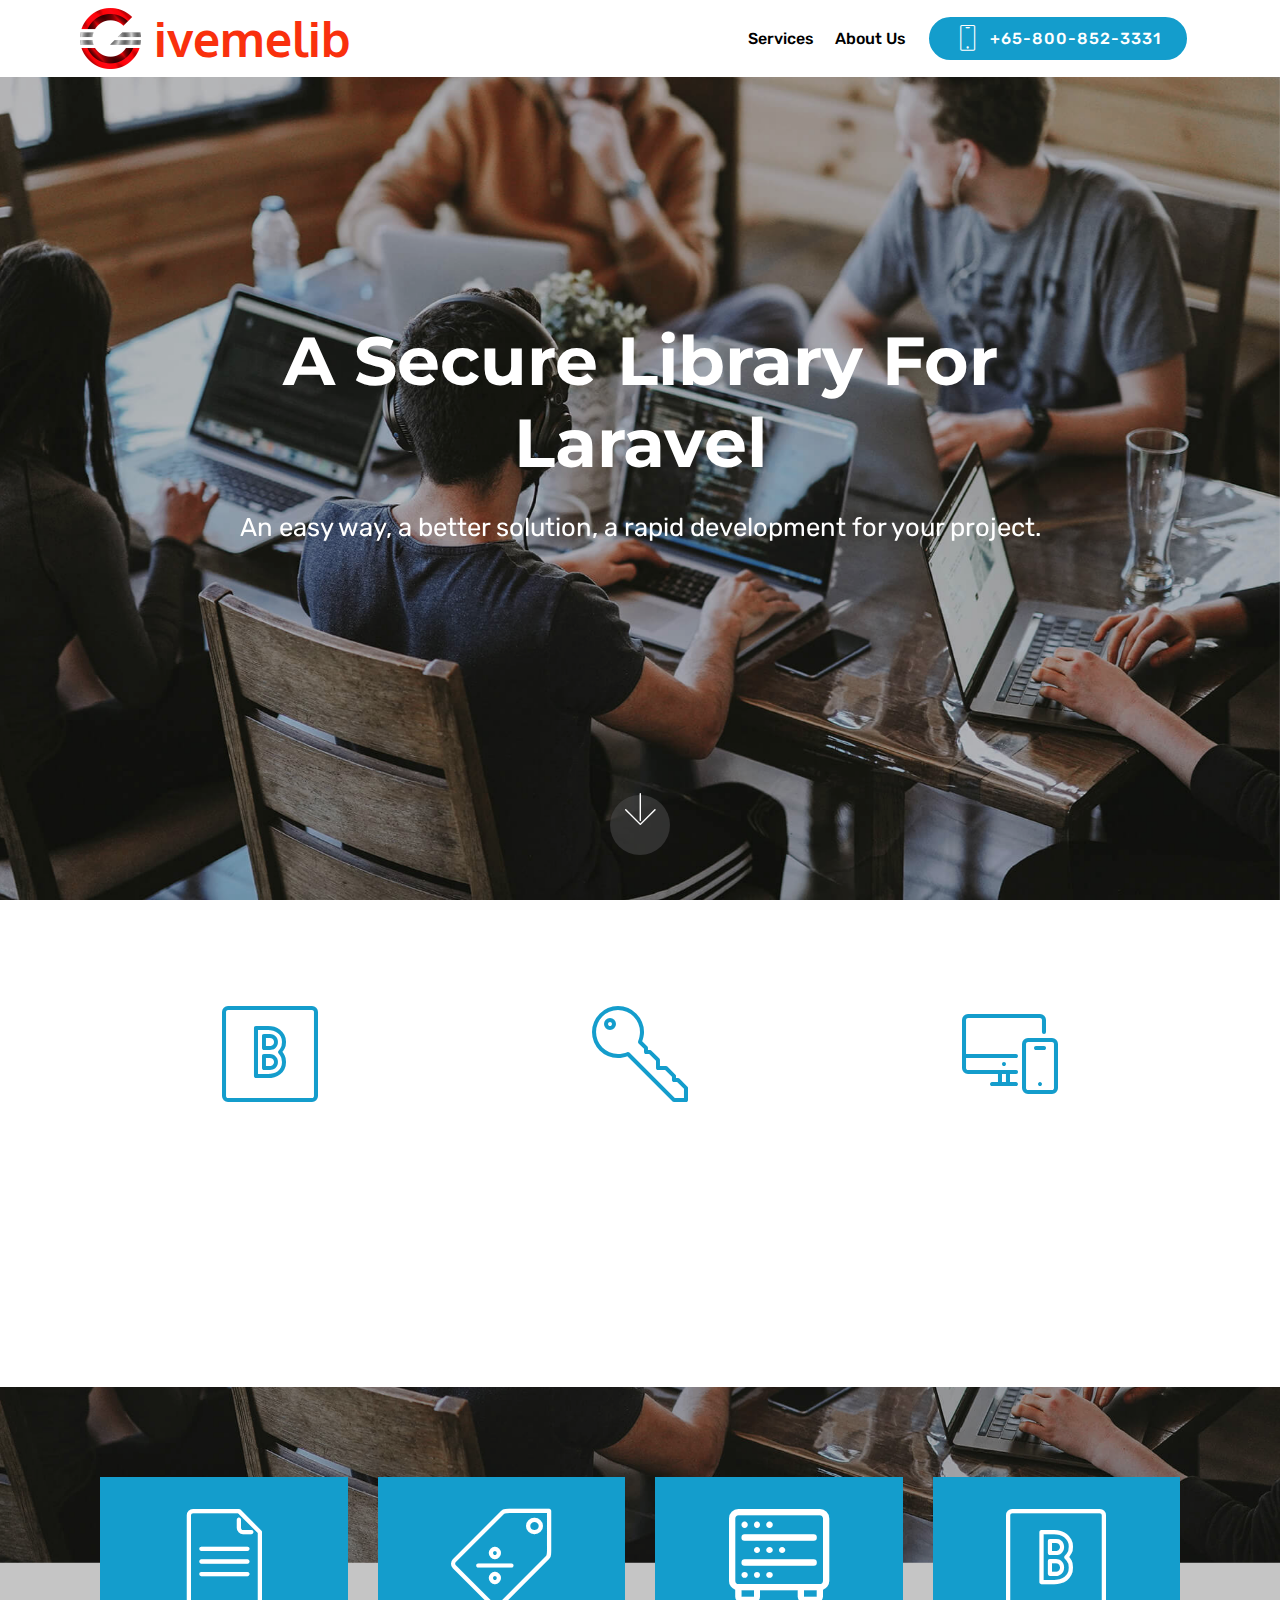
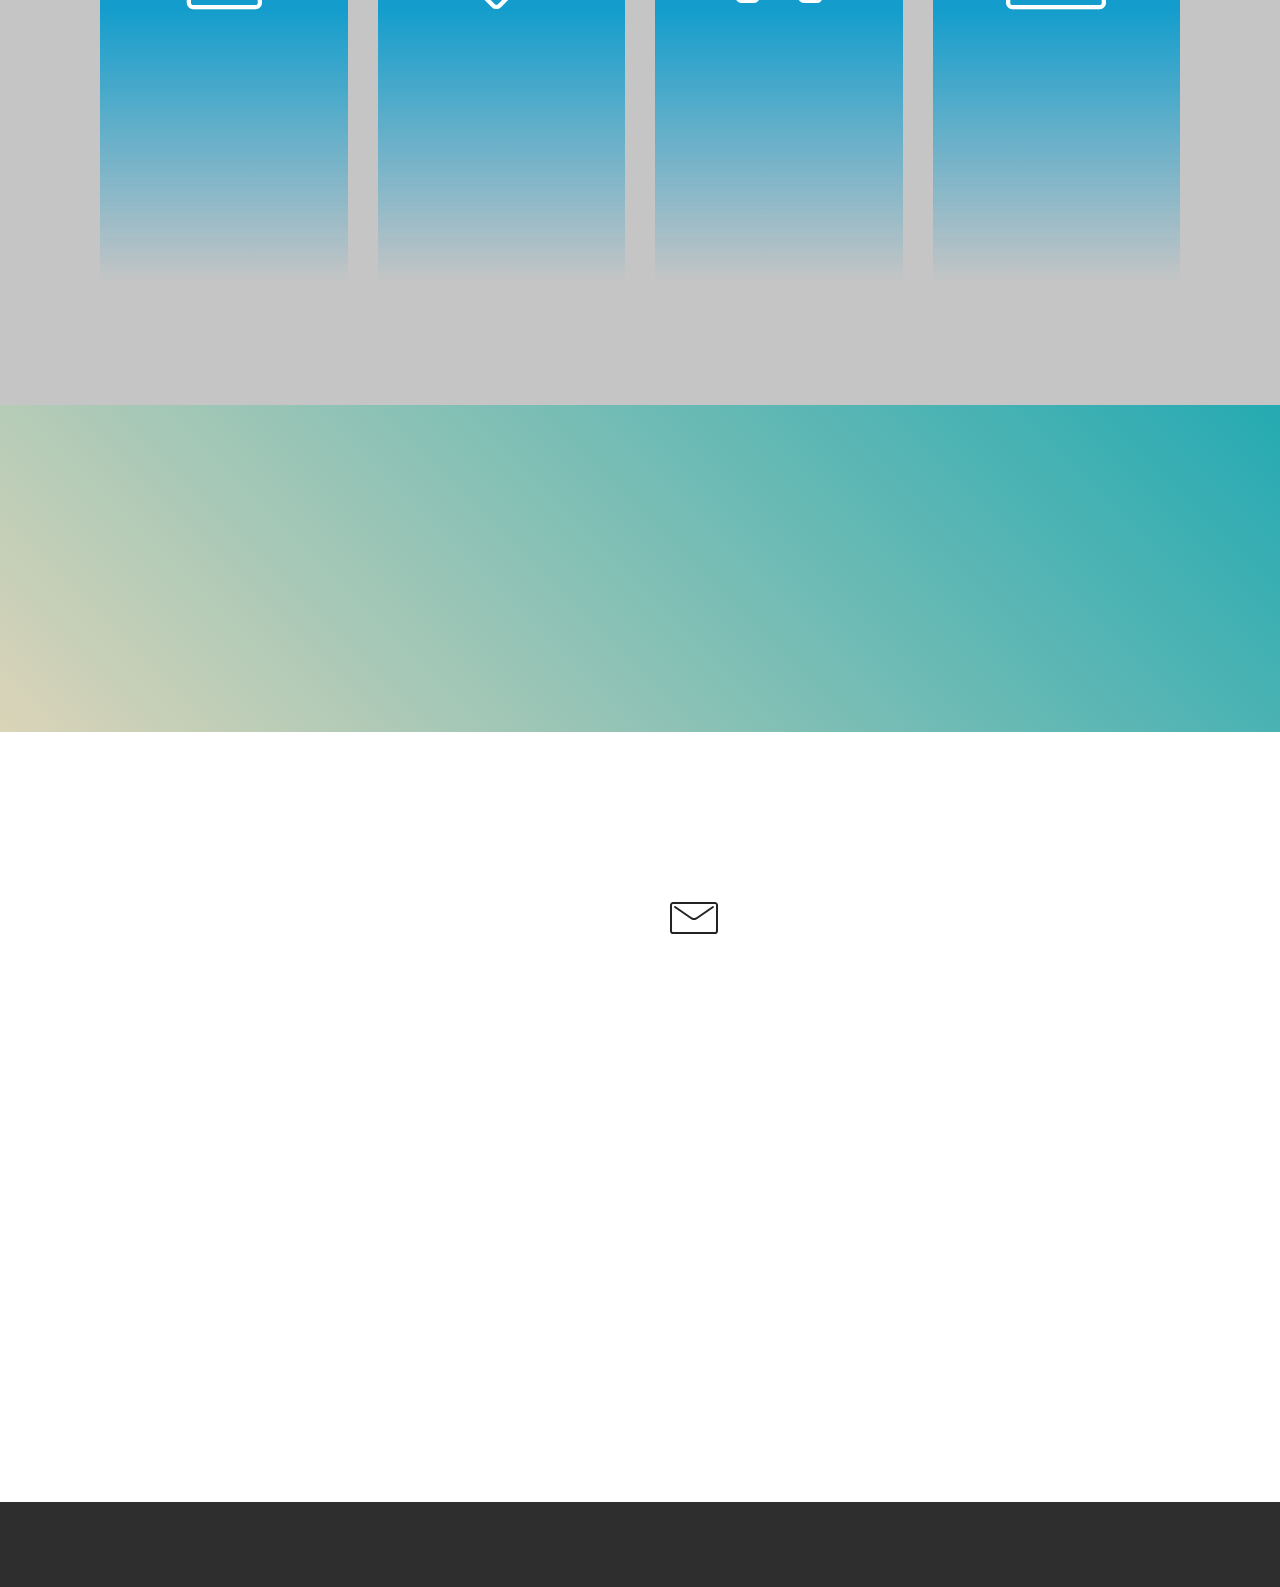
<file: index.html>
<!DOCTYPE html>
<html  >
<head>
  <!-- Site made with Mobirise Website Builder v4.12.4, https://mobirise.com -->
  <meta charset="UTF-8">
  <meta http-equiv="X-UA-Compatible" content="IE=edge">
  <meta name="generator" content="Mobirise v4.12.4, mobirise.com">
  <meta name="viewport" content="width=device-width, initial-scale=1, minimum-scale=1">
  <link rel="shortcut icon" href="assets/images/g-png-logo-8-122x122.png" type="image/x-icon">
  <meta name="description" content="">
  
  
  <title>Home</title>
  <link rel="stylesheet" href="assets/web/assets/mobirise-icons-bold/mobirise-icons-bold.css">
  <link rel="stylesheet" href="assets/web/assets/mobirise-icons/mobirise-icons.css">
  <link rel="stylesheet" href="assets/bootstrap/css/bootstrap.min.css">
  <link rel="stylesheet" href="assets/bootstrap/css/bootstrap-grid.min.css">
  <link rel="stylesheet" href="assets/bootstrap/css/bootstrap-reboot.min.css">
  <link rel="stylesheet" href="assets/dropdown/css/style.css">
  <link rel="stylesheet" href="assets/tether/tether.min.css">
  <link rel="stylesheet" href="assets/animatecss/animate.min.css">
  <link rel="stylesheet" href="assets/theme/css/style.css">
  <link rel="preload" as="style" href="assets/mobirise/css/mbr-additional.css"><link rel="stylesheet" href="assets/mobirise/css/mbr-additional.css" type="text/css">
  
  
  
</head>
<body>
  <section class="menu cid-s7Zfu5YuZd" once="menu" id="menu2-1">

    

    <nav class="navbar navbar-expand beta-menu navbar-dropdown align-items-center navbar-fixed-top navbar-toggleable-sm">
        <button class="navbar-toggler navbar-toggler-right" type="button" data-toggle="collapse" data-target="#navbarSupportedContent" aria-controls="navbarSupportedContent" aria-expanded="false" aria-label="Toggle navigation">
            <div class="hamburger">
                <span></span>
                <span></span>
                <span></span>
                <span></span>
            </div>
        </button>
        <div class="menu-logo">
            <div class="navbar-brand">
                <span class="navbar-logo">
                    <a href="index.html">
                        <img src="assets/images/g-png-logo-8-122x122.png" alt="Givemelib" title="Givemelib" style="height: 3.8rem;">
                    </a>
                </span>
                <span class="navbar-caption-wrap"><a class="navbar-caption text-secondary display-2" href="index.html">ivemelib</a></span>
            </div>
        </div>
        <div class="collapse navbar-collapse" id="navbarSupportedContent">
            <ul class="navbar-nav nav-dropdown" data-app-modern-menu="true"><li class="nav-item">
                    <a class="nav-link link text-black display-4" href="index.html#features8-4">
                        Services
                    </a>
                </li>
                <li class="nav-item">
                    <a class="nav-link link text-black display-4" href="index.html#form4-b">
                        About Us
                    </a>
                </li></ul>
            <div class="navbar-buttons mbr-section-btn"><a class="btn btn-sm btn-primary display-4" href="tel:+65-800-852-3331">
                    <span class="btn-icon mbri-mobile mbr-iconfont mbr-iconfont-btn">
                    </span>+65-800-852-3331</a></div>
        </div>
    </nav>
</section>

<section class="engine"><a href="https://mobirise.info/l">free website templates</a></section><section class="header6 cid-s7ZfwjdM0W mbr-fullscreen mbr-parallax-background" id="header6-2">

    

    <div class="mbr-overlay" style="opacity: 0.1; background-color: rgb(35, 35, 35);">
    </div>

    <div class="container">
        <div class="row justify-content-md-center">
            <div class="mbr-white col-md-10">
                <h1 class="mbr-section-title align-center mbr-bold pb-3 mbr-fonts-style display-1"><div>A Secure Library For Laravel</div></h1>
                <p class="mbr-text align-center pb-3 mbr-fonts-style display-5">
                    An easy way, a better solution, a rapid development for your project.
                </p>
                
            </div>
        </div>
    </div>

    <div class="mbr-arrow hidden-sm-down" aria-hidden="true">
        <a href="#next">
            <i class="mbri-down mbr-iconfont"></i>
        </a>
    </div>
</section>

<section class="features1 cid-s7ZfFwEZQb" id="features1-3">
    
    

    
    <div class="container">
        <div class="media-container-row">

            <div class="card p-3 col-12 col-md-6 col-lg-4">
                <div class="card-img pb-3">
                    <span class="mbri-bootstrap mbr-iconfont"></span>
                </div>
                <div class="card-box">
                    <h4 class="card-title py-3 mbr-fonts-style display-5">Less Coding
                    </h4>
                    <p class="mbr-text mbr-fonts-style display-7">&nbsp;Classified compact library. You don't have to be worried about the complexity of codes.</p>
                </div>
            </div>

            <div class="card p-3 col-12 col-md-6 col-lg-4">
                <div class="card-img pb-3">
                    <span class="mbr-iconfont mbri-key"></span>
                </div>
                <div class="card-box">
                    <h4 class="card-title py-3 mbr-fonts-style display-5">Secure</h4>
                    <p class="mbr-text mbr-fonts-style display-7">Many of applications are not developed as well. We are configured to make it solved.</p>
                </div>
            </div>

            <div class="card p-3 col-12 col-md-6 col-lg-4">
                <div class="card-img pb-3">
                    <span class="mbri-responsive mbr-iconfont"></span>
                </div>
                <div class="card-box">
                    <h4 class="card-title py-3 mbr-fonts-style display-5">Easy on development</h4>
                    <p class="mbr-text mbr-fonts-style display-7">
                        We offers something magic, easy on install and easy on development based on laravel framework.</p>
                </div>
            </div>

            

        </div>

    </div>

</section>

<section class="features8 cid-s7ZfHR6CYd mbr-parallax-background" id="features8-4">

    

    <div class="mbr-overlay" style="opacity: 0.2; background-color: rgb(35, 35, 35);">
    </div>

    <div class="container">
        <div class="media-container-row">

            <div class="card  col-12 col-md-6 col-lg-3">
                <div class="card-img">
                    <span class="mbr-iconfont mbri-file"></span>
                </div>
                <div class="card-box align-center">
                    <h4 class="card-title mbr-fonts-style display-7">LPDF Library</h4>
                    <p class="mbr-text mbr-fonts-style display-7">LPDF &nbsp;allow to sending pdf docs with password in order to open it.</p>
                    <div class="mbr-section-btn text-center"><a href="lpdf.html" class="btn btn-secondary display-4">
                            More
                        </a></div>
                </div>
            </div>

            <div class="card  col-12 col-md-6 col-lg-3">
                <div class="card-img">
                    <span class="mbr-iconfont mbri-sale"></span>
                </div>
                <div class="card-box align-center">
                    <h4 class="card-title mbr-fonts-style display-7">Laravel Broadcaster</h4>
                    <p class="mbr-text mbr-fonts-style display-7">An scheduled broadcasting with the spesific user recipients</p>
                    <div class="mbr-section-btn text-center"><a href="lbroadcaster.html" class="btn btn-secondary display-4">
                            More
                        </a></div>
                </div>
            </div>

            <div class="card  col-12 col-md-6 col-lg-3">
                <div class="card-img">
                    <span class="mbr-iconfont mbrib-database"></span>
                </div>
                <div class="card-box align-center">
                    <h4 class="card-title mbr-fonts-style display-7">Social Login</h4>
                    <p class="mbr-text mbr-fonts-style display-7">A libraries that allow user to multi login on many social media apis.</p>
                    <div class="mbr-section-btn text-center"><a href="social.html" class="btn btn-secondary display-4">
                            More
                        </a></div>
                </div>
            </div>

            <div class="card  col-12 col-md-6 col-lg-3">
                <div class="card-img">
                    <span class="mbri-bootstrap mbr-iconfont"></span>
                </div>
                <div class="card-box align-center">
                    <h4 class="card-title mbr-fonts-style display-7">Bootstraped Laravel</h4>
                    <p class="mbr-text mbr-fonts-style display-7">A fresh new laravel with multiple theme and also it's bootstrapped</p>
                    <div class="mbr-section-btn text-center"><a href="lbootstrap.html" class="btn btn-secondary display-4">
                            More
                        </a></div>
                </div>
            </div>
        </div>
    </div>
</section>

<section class="mbr-section info2 cid-s7ZhkMLefs" id="info2-c">

    

    

    <div class="container">
        <div class="row main justify-content-center">
            <div class="media-container-column col-12 col-lg-3 col-md-4">
                <div class="mbr-section-btn align-left py-4"><a class="btn btn-primary display-4" href="index.html"><span class="mbri-bookmark mbr-iconfont mbr-iconfont-btn"></span>Certified</a></div>
            </div>
            <div class="media-container-column title col-12 col-lg-7 col-md-6">
                <h2 class="align-right mbr-bold mbr-white pb-3 mbr-fonts-style display-2">Our team are professional</h2>
                <h3 class="mbr-section-subtitle align-right mbr-light mbr-white mbr-fonts-style display-5">We are certified by LAAS on secure and extention libraries platform arround the world.
                </h3>
            </div>
        </div>
    </div>
</section>

<section class="mbr-section form4 cid-s7Zh7Vq0JW" id="form4-b">

    

    
    <div class="container">
        <div class="row">
            <div class="col-md-6">
                <div class="google-map"><iframe frameborder="0" style="border:0" src="https://www.google.com/maps/embed/v1/place?key=AIzaSyAEIpgj38KyLFELm2bK9Y7krBkz1K-cMq8&amp;q=place_id:ChIJX5Ux_8oZ2jERKF9FGh9bZKQ" allowfullscreen=""></iframe></div>
            </div>
            <div class="col-md-6">
                <h2 class="pb-3 align-left mbr-fonts-style display-2">Request for demo</h2>
                <div>
                    <div class="icon-block pb-3 align-left">
                        <span class="icon-block__icon">
                            <span class="mbri-letter mbr-iconfont"></span>
                        </span>
                        <h4 class="icon-block__title align-left mbr-fonts-style display-5">
                            Don't hesitate to contact us
                        </h4>
                    </div>
                    <div class="icon-contacts pb-3">
                        <h5 class="align-left mbr-fonts-style display-7">
                            Ready for offers and cooperation
                        </h5>
                        <p class="mbr-text align-left mbr-fonts-style display-7">
                            Phone : +65-800-852-3331 <br>
                            Email &nbsp; : &nbsp;givemelib@hotmail.com
                        </p>
                    </div>
                </div>
                <div data-form-type="formoid">
                    <!---Formbuilder Form--->
                    <form action="https://mobirise.com/" method="POST" class="mbr-form form-with-styler" data-form-title="Mobirise Form"><input type="hidden" name="email" data-form-email="true" value="YyoIFZOcBTrhBbm1X0wiInsd9DSzalomHaueQap7fJ0HKj0hjxbL1ZmJL8bsWQZ8HYWP7jNTvSpEeQQJkhk1ROunReAaEjLvts3xWX2h2sGCfqlxn2C+AcxIVTM77DJd">
                        <div class="row">
                            <div hidden="hidden" data-form-alert="" class="alert alert-success col-12">Thanks for filling out the form!</div>
                            <div hidden="hidden" data-form-alert-danger="" class="alert alert-danger col-12">
                            </div>
                        </div>
                        <div class="dragArea row">
                            <div class="col-md-6  form-group" data-for="name">
                                <input type="text" name="name" placeholder="Your Name" data-form-field="Name" required="required" class="form-control input display-7" id="name-form4-b">
                            </div>
                            <div class="col-md-6  form-group" data-for="phone">
                                <input type="text" name="phone" placeholder="Phone" data-form-field="Phone" required="required" class="form-control input display-7" id="phone-form4-b">
                            </div>
                            <div data-for="email" class="col-md-12  form-group">
                                <input type="text" name="email" placeholder="Email" data-form-field="Email" class="form-control input display-7" required="required" id="email-form4-b">
                            </div>
                            <div data-for="message" class="col-md-12  form-group">
                                <textarea name="message" placeholder="Message" data-form-field="Message" class="form-control input display-7" id="message-form4-b"></textarea>
                            </div>
                            <div class="col-md-12 input-group-btn  mt-2 align-center"><button type="submit" class="btn btn-primary btn-form display-4">SEND</button></div>
                        </div>
                    </form><!---Formbuilder Form--->
                </div>
            </div>
        </div>
    </div>
</section>

<section once="footers" class="cid-s7ZgfwVc3P" id="footer6-7">

    

    

    <div class="container">
        <div class="media-container-row align-center mbr-white">
            <div class="col-12">
                <p class="mbr-text mb-0 mbr-fonts-style display-7">
                    © Copyright 2020 Givemelib - All Rights Reserved
                </p>
            </div>
        </div>
    </div>
</section>


  <script src="assets/web/assets/jquery/jquery.min.js"></script>
  <script src="assets/popper/popper.min.js"></script>
  <script src="assets/bootstrap/js/bootstrap.min.js"></script>
  <script src="assets/smoothscroll/smooth-scroll.js"></script>
  <script src="assets/dropdown/js/nav-dropdown.js"></script>
  <script src="assets/dropdown/js/navbar-dropdown.js"></script>
  <script src="assets/tether/tether.min.js"></script>
  <script src="assets/viewportchecker/jquery.viewportchecker.js"></script>
  <script src="assets/parallax/jarallax.min.js"></script>
  <script src="assets/touchswipe/jquery.touch-swipe.min.js"></script>
  <script src="assets/theme/js/script.js"></script>
  <script src="assets/formoid/formoid.min.js"></script>
  
  
  <input name="animation" type="hidden">
  </body>
</html>
</file>
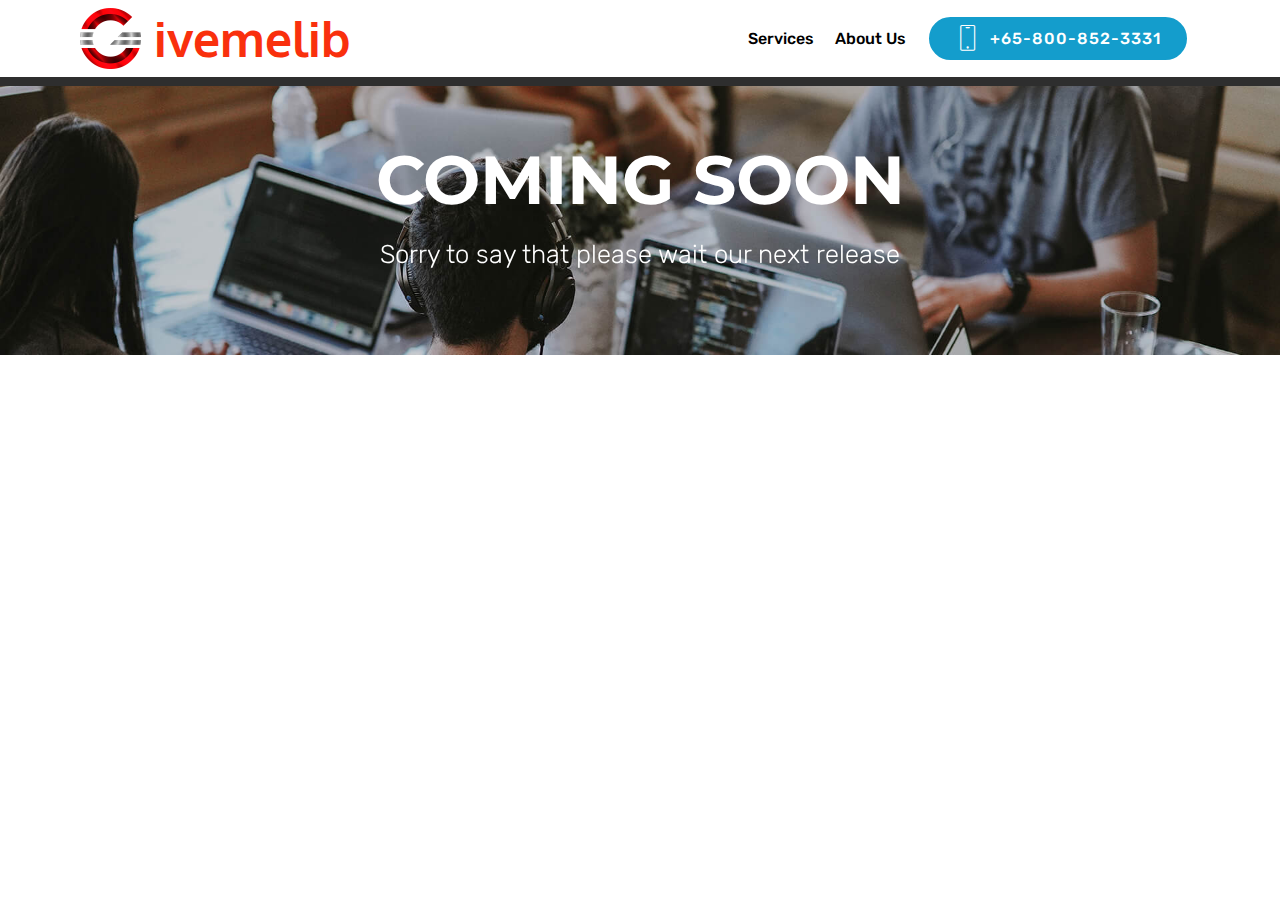
<file: lbootstrap.html>
<!DOCTYPE html>
<html  >
<head>
  <!-- Site made with Mobirise Website Builder v4.12.4, https://mobirise.com -->
  <meta charset="UTF-8">
  <meta http-equiv="X-UA-Compatible" content="IE=edge">
  <meta name="generator" content="Mobirise v4.12.4, mobirise.com">
  <meta name="viewport" content="width=device-width, initial-scale=1, minimum-scale=1">
  <link rel="shortcut icon" href="assets/images/g-png-logo-8-122x122.png" type="image/x-icon">
  <meta name="description" content="Website Maker Description">
  
  
  <title>Bootstraped</title>
  <link rel="stylesheet" href="assets/web/assets/mobirise-icons/mobirise-icons.css">
  <link rel="stylesheet" href="assets/bootstrap/css/bootstrap.min.css">
  <link rel="stylesheet" href="assets/bootstrap/css/bootstrap-grid.min.css">
  <link rel="stylesheet" href="assets/bootstrap/css/bootstrap-reboot.min.css">
  <link rel="stylesheet" href="assets/tether/tether.min.css">
  <link rel="stylesheet" href="assets/animatecss/animate.min.css">
  <link rel="stylesheet" href="assets/dropdown/css/style.css">
  <link rel="stylesheet" href="assets/theme/css/style.css">
  <link rel="preload" as="style" href="assets/mobirise/css/mbr-additional.css"><link rel="stylesheet" href="assets/mobirise/css/mbr-additional.css" type="text/css">
  
  
  
</head>
<body>
  <section class="menu cid-s8Mwq9fhoQ" once="menu" id="menu2-1o">

    

    <nav class="navbar navbar-expand beta-menu navbar-dropdown align-items-center navbar-fixed-top navbar-toggleable-sm">
        <button class="navbar-toggler navbar-toggler-right" type="button" data-toggle="collapse" data-target="#navbarSupportedContent" aria-controls="navbarSupportedContent" aria-expanded="false" aria-label="Toggle navigation">
            <div class="hamburger">
                <span></span>
                <span></span>
                <span></span>
                <span></span>
            </div>
        </button>
        <div class="menu-logo">
            <div class="navbar-brand">
                <span class="navbar-logo">
                    <a href="index.html">
                        <img src="assets/images/g-png-logo-8-122x122.png" alt="Givemelib" title="Givemelib" style="height: 3.8rem;">
                    </a>
                </span>
                <span class="navbar-caption-wrap"><a class="navbar-caption text-secondary display-2" href="index.html">ivemelib</a></span>
            </div>
        </div>
        <div class="collapse navbar-collapse" id="navbarSupportedContent">
            <ul class="navbar-nav nav-dropdown" data-app-modern-menu="true"><li class="nav-item">
                    <a class="nav-link link text-black display-4" href="index.html#features8-4">
                        Services
                    </a>
                </li>
                <li class="nav-item">
                    <a class="nav-link link text-black display-4" href="index.html#form4-b">
                        About Us
                    </a>
                </li></ul>
            <div class="navbar-buttons mbr-section-btn"><a class="btn btn-sm btn-primary display-4" href="tel:+65-800-852-3331">
                    <span class="btn-icon mbri-mobile mbr-iconfont mbr-iconfont-btn">
                    </span>+65-800-852-3331</a></div>
        </div>
    </nav>
</section>

<section class="engine"><a href="https://mobirise.info/j">website templates</a></section><section once="footers" class="cid-s8Mwqa6vim" id="footer6-1p">

    

    

    <div class="container">
        <div class="media-container-row align-center mbr-white">
            <div class="col-12">
                <p class="mbr-text mb-0 mbr-fonts-style display-7">
                    © Copyright 2020 Givemelib - All Rights Reserved
                </p>
            </div>
        </div>
    </div>
</section>

<section class="mbr-section content5 cid-s8MwqaWIqL mbr-parallax-background" id="content5-1q">

    

    

    <div class="container">
        <div class="media-container-row">
            <div class="title col-12 col-md-8">
                <h2 class="align-center mbr-bold mbr-white pb-3 mbr-fonts-style display-1">COMING SOON</h2>
                <h3 class="mbr-section-subtitle align-center mbr-light mbr-white pb-3 mbr-fonts-style display-5">
                    Sorry to say that please wait our next release</h3>
                
                
            </div>
        </div>
    </div>
</section>


  <script src="assets/web/assets/jquery/jquery.min.js"></script>
  <script src="assets/popper/popper.min.js"></script>
  <script src="assets/bootstrap/js/bootstrap.min.js"></script>
  <script src="assets/tether/tether.min.js"></script>
  <script src="assets/smoothscroll/smooth-scroll.js"></script>
  <script src="assets/touchswipe/jquery.touch-swipe.min.js"></script>
  <script src="assets/viewportchecker/jquery.viewportchecker.js"></script>
  <script src="assets/parallax/jarallax.min.js"></script>
  <script src="assets/dropdown/js/nav-dropdown.js"></script>
  <script src="assets/dropdown/js/navbar-dropdown.js"></script>
  <script src="assets/theme/js/script.js"></script>
  
  
  <input name="animation" type="hidden">
  </body>
</html>
</file>
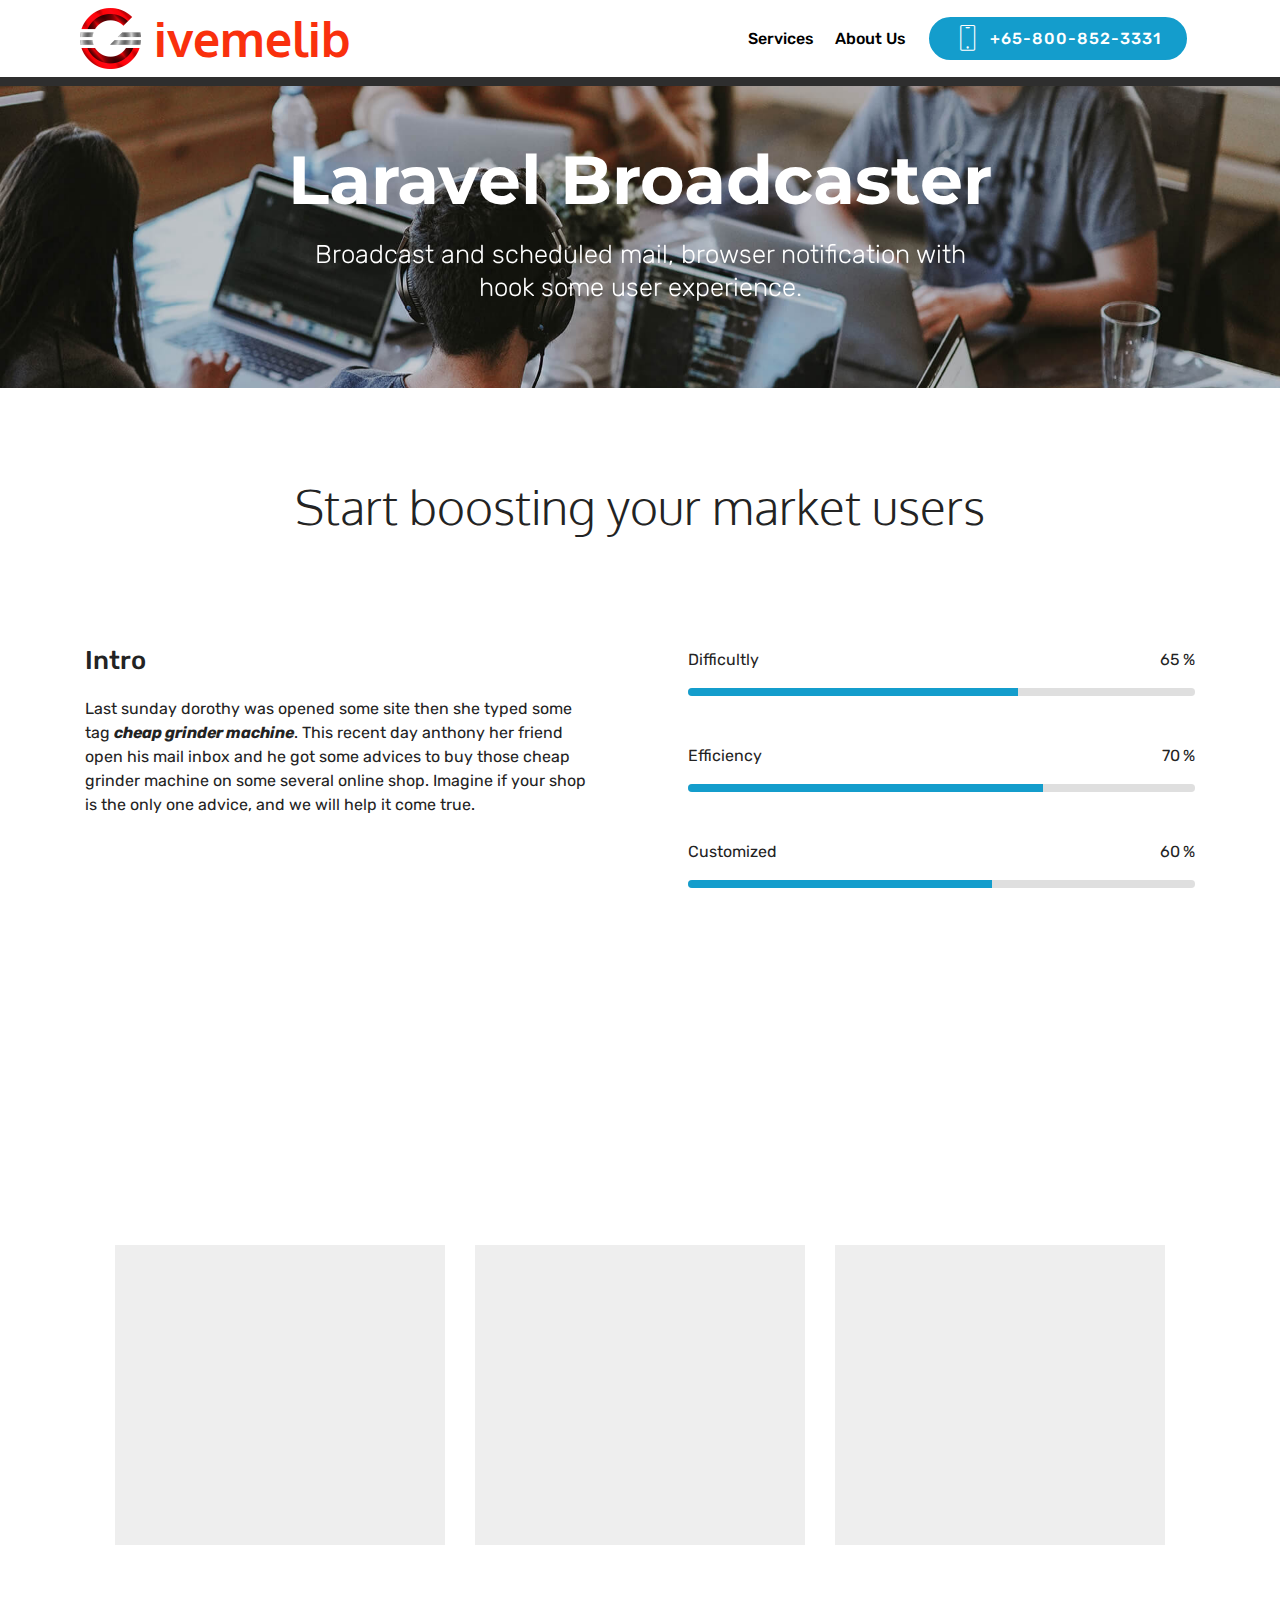
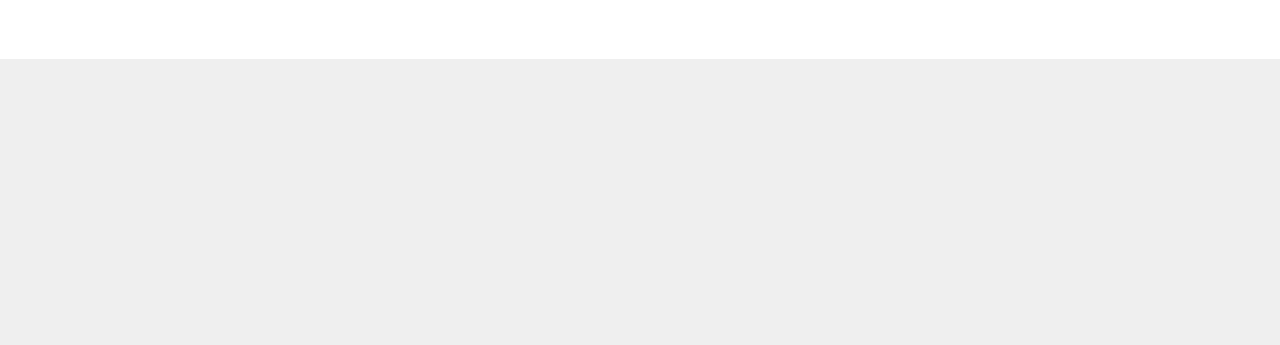
<file: lbroadcaster.html>
<!DOCTYPE html>
<html  >
<head>
  <!-- Site made with Mobirise Website Builder v4.12.4, https://mobirise.com -->
  <meta charset="UTF-8">
  <meta http-equiv="X-UA-Compatible" content="IE=edge">
  <meta name="generator" content="Mobirise v4.12.4, mobirise.com">
  <meta name="viewport" content="width=device-width, initial-scale=1, minimum-scale=1">
  <link rel="shortcut icon" href="assets/images/g-png-logo-8-122x122.png" type="image/x-icon">
  <meta name="description" content="Website Creator Description">
  
  
  <title>lbroadcaster</title>
  <link rel="stylesheet" href="assets/web/assets/mobirise-icons/mobirise-icons.css">
  <link rel="stylesheet" href="assets/bootstrap/css/bootstrap.min.css">
  <link rel="stylesheet" href="assets/bootstrap/css/bootstrap-grid.min.css">
  <link rel="stylesheet" href="assets/bootstrap/css/bootstrap-reboot.min.css">
  <link rel="stylesheet" href="assets/tether/tether.min.css">
  <link rel="stylesheet" href="assets/animatecss/animate.min.css">
  <link rel="stylesheet" href="assets/dropdown/css/style.css">
  <link rel="stylesheet" href="assets/theme/css/style.css">
  <link rel="preload" as="style" href="assets/mobirise/css/mbr-additional.css"><link rel="stylesheet" href="assets/mobirise/css/mbr-additional.css" type="text/css">
  
  
  
</head>
<body>
  <section class="menu cid-s7Zfu5YuZd" once="menu" id="menu2-11">

    

    <nav class="navbar navbar-expand beta-menu navbar-dropdown align-items-center navbar-fixed-top navbar-toggleable-sm">
        <button class="navbar-toggler navbar-toggler-right" type="button" data-toggle="collapse" data-target="#navbarSupportedContent" aria-controls="navbarSupportedContent" aria-expanded="false" aria-label="Toggle navigation">
            <div class="hamburger">
                <span></span>
                <span></span>
                <span></span>
                <span></span>
            </div>
        </button>
        <div class="menu-logo">
            <div class="navbar-brand">
                <span class="navbar-logo">
                    <a href="index.html">
                        <img src="assets/images/g-png-logo-8-122x122.png" alt="Givemelib" title="Givemelib" style="height: 3.8rem;">
                    </a>
                </span>
                <span class="navbar-caption-wrap"><a class="navbar-caption text-secondary display-2" href="index.html">ivemelib</a></span>
            </div>
        </div>
        <div class="collapse navbar-collapse" id="navbarSupportedContent">
            <ul class="navbar-nav nav-dropdown" data-app-modern-menu="true"><li class="nav-item">
                    <a class="nav-link link text-black display-4" href="index.html#features8-4">
                        Services
                    </a>
                </li>
                <li class="nav-item">
                    <a class="nav-link link text-black display-4" href="index.html#form4-b">
                        About Us
                    </a>
                </li></ul>
            <div class="navbar-buttons mbr-section-btn"><a class="btn btn-sm btn-primary display-4" href="tel:+65-800-852-3331">
                    <span class="btn-icon mbri-mobile mbr-iconfont mbr-iconfont-btn">
                    </span>+65-800-852-3331</a></div>
        </div>
    </nav>
</section>

<section class="engine"><a href="https://mobirise.info/s">free bootstrap theme</a></section><section once="footers" class="cid-s7ZgfwVc3P" id="footer6-12">

    

    

    <div class="container">
        <div class="media-container-row align-center mbr-white">
            <div class="col-12">
                <p class="mbr-text mb-0 mbr-fonts-style display-7">
                    © Copyright 2020 Givemelib - All Rights Reserved
                </p>
            </div>
        </div>
    </div>
</section>

<section class="mbr-section content5 cid-s80bnNzIxO mbr-parallax-background" id="content5-13">

    

    

    <div class="container">
        <div class="media-container-row">
            <div class="title col-12 col-md-8">
                <h2 class="align-center mbr-bold mbr-white pb-3 mbr-fonts-style display-1">Laravel Broadcaster</h2>
                <h3 class="mbr-section-subtitle align-center mbr-light mbr-white pb-3 mbr-fonts-style display-5">Broadcast and scheduled mail, browser notification with hook some user experience.</h3>
                
                
            </div>
        </div>
    </div>
</section>

<section class="progress-bars2 cid-s80ovBNIE6" id="progress-bars2-1d">
    
     

    

    <div class="container">
        <h2 class="mbr-section-title pb-3 align-center mbr-fonts-style display-2">Start boosting your market users</h2>

        

        <div class="row pt-5 mt-5">
            <div class="col-md-6 text-elements">
                <h4 class="section-content-title pb-3 align-left mbr-fonts-style display-5">
                    Intro</h4>
                <p class="section-content-text align-left mbr-fonts-style display-7">Last sunday dorothy was opened some site then she typed some tag&nbsp;<strong><em>cheap grinder machine</em></strong>. This recent day anthony her friend open his mail inbox and he got some advices to buy those cheap grinder machine on some several online shop. Imagine if your shop is the only one advice, and we will help it come true.&nbsp;</p>
            </div>
            <div class="progress_elements col-md-6">
                <div class="progress1 pb-5">
                    <div class="title-wrap">
                        <div class="progressbar-title mbr-fonts-style display-7">
                            <p>Difficultly</p>
                        </div>
                        <div class="progress_value mbr-fonts-style display-7">
                            <div class="progressbar-number">
                            </div>
                            <span>%</span>
                        </div>
                    </div>
                    <progress class="progress progress-primary " max="100" value="65">
                    </progress>
                </div>
                 
                <div class="progress2 pb-5">
                    <div class="title-wrap">
                        <div class="progressbar-title mbr-fonts-style display-7">
                            <p>Efficiency</p>
                        </div>
                    <div class="progress_value mbr-fonts-style display-7">
                        <div class="progressbar-number">
                        </div>
                        <span>%</span>
                    </div>
                    </div>
                    <progress class="progress progress-primary" max="100" value="70">
                    </progress>
                </div>
                
                <div class="progress3 pb-5">
                    <div class="title-wrap">
                        <div class="progressbar-title mbr-fonts-style display-7">
                            <p>Customized</p>
                        </div>
                    <div class="progress_value mbr-fonts-style display-7">
                        <div class="progressbar-number">
                        </div>
                        <span>%</span>
                    </div>
                    </div>
                    <progress class="progress progress-primary" max="100" value="60">
                    </progress>
                </div>
                
                
            
                
            </div>
        </div>
    </div>
</section>

<section class="features15 cid-s80oESA1T9" id="features15-1f">

    

    
    <div class="container">
        <h2 class="mbr-section-title pb-3 align-center mbr-fonts-style display-2">More technical detail</h2>
        

        <div class="media-container-row container pt-5 mt-2">

            <div class="col-12 col-md-6 mb-4 col-lg-4">
                <div class="card flip-card p-5 align-center">
                    <div class="card-front card_cont">
                        <img src="assets/images/mbr-888x590.jpg" alt="Mobirise" title="">
                    </div>
                    <div class="card_back card_cont">
                        <h4 class="card-title display-5 py-2 mbr-fonts-style">Collecting network query datas</h4>
                        <p class="mbr-text mbr-fonts-style display-7">
                            Collecting http request, unprivacy post data, mail adresses and more&nbsp;</p>
                    </div>
                </div>
            </div>

            <div class="col-12 col-md-6 mb-4 col-lg-4">
                
                <div class="card flip-card p-5 align-center">
                    <div class="card-front card_cont">
                        <img src="assets/images/mbr-900x600.jpg" alt="Mobirise" title="">
                    </div>
                    <div class="card_back card_cont">
                        <h4 class="card-title py-2 mbr-fonts-style display-5">Gathering the data</h4>
                        <p class="mbr-text mbr-fonts-style display-7">Find some relevant users and hook target</p>
                    </div>
                </div>
            </div>
            
            <div class="col-12 col-md-6 mb-4 col-lg-4">
                <div class="card flip-card p-5 align-center">
                    <div class="card-front card_cont">
                        <img src="assets/images/mbr-900x563.jpg" alt="Mobirise" title="">
                    </div>
                    <div class="card_back card_cont">
                        <h4 class="card-title py-2 mbr-fonts-style display-5">Reaching relevant users</h4>
                        <p class="mbr-text mbr-fonts-style display-7">Email and give promotion or coupons code as your strategy of market.</p>
                    </div>
                </div> 
            </div>

            
        </div>
</div></section>

<section class="header1 cid-s8MuJMcZ34" id="header16-1g">

    

    

    <div class="container">
        <div class="row justify-content-md-center">
            <div class="col-md-10 align-center">
                <h1 class="mbr-section-title mbr-bold pb-3 mbr-fonts-style display-1">
                    SOON</h1>
                
                
                
            </div>
        </div>
    </div>

</section>


  <script src="assets/web/assets/jquery/jquery.min.js"></script>
  <script src="assets/popper/popper.min.js"></script>
  <script src="assets/bootstrap/js/bootstrap.min.js"></script>
  <script src="assets/tether/tether.min.js"></script>
  <script src="assets/smoothscroll/smooth-scroll.js"></script>
  <script src="assets/touchswipe/jquery.touch-swipe.min.js"></script>
  <script src="assets/viewportchecker/jquery.viewportchecker.js"></script>
  <script src="assets/parallax/jarallax.min.js"></script>
  <script src="assets/mbr-flip-card/mbr-flip-card.js"></script>
  <script src="assets/dropdown/js/nav-dropdown.js"></script>
  <script src="assets/dropdown/js/navbar-dropdown.js"></script>
  <script src="assets/theme/js/script.js"></script>
  
  
  <input name="animation" type="hidden">
  </body>
</html>
</file>
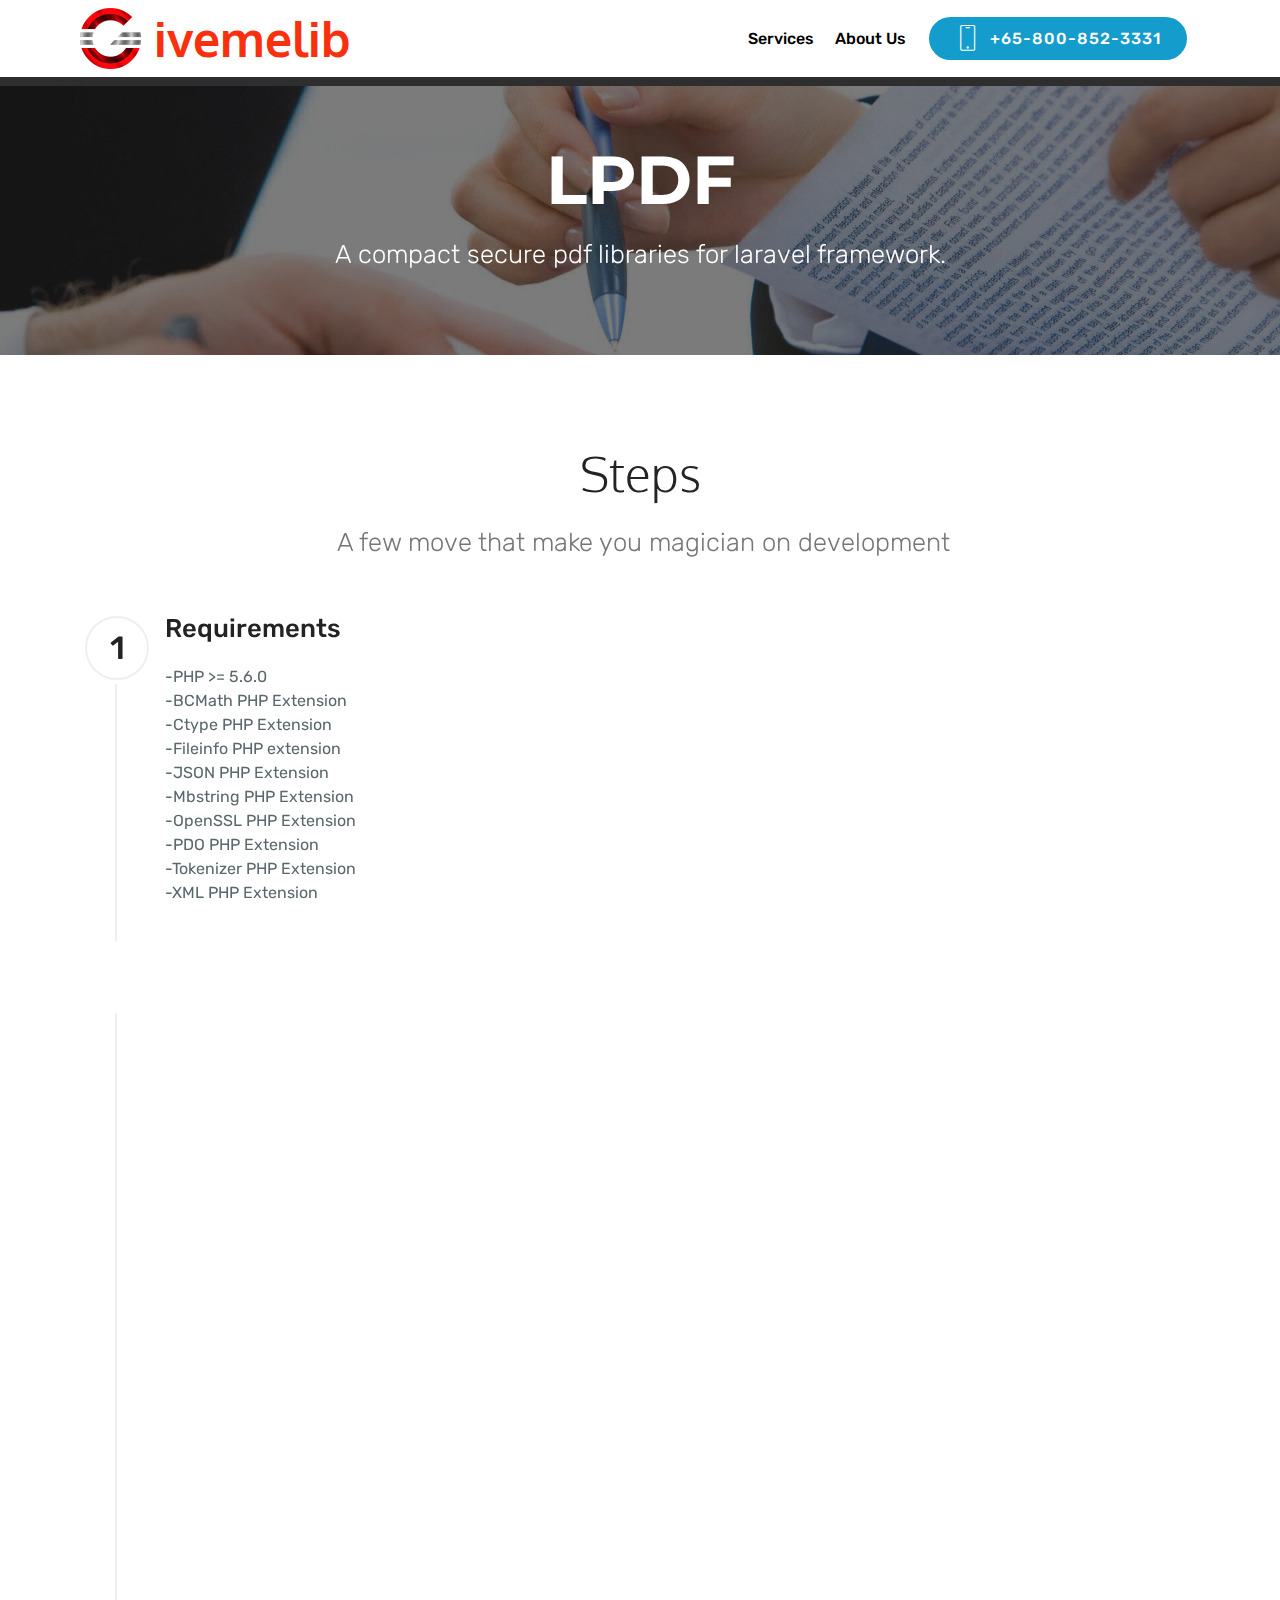
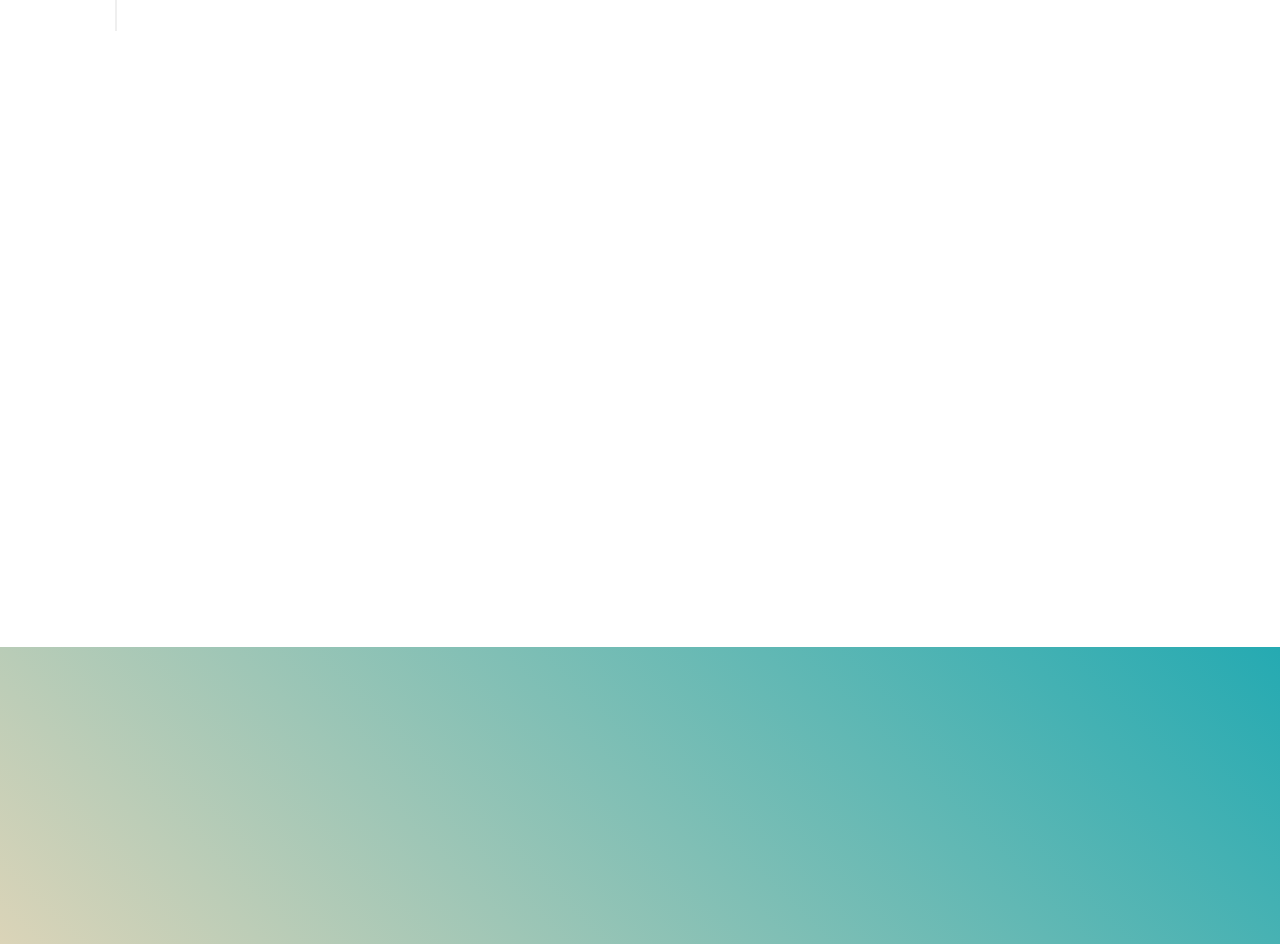
<file: lpdf.html>
<!DOCTYPE html>
<html  >
<head>
  <!-- Site made with Mobirise Website Builder v4.12.4, https://mobirise.com -->
  <meta charset="UTF-8">
  <meta http-equiv="X-UA-Compatible" content="IE=edge">
  <meta name="generator" content="Mobirise v4.12.4, mobirise.com">
  <meta name="twitter:card" content="summary_large_image"/>
  <meta name="twitter:image:src" content="assets/images/lpdf-meta.jpg">
  <meta property="og:image" content="assets/images/lpdf-meta.jpg">
  <meta name="twitter:title" content="LPDF">
  <meta name="viewport" content="width=device-width, initial-scale=1, minimum-scale=1">
  <link rel="shortcut icon" href="assets/images/g-png-logo-8-122x122.png" type="image/x-icon">
  <meta name="description" content="Laravel PDF Libraries">
  
  
  <title>LPDF</title>
  <link rel="stylesheet" href="assets/web/assets/mobirise-icons/mobirise-icons.css">
  <link rel="stylesheet" href="assets/bootstrap/css/bootstrap.min.css">
  <link rel="stylesheet" href="assets/bootstrap/css/bootstrap-grid.min.css">
  <link rel="stylesheet" href="assets/bootstrap/css/bootstrap-reboot.min.css">
  <link rel="stylesheet" href="assets/tether/tether.min.css">
  <link rel="stylesheet" href="assets/animatecss/animate.min.css">
  <link rel="stylesheet" href="assets/dropdown/css/style.css">
  <link rel="stylesheet" href="assets/theme/css/style.css">
  <link rel="preload" as="style" href="assets/mobirise/css/mbr-additional.css"><link rel="stylesheet" href="assets/mobirise/css/mbr-additional.css" type="text/css">
  
  
  
</head>
<body>
  <section class="menu cid-s7Zfu5YuZd" once="menu" id="menu2-f">

    

    <nav class="navbar navbar-expand beta-menu navbar-dropdown align-items-center navbar-fixed-top navbar-toggleable-sm">
        <button class="navbar-toggler navbar-toggler-right" type="button" data-toggle="collapse" data-target="#navbarSupportedContent" aria-controls="navbarSupportedContent" aria-expanded="false" aria-label="Toggle navigation">
            <div class="hamburger">
                <span></span>
                <span></span>
                <span></span>
                <span></span>
            </div>
        </button>
        <div class="menu-logo">
            <div class="navbar-brand">
                <span class="navbar-logo">
                    <a href="index.html">
                        <img src="assets/images/g-png-logo-8-122x122.png" alt="Givemelib" title="Givemelib" style="height: 3.8rem;">
                    </a>
                </span>
                <span class="navbar-caption-wrap"><a class="navbar-caption text-secondary display-2" href="index.html">ivemelib</a></span>
            </div>
        </div>
        <div class="collapse navbar-collapse" id="navbarSupportedContent">
            <ul class="navbar-nav nav-dropdown" data-app-modern-menu="true"><li class="nav-item">
                    <a class="nav-link link text-black display-4" href="index.html#features8-4">
                        Services
                    </a>
                </li>
                <li class="nav-item">
                    <a class="nav-link link text-black display-4" href="index.html#form4-b">
                        About Us
                    </a>
                </li></ul>
            <div class="navbar-buttons mbr-section-btn"><a class="btn btn-sm btn-primary display-4" href="tel:+65-800-852-3331">
                    <span class="btn-icon mbri-mobile mbr-iconfont mbr-iconfont-btn">
                    </span>+65-800-852-3331</a></div>
        </div>
    </nav>
</section>

<section class="engine"><a href=""></a></section><section once="footers" class="cid-s7ZgfwVc3P" id="footer6-g">

    

    

    <div class="container">
        <div class="media-container-row align-center mbr-white">
            <div class="col-12">
                <p class="mbr-text mb-0 mbr-fonts-style display-7">
                    © Copyright 2020 Givemelib - All Rights Reserved
                </p>
            </div>
        </div>
    </div>
</section>

<section class="mbr-section content5 cid-s7ZG5iRPUQ mbr-parallax-background" id="content5-l">

    

    <div class="mbr-overlay" style="opacity: 0.6; background-color: rgb(35, 35, 35);">
    </div>

    <div class="container">
        <div class="media-container-row">
            <div class="title col-12 col-md-8">
                <h2 class="align-center mbr-bold mbr-white pb-3 mbr-fonts-style display-1">
                    LPDF</h2>
                <h3 class="mbr-section-subtitle align-center mbr-light mbr-white pb-3 mbr-fonts-style display-5">A compact secure pdf libraries for laravel framework.</h3>
                
                
            </div>
        </div>
    </div>
</section>

<section class="step1 cid-s7ZR8sjku6" id="step1-n">

    

    
    
    <div class="container">
        <h2 class="mbr-section-title pb-3 mbr-fonts-style align-center display-2">
            Steps
        </h2>
        <h3 class="mbr-section-subtitle pb-5 mbr-fonts-style align-center display-5">&nbsp;A few move that make you magician on development</h3>
        <div class="step-container">
            <div class="card separline pb-4">
                <div class="step-element d-flex">
                    <div class="step-wrapper pr-3">
                        <h3 class="step d-flex align-items-center justify-content-center">
                            1
                        </h3>
                    </div>          
                    <div class="step-text-content">
                        <h4 class="mbr-step-title pb-3 mbr-fonts-style display-5">Requirements</h4>
                        <p class="mbr-step-text mbr-fonts-style display-7">-PHP &gt;= 5.6.0
<br>-BCMath PHP Extension
<br>-Ctype PHP Extension
<br>-Fileinfo PHP extension
<br>-JSON PHP Extension
<br>-Mbstring PHP Extension
<br>-OpenSSL PHP Extension
<br>-PDO PHP Extension
<br>-Tokenizer PHP Extension
<br>-XML PHP Extension</p>
                    </div>
                </div>
            </div>

            <div class="card separline pb-4">
                <div class="step-element d-flex">
                    <div class="step-wrapper pr-3">
                        <h3 class="step d-flex align-items-center justify-content-center">
                            2
                        </h3>
                    </div>          
                    <div class="step-text-content">
                        <h4 class="mbr-step-title pb-3 mbr-fonts-style display-5">Installation</h4>
                        <p class="mbr-step-text mbr-fonts-style display-7">Open your github if you are already have an laravel project
<br>- <strong><em>$ git clone https://github.com/givemelib/laravel-pdf
</em></strong><br>- To start using Laravel, add the Service Provider and the Facade to your config/app.php:
<br>
<strong><em><br>'providers' =&gt; [
<br>	// ...
<br>	GiveMeLib\LaravelPDF\PdfServiceProvider::class
<br>]
<br>'aliases' =&gt; [
<br>	// ...
<br>	'PDF' =&gt; GiveMeLib\LaravelPDF\Facades\PDF::class
</em></strong><br>]
<br>Configuration
<br>The defaults configuration settings are set in config/pdf.php. Copy this file to your own config directory to modify the values. You can publish the config using this command:
<br><br><em><strong>php artisan vendor:publish --provider="GiveMeLib\LaravelPDF\PdfServiceProvider"</strong></em><br><br>
-&nbsp;Open your resources/ add some folder with name licenses and put your demo license into folder.<br>
<br>Taste from zero
<br>- Just copy our demo libs to your fresh install of your laravel.
<br>- Don't forget to open your command prompt and make some php artisan key:generate
<br>- Migrate our DB with name dbo.sql to your MariaDB or MySql services.
<br>- Enjoy it.<br></p>
                    </div>
                </div>
            </div>

            <div class="card">
                <div class="step-element d-flex">
                    <div class="step-wrapper pr-3">
                        <h3 class="step d-flex align-items-center justify-content-center">
                            3
                        </h3>
                    </div>          
                    <div class="step-text-content">
                        <h4 class="mbr-step-title pb-3 mbr-fonts-style display-5">Deployment
                        </h4>
                        <p class="mbr-step-text mbr-fonts-style display-7"><strong>Set Protection
</strong><br>To set protection, you just call the SetProtection() method and pass an array with permissions, an user password and an owner password.
<br>
<br>The passwords are optional.
<br>
<br>There are a few permissions: 'copy', 'print', 'modify', 'annot-forms', 'fill-forms', 'extract', 'assemble', 'print-highres'.
<br>
<br><em><strong>use PDF;
<br>
<br>function generate_pdf() {
<br>	$data = [
<br>		'foo' =&gt; 'bar'
<br>	];
<br>	$pdf = PDF::Make();
<br>	$pdf-&gt;SetProtection(['copy', 'print'], 'user_pass', 'owner_pass')
<br>	$pdf-&gt;loadView('pdf.document', $data);
<br>
<br>	return $pdf-&gt;Stream('document.pdf');
<br>}</strong></em></p>
                    </div>
                </div>
            </div>

            
            
            
            
            
            
            
            
            
            
            
        </div>
    </div>
</section>

<section class="mbr-section info2 cid-s800EVIHor" id="info2-q">

    

    

    <div class="container">
        <div class="row main justify-content-center">
            <div class="media-container-column col-12 col-lg-3 col-md-4">
                <div class="mbr-section-btn align-left py-4">
              <form action="https://www.paypal.com/cgi-bin/webscr" method="post" target="_top">
<input type="hidden" name="cmd" value="_s-xclick">
<input type="hidden" name="hosted_button_id" value="QAMPHQBNTP2CA">
<button type="submit" class="btn btn-primary display-4" href="#"><span class="mbri-cart-add mbr-iconfont mbr-iconfont-btn">
                  </span>
                  BUY LICENSE</button>
</form>

              </div>
            </div>
            <div class="media-container-column title col-12 col-lg-7 col-md-6">
                <h2 class="align-right mbr-bold mbr-white pb-3 mbr-fonts-style display-2"><span style="font-weight: normal;">A lifetime license guarantee</span></h2>
                <h3 class="mbr-section-subtitle align-right mbr-light mbr-white mbr-fonts-style display-5">We offering the solutions and you are our priority.</h3>
            </div>
        </div>
    </div>
</section>


  <script src="assets/web/assets/jquery/jquery.min.js"></script>
  <script src="assets/popper/popper.min.js"></script>
  <script src="assets/bootstrap/js/bootstrap.min.js"></script>
  <script src="assets/tether/tether.min.js"></script>
  <script src="assets/smoothscroll/smooth-scroll.js"></script>
  <script src="assets/touchswipe/jquery.touch-swipe.min.js"></script>
  <script src="assets/viewportchecker/jquery.viewportchecker.js"></script>
  <script src="assets/parallax/jarallax.min.js"></script>
  <script src="assets/dropdown/js/nav-dropdown.js"></script>
  <script src="assets/dropdown/js/navbar-dropdown.js"></script>
  <script src="assets/theme/js/script.js"></script>
  
  
  <input name="animation" type="hidden">
  </body>
</html>
</file>
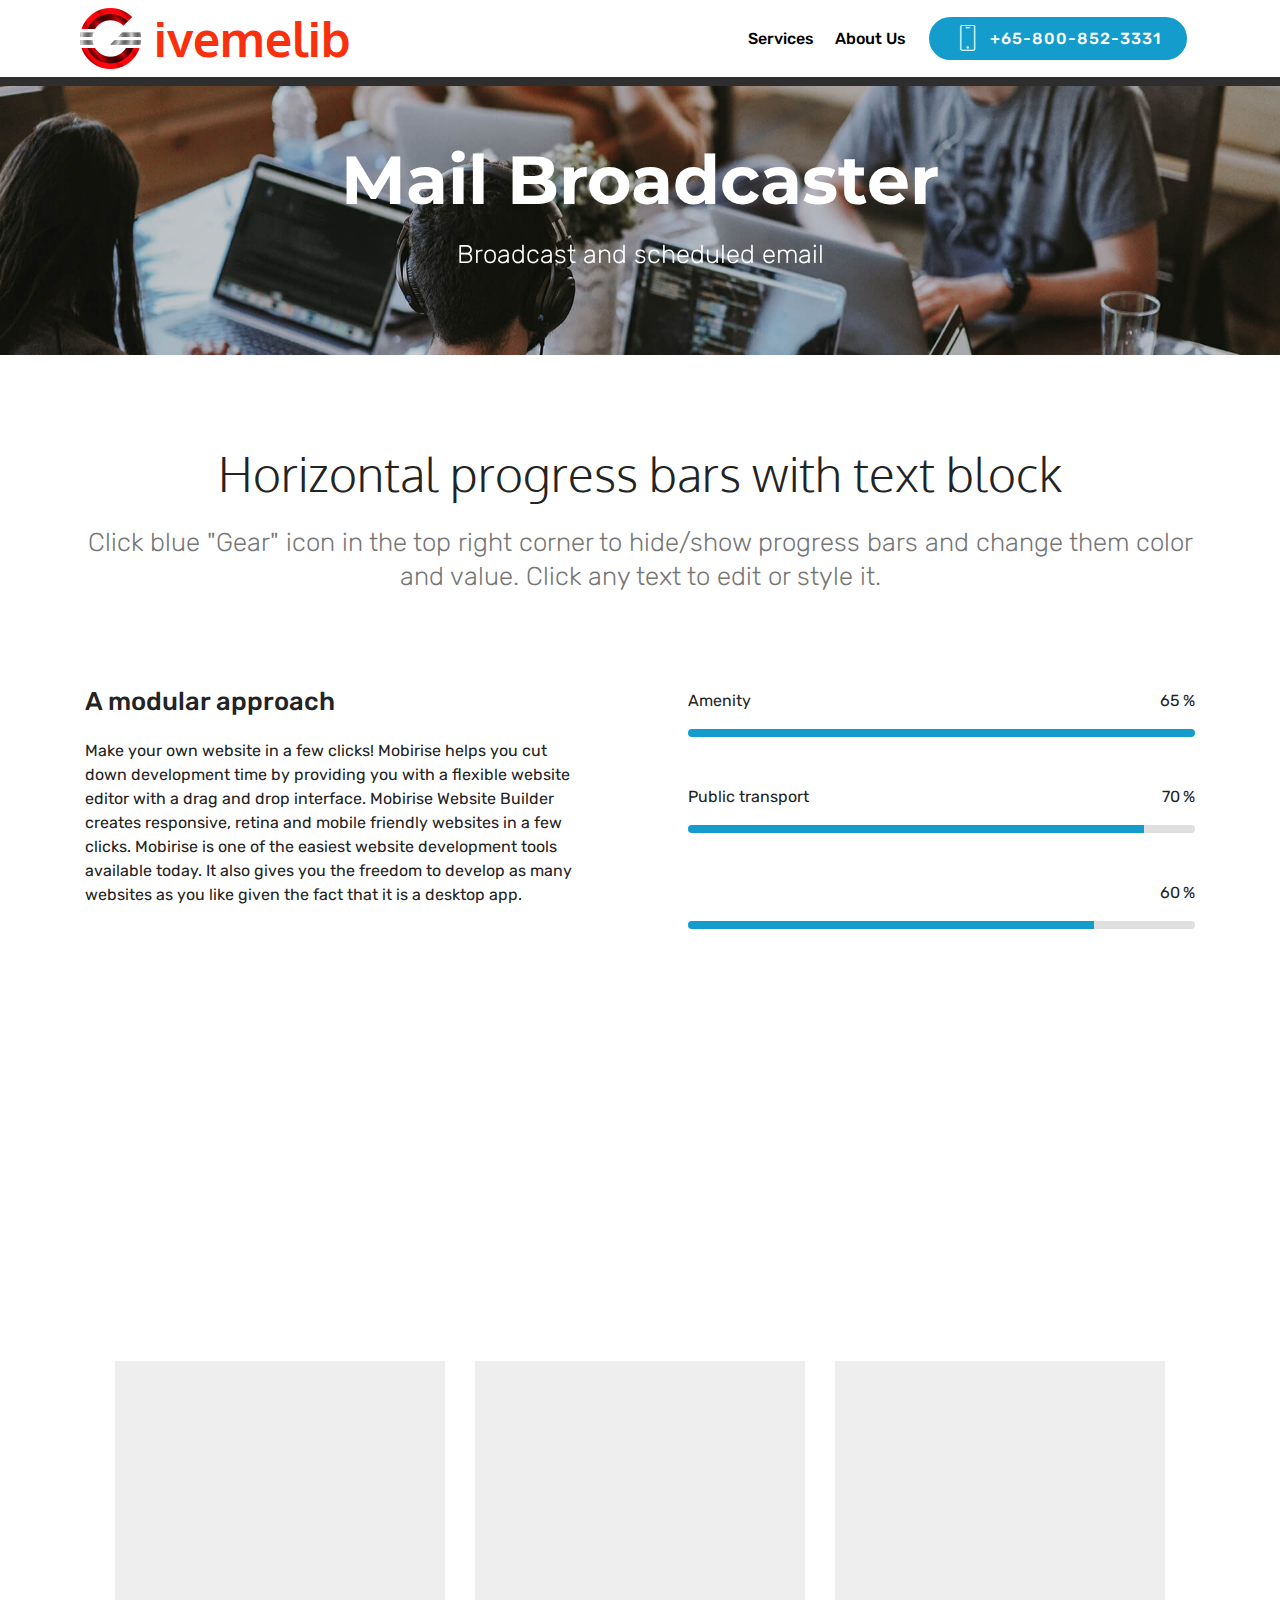
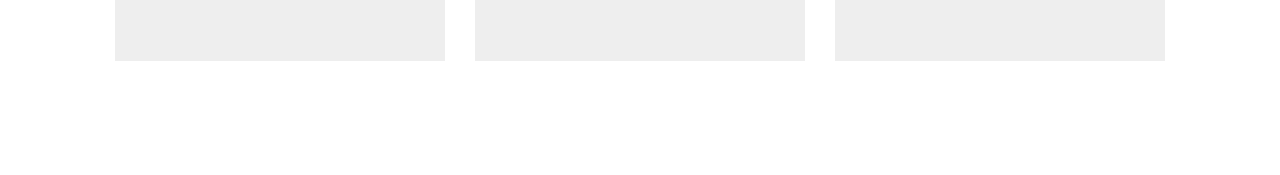
<file: page2.html>
<!DOCTYPE html>
<html  >
<head>
  <!-- Site made with Mobirise Website Builder v4.12.4, https://mobirise.com -->
  <meta charset="UTF-8">
  <meta http-equiv="X-UA-Compatible" content="IE=edge">
  <meta name="generator" content="Mobirise v4.12.4, mobirise.com">
  <meta name="viewport" content="width=device-width, initial-scale=1, minimum-scale=1">
  <link rel="shortcut icon" href="assets/images/g-png-logo-8-122x122.png" type="image/x-icon">
  <meta name="description" content="Website Creator Description">
  
  
  <title>mbroadcast</title>
  <link rel="stylesheet" href="assets/web/assets/mobirise-icons/mobirise-icons.css">
  <link rel="stylesheet" href="assets/bootstrap/css/bootstrap.min.css">
  <link rel="stylesheet" href="assets/bootstrap/css/bootstrap-grid.min.css">
  <link rel="stylesheet" href="assets/bootstrap/css/bootstrap-reboot.min.css">
  <link rel="stylesheet" href="assets/tether/tether.min.css">
  <link rel="stylesheet" href="assets/animatecss/animate.min.css">
  <link rel="stylesheet" href="assets/dropdown/css/style.css">
  <link rel="stylesheet" href="assets/theme/css/style.css">
  <link rel="preload" as="style" href="assets/mobirise/css/mbr-additional.css"><link rel="stylesheet" href="assets/mobirise/css/mbr-additional.css" type="text/css">
  
  
  
</head>
<body>
  <section class="menu cid-s7Zfu5YuZd" once="menu" id="menu2-11">

    

    <nav class="navbar navbar-expand beta-menu navbar-dropdown align-items-center navbar-fixed-top navbar-toggleable-sm">
        <button class="navbar-toggler navbar-toggler-right" type="button" data-toggle="collapse" data-target="#navbarSupportedContent" aria-controls="navbarSupportedContent" aria-expanded="false" aria-label="Toggle navigation">
            <div class="hamburger">
                <span></span>
                <span></span>
                <span></span>
                <span></span>
            </div>
        </button>
        <div class="menu-logo">
            <div class="navbar-brand">
                <span class="navbar-logo">
                    <a href="index.html">
                        <img src="assets/images/g-png-logo-8-122x122.png" alt="Givemelib" title="Givemelib" style="height: 3.8rem;">
                    </a>
                </span>
                <span class="navbar-caption-wrap"><a class="navbar-caption text-secondary display-2" href="index.html">ivemelib</a></span>
            </div>
        </div>
        <div class="collapse navbar-collapse" id="navbarSupportedContent">
            <ul class="navbar-nav nav-dropdown" data-app-modern-menu="true"><li class="nav-item">
                    <a class="nav-link link text-black display-4" href="index.html#features8-4">
                        Services
                    </a>
                </li>
                <li class="nav-item">
                    <a class="nav-link link text-black display-4" href="index.html#form4-b">
                        About Us
                    </a>
                </li></ul>
            <div class="navbar-buttons mbr-section-btn"><a class="btn btn-sm btn-primary display-4" href="tel:+65-800-852-3331">
                    <span class="btn-icon mbri-mobile mbr-iconfont mbr-iconfont-btn">
                    </span>+65-800-852-3331</a></div>
        </div>
    </nav>
</section>

<section class="engine"><a href="https://mobirise.info">Mobirise</a></section><section once="footers" class="cid-s7ZgfwVc3P" id="footer6-12">

    

    

    <div class="container">
        <div class="media-container-row align-center mbr-white">
            <div class="col-12">
                <p class="mbr-text mb-0 mbr-fonts-style display-7">
                    © Copyright 2020 Givemelib - All Rights Reserved
                </p>
            </div>
        </div>
    </div>
</section>

<section class="mbr-section content5 cid-s80bnNzIxO mbr-parallax-background" id="content5-13">

    

    

    <div class="container">
        <div class="media-container-row">
            <div class="title col-12 col-md-8">
                <h2 class="align-center mbr-bold mbr-white pb-3 mbr-fonts-style display-1">
                    Mail Broadcaster</h2>
                <h3 class="mbr-section-subtitle align-center mbr-light mbr-white pb-3 mbr-fonts-style display-5">Broadcast and scheduled email</h3>
                
                
            </div>
        </div>
    </div>
</section>

<section class="progress-bars2 cid-s80ovBNIE6" id="progress-bars2-1d">
    
     

    

    <div class="container">
        <h2 class="mbr-section-title pb-3 align-center mbr-fonts-style display-2">
            Horizontal progress bars with text block
        </h2>

        <h3 class="mbr-section-subtitle mbr-fonts-style display-5">
            Click blue "Gear" icon in the top right corner to hide/show progress bars and change them color and value. Click any text to edit or style it.
        </h3>

        <div class="row pt-5 mt-5">
            <div class="col-md-6 text-elements">
                <h4 class="section-content-title pb-3 align-left mbr-fonts-style display-5">
                    A modular approach  
                </h4>
                <p class="section-content-text align-left mbr-fonts-style display-7">
                    Make your own website in a few clicks! Mobirise helps you cut down development time by providing you with a flexible website editor with a drag and drop interface. Mobirise Website Builder creates responsive, retina and mobile friendly websites in a few clicks. Mobirise is one of the easiest website development tools available today. It also gives you the freedom to develop as many websites as you like given the fact that it is a desktop app.
                </p>
            </div>
            <div class="progress_elements col-md-6">
                <div class="progress1 pb-5">
                    <div class="title-wrap">
                        <div class="progressbar-title mbr-fonts-style display-7">
                            <p>
                                Amenity
                            </p>
                        </div>
                        <div class="progress_value mbr-fonts-style display-7">
                            <div class="progressbar-number">
                            </div>
                            <span>%</span>
                        </div>
                    </div>
                    <progress class="progress progress-primary " max="100" value="100">
                    </progress>
                </div>
                 
                <div class="progress2 pb-5">
                    <div class="title-wrap">
                        <div class="progressbar-title mbr-fonts-style display-7">
                            <p>
                                Public transport
                            </p>
                        </div>
                    <div class="progress_value mbr-fonts-style display-7">
                        <div class="progressbar-number">
                        </div>
                        <span>%</span>
                    </div>
                    </div>
                    <progress class="progress progress-primary" max="100" value="90">
                    </progress>
                </div>
                
                <div class="progress3 pb-5">
                    <div class="title-wrap">
                        <div class="progressbar-title mbr-fonts-style display-7">
                            <p>
                                Nightlife
                            </p>
                        </div>
                    <div class="progress_value mbr-fonts-style display-7">
                        <div class="progressbar-number">
                        </div>
                        <span>%</span>
                    </div>
                    </div>
                    <progress class="progress progress-primary" max="100" value="80">
                    </progress>
                </div>
                
                
            
                
            </div>
        </div>
    </div>
</section>

<section class="features15 cid-s80oESA1T9" id="features15-1f">

    

    
    <div class="container">
        <h2 class="mbr-section-title pb-3 align-center mbr-fonts-style display-2">
            Images with different flip animations
        </h2>
        <h3 class="mbr-section-subtitle display-5 align-center mbr-fonts-style">
            Click on the bottom left corner of the card to change the front image. In browser this corner will not be shown.
        </h3>

        <div class="media-container-row container pt-5 mt-2">

            <div class="col-12 col-md-6 mb-4 col-lg-4">
                <div class="card flip-card p-5 align-center">
                    <div class="card-front card_cont">
                        <img src="assets/images/background1.jpg" alt="Mobirise">
                    </div>
                    <div class="card_back card_cont">
                        <h4 class="card-title display-5 py-2 mbr-fonts-style">
                            Over 400 Amazing Blocks
                        </h4>
                        <p class="mbr-text mbr-fonts-style display-7">
                            Mobirise offers several themes that include sliders, galleries, article blocks, counters, accordions, video and many more.
                        </p>
                    </div>
                </div>
            </div>

            <div class="col-12 col-md-6 mb-4 col-lg-4">
                
                <div class="card flip-card p-5 align-center">
                    <div class="card-front card_cont">
                        <img src="assets/images/background2.jpg" alt="Mobirise">
                    </div>
                    <div class="card_back card_cont">
                        <h4 class="card-title py-2 mbr-fonts-style display-5">
                            Easy and Simple to Use
                        </h4>
                        <p class="mbr-text mbr-fonts-style display-7">
                            Drop the blocks into the page, edit content inline and publish - no technical skills required.
                        </p>
                    </div>
                </div>
            </div>
            
            <div class="col-12 col-md-6 mb-4 col-lg-4">
                <div class="card flip-card p-5 align-center">
                    <div class="card-front card_cont">
                        <img src="assets/images/background3.jpg" alt="Mobirise">
                    </div>
                    <div class="card_back card_cont">
                        <h4 class="card-title py-2 mbr-fonts-style display-5">
                            Unlimited Sites
                        </h4>
                        <p class="mbr-text mbr-fonts-style display-7">
                            Mobirise gives you the freedom to develop as many websites as you like given the fact that it is a desktop app.
                        </p>
                    </div>
                </div> 
            </div>

            
        </div>
</div></section>


  <script src="assets/web/assets/jquery/jquery.min.js"></script>
  <script src="assets/popper/popper.min.js"></script>
  <script src="assets/bootstrap/js/bootstrap.min.js"></script>
  <script src="assets/tether/tether.min.js"></script>
  <script src="assets/smoothscroll/smooth-scroll.js"></script>
  <script src="assets/touchswipe/jquery.touch-swipe.min.js"></script>
  <script src="assets/viewportchecker/jquery.viewportchecker.js"></script>
  <script src="assets/parallax/jarallax.min.js"></script>
  <script src="assets/mbr-flip-card/mbr-flip-card.js"></script>
  <script src="assets/dropdown/js/nav-dropdown.js"></script>
  <script src="assets/dropdown/js/navbar-dropdown.js"></script>
  <script src="assets/theme/js/script.js"></script>
  
  
  <input name="animation" type="hidden">
  </body>
</html>
</file>
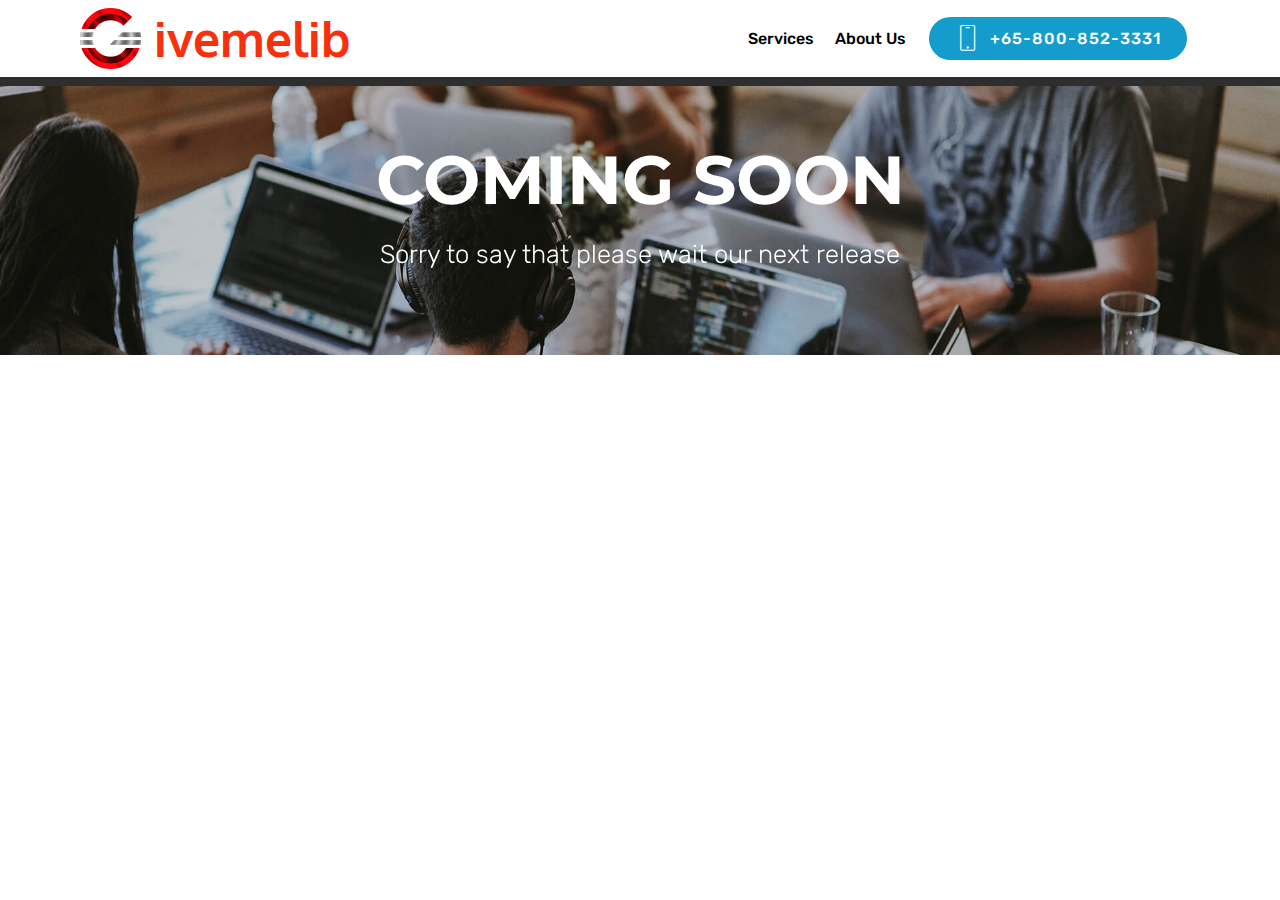
<file: social.html>
<!DOCTYPE html>
<html  >
<head>
  <!-- Site made with Mobirise Website Builder v4.12.4, https://mobirise.com -->
  <meta charset="UTF-8">
  <meta http-equiv="X-UA-Compatible" content="IE=edge">
  <meta name="generator" content="Mobirise v4.12.4, mobirise.com">
  <meta name="viewport" content="width=device-width, initial-scale=1, minimum-scale=1">
  <link rel="shortcut icon" href="assets/images/g-png-logo-8-122x122.png" type="image/x-icon">
  <meta name="description" content="Website Maker Description">
  
  
  <title>Social Login</title>
  <link rel="stylesheet" href="assets/web/assets/mobirise-icons/mobirise-icons.css">
  <link rel="stylesheet" href="assets/bootstrap/css/bootstrap.min.css">
  <link rel="stylesheet" href="assets/bootstrap/css/bootstrap-grid.min.css">
  <link rel="stylesheet" href="assets/bootstrap/css/bootstrap-reboot.min.css">
  <link rel="stylesheet" href="assets/tether/tether.min.css">
  <link rel="stylesheet" href="assets/animatecss/animate.min.css">
  <link rel="stylesheet" href="assets/dropdown/css/style.css">
  <link rel="stylesheet" href="assets/theme/css/style.css">
  <link rel="preload" as="style" href="assets/mobirise/css/mbr-additional.css"><link rel="stylesheet" href="assets/mobirise/css/mbr-additional.css" type="text/css">
  
  
  
</head>
<body>
  <section class="menu cid-s7Zfu5YuZd" once="menu" id="menu2-1h">

    

    <nav class="navbar navbar-expand beta-menu navbar-dropdown align-items-center navbar-fixed-top navbar-toggleable-sm">
        <button class="navbar-toggler navbar-toggler-right" type="button" data-toggle="collapse" data-target="#navbarSupportedContent" aria-controls="navbarSupportedContent" aria-expanded="false" aria-label="Toggle navigation">
            <div class="hamburger">
                <span></span>
                <span></span>
                <span></span>
                <span></span>
            </div>
        </button>
        <div class="menu-logo">
            <div class="navbar-brand">
                <span class="navbar-logo">
                    <a href="index.html">
                        <img src="assets/images/g-png-logo-8-122x122.png" alt="Givemelib" title="Givemelib" style="height: 3.8rem;">
                    </a>
                </span>
                <span class="navbar-caption-wrap"><a class="navbar-caption text-secondary display-2" href="index.html">ivemelib</a></span>
            </div>
        </div>
        <div class="collapse navbar-collapse" id="navbarSupportedContent">
            <ul class="navbar-nav nav-dropdown" data-app-modern-menu="true"><li class="nav-item">
                    <a class="nav-link link text-black display-4" href="index.html#features8-4">
                        Services
                    </a>
                </li>
                <li class="nav-item">
                    <a class="nav-link link text-black display-4" href="index.html#form4-b">
                        About Us
                    </a>
                </li></ul>
            <div class="navbar-buttons mbr-section-btn"><a class="btn btn-sm btn-primary display-4" href="tel:+65-800-852-3331">
                    <span class="btn-icon mbri-mobile mbr-iconfont mbr-iconfont-btn">
                    </span>+65-800-852-3331</a></div>
        </div>
    </nav>
</section>

<section class="engine"><a href="https://mobirise.info/q">responsive website templates</a></section><section once="footers" class="cid-s7ZgfwVc3P" id="footer6-1i">

    

    

    <div class="container">
        <div class="media-container-row align-center mbr-white">
            <div class="col-12">
                <p class="mbr-text mb-0 mbr-fonts-style display-7">
                    © Copyright 2020 Givemelib - All Rights Reserved
                </p>
            </div>
        </div>
    </div>
</section>

<section class="mbr-section content5 cid-s8MvAMhW5X mbr-parallax-background" id="content5-1m">

    

    

    <div class="container">
        <div class="media-container-row">
            <div class="title col-12 col-md-8">
                <h2 class="align-center mbr-bold mbr-white pb-3 mbr-fonts-style display-1">COMING SOON</h2>
                <h3 class="mbr-section-subtitle align-center mbr-light mbr-white pb-3 mbr-fonts-style display-5">
                    Sorry to say that please wait our next release</h3>
                
                
            </div>
        </div>
    </div>
</section>


  <script src="assets/web/assets/jquery/jquery.min.js"></script>
  <script src="assets/popper/popper.min.js"></script>
  <script src="assets/bootstrap/js/bootstrap.min.js"></script>
  <script src="assets/tether/tether.min.js"></script>
  <script src="assets/smoothscroll/smooth-scroll.js"></script>
  <script src="assets/touchswipe/jquery.touch-swipe.min.js"></script>
  <script src="assets/viewportchecker/jquery.viewportchecker.js"></script>
  <script src="assets/parallax/jarallax.min.js"></script>
  <script src="assets/dropdown/js/nav-dropdown.js"></script>
  <script src="assets/dropdown/js/navbar-dropdown.js"></script>
  <script src="assets/theme/js/script.js"></script>
  
  
  <input name="animation" type="hidden">
  </body>
</html>
</file>
<file: assets/web/assets/mobirise-icons-bold/mobirise-icons-bold.css>
@font-face {
  font-family: 'mobirise-icons-bold';
  font-display: swap;
  src:  url('mobirise-icons-bold.eot?m1l4yr');
  src:  url('mobirise-icons-bold.eot?m1l4yr#iefix') format('embedded-opentype'),
    url('mobirise-icons-bold.ttf?m1l4yr') format('truetype'),
    url('mobirise-icons-bold.woff?m1l4yr') format('woff'),
    url('mobirise-icons-bold.svg?m1l4yr#mobirise-icons-bold') format('svg');
  font-weight: normal;
  font-style: normal;
}

[class^="mbrib-"], [class*="mbrib-"] {
  /* use !important to prevent issues with browser extensions that change fonts */
  font-family: 'mobirise-icons-bold' !important;
  speak: none;
  font-style: normal;
  font-weight: normal;
  font-variant: normal;
  text-transform: none;
  line-height: 1;

  /* Better Font Rendering =========== */
  -webkit-font-smoothing: antialiased;
  -moz-osx-font-smoothing: grayscale;
}

.mbrib-add-submenu:before {
  content: "\e900";
}
.mbrib-alert:before {
  content: "\e901";
}
.mbrib-align-center:before {
  content: "\e902";
}
.mbrib-align-justify:before {
  content: "\e903";
}
.mbrib-align-left:before {
  content: "\e904";
}
.mbrib-align-right:before {
  content: "\e905";
}
.mbrib-android:before {
  content: "\e906";
}
.mbrib-apple:before {
  content: "\e907";
}
.mbrib-arrow-down:before {
  content: "\e908";
}
.mbrib-arrow-next:before {
  content: "\e909";
}
.mbrib-arrow-prev:before {
  content: "\e90a";
}
.mbrib-arrow-up:before {
  content: "\e90b";
}
.mbrib-bold:before {
  content: "\e90c";
}
.mbrib-bookmark:before {
  content: "\e90d";
}
.mbrib-bootstrap:before {
  content: "\e90e";
}
.mbrib-briefcase:before {
  content: "\e90f";
}
.mbrib-browse:before {
  content: "\e910";
}
.mbrib-bulleted-list:before {
  content: "\e911";
}
.mbrib-calendar:before {
  content: "\e912";
}
.mbrib-camera:before {
  content: "\e913";
}
.mbrib-cart-add:before {
  content: "\e914";
}
.mbrib-cart-full:before {
  content: "\e915";
}
.mbrib-cash:before {
  content: "\e916";
}
.mbrib-change-style:before {
  content: "\e917";
}
.mbrib-chat:before {
  content: "\e918";
}
.mbrib-clock:before {
  content: "\e919";
}
.mbrib-close:before {
  content: "\e91a";
}
.mbrib-cloud:before {
  content: "\e91b";
}
.mbrib-code:before {
  content: "\e91c";
}
.mbrib-contact-form:before {
  content: "\e91d";
}
.mbrib-credit-card:before {
  content: "\e91e";
}
.mbrib-cursor-click:before {
  content: "\e91f";
}
.mbrib-cust-feedback:before {
  content: "\e920";
}
.mbrib-database:before {
  content: "\e921";
}
.mbrib-delivery:before {
  content: "\e922";
}
.mbrib-desktop:before {
  content: "\e923";
}
.mbrib-devices:before {
  content: "\e924";
}
.mbrib-down:before {
  content: "\e925";
}
.mbrib-download:before {
  content: "\e926";
}
.mbrib-drag-n-drop:before {
  content: "\e927";
}
.mbrib-drag-n-drop2:before {
  content: "\e928";
}
.mbrib-edit:before {
  content: "\e929";
}
.mbrib-edit2:before {
  content: "\e92a";
}
.mbrib-error:before {
  content: "\e92b";
}
.mbrib-extension:before {
  content: "\e92c";
}
.mbrib-features:before {
  content: "\e92d";
}
.mbrib-file:before {
  content: "\e92e";
}
.mbrib-flag:before {
  content: "\e92f";
}
.mbrib-folder:before {
  content: "\e930";
}
.mbrib-gift:before {
  content: "\e931";
}
.mbrib-github:before {
  content: "\e932";
}
.mbrib-globe-2:before {
  content: "\e933";
}
.mbrib-globe:before {
  content: "\e934";
}
.mbrib-growing-chart:before {
  content: "\e935";
}
.mbrib-hearth:before {
  content: "\e936";
}
.mbrib-help:before {
  content: "\e937";
}
.mbrib-home:before {
  content: "\e938";
}
.mbrib-hot-cup:before {
  content: "\e939";
}
.mbrib-idea:before {
  content: "\e93a";
}
.mbrib-image-gallery:before {
  content: "\e93b";
}
.mbrib-image-slider:before {
  content: "\e93c";
}
.mbrib-info:before {
  content: "\e93d";
}
.mbrib-italic:before {
  content: "\e93e";
}
.mbrib-key:before {
  content: "\e93f";
}
.mbrib-laptop:before {
  content: "\e940";
}
.mbrib-layers:before {
  content: "\e941";
}
.mbrib-left-right:before {
  content: "\e942";
}
.mbrib-left:before {
  content: "\e943";
}
.mbrib-letter:before {
  content: "\e944";
}
.mbrib-like:before {
  content: "\e945";
}
.mbrib-link:before {
  content: "\e946";
}
.mbrib-lock:before {
  content: "\e947";
}
.mbrib-login:before {
  content: "\e948";
}
.mbrib-logout:before {
  content: "\e949";
}
.mbrib-magic-stick:before {
  content: "\e94a";
}
.mbrib-map-pin:before {
  content: "\e94b";
}
.mbrib-menu:before {
  content: "\e94c";
}
.mbrib-mobile:before {
  content: "\e94d";
}
.mbrib-mobile2:before {
  content: "\e94e";
}
.mbrib-mobirise:before {
  content: "\e94f";
}
.mbrib-more-horizontal:before {
  content: "\e950";
}
.mbrib-more-vertical:before {
  content: "\e951";
}
.mbrib-music:before {
  content: "\e952";
}
.mbrib-new-file:before {
  content: "\e953";
}
.mbrib-numbered-list:before {
  content: "\e954";
}
.mbrib-opened-folder:before {
  content: "\e955";
}
.mbrib-pages:before {
  content: "\e956";
}
.mbrib-paper-plane:before {
  content: "\e957";
}
.mbrib-paperclip:before {
  content: "\e958";
}
.mbrib-photo:before {
  content: "\e959";
}
.mbrib-photos:before {
  content: "\e95a";
}
.mbrib-pin:before {
  content: "\e95b";
}
.mbrib-play:before {
  content: "\e95c";
}
.mbrib-plus:before {
  content: "\e95d";
}
.mbrib-preview:before {
  content: "\e95e";
}
.mbrib-print:before {
  content: "\e95f";
}
.mbrib-protect:before {
  content: "\e960";
}
.mbrib-question:before {
  content: "\e961";
}
.mbrib-quote-left:before {
  content: "\e962";
}
.mbrib-quote-right:before {
  content: "\e963";
}
.mbrib-redo:before {
  content: "\e964";
}
.mbrib-refresh:before {
  content: "\e965";
}
.mbrib-responsive:before {
  content: "\e966";
}
.mbrib-right:before {
  content: "\e967";
}
.mbrib-rocket:before {
  content: "\e968";
}
.mbrib-sad-face:before {
  content: "\e969";
}
.mbrib-sale:before {
  content: "\e96a";
}
.mbrib-save:before {
  content: "\e96b";
}
.mbrib-search:before {
  content: "\e96c";
}
.mbrib-setting:before {
  content: "\e96d";
}
.mbrib-setting2:before {
  content: "\e96e";
}
.mbrib-setting3:before {
  content: "\e96f";
}
.mbrib-share:before {
  content: "\e970";
}
.mbrib-shopping-bag:before {
  content: "\e971";
}
.mbrib-shopping-basket:before {
  content: "\e972";
}
.mbrib-shopping-cart:before {
  content: "\e973";
}
.mbrib-sites:before {
  content: "\e974";
}
.mbrib-smile-face:before {
  content: "\e975";
}
.mbrib-speed:before {
  content: "\e976";
}
.mbrib-star:before {
  content: "\e977";
}
.mbrib-success:before {
  content: "\e978";
}
.mbrib-sun:before {
  content: "\e979";
}
.mbrib-sun2:before {
  content: "\e97a";
}
.mbrib-tablet-vertical:before {
  content: "\e97b";
}
.mbrib-tablet:before {
  content: "\e97c";
}
.mbrib-target:before {
  content: "\e97d";
}
.mbrib-timer:before {
  content: "\e97e";
}
.mbrib-to-ftp:before {
  content: "\e97f";
}
.mbrib-to-local-drive:before {
  content: "\e980";
}
.mbrib-touch-swipe:before {
  content: "\e981";
}
.mbrib-touch:before {
  content: "\e982";
}
.mbrib-trash:before {
  content: "\e983";
}
.mbrib-underline:before {
  content: "\e984";
}
.mbrib-undo:before {
  content: "\e985";
}
.mbrib-unlink:before {
  content: "\e986";
}
.mbrib-unlock:before {
  content: "\e987";
}
.mbrib-up-down:before {
  content: "\e988";
}
.mbrib-up:before {
  content: "\e989";
}
.mbrib-update:before {
  content: "\e98a";
}
.mbrib-upload:before {
  content: "\e98b";
}
.mbrib-user:before {
  content: "\e98c";
}
.mbrib-user2:before {
  content: "\e98d";
}
.mbrib-users:before {
  content: "\e98e";
}
.mbrib-video-play:before {
  content: "\e98f";
}
.mbrib-video:before {
  content: "\e990";
}
.mbrib-watch:before {
  content: "\e991";
}
.mbrib-website-theme:before {
  content: "\e992";
}
.mbrib-wifi:before {
  content: "\e993";
}
.mbrib-windows:before {
  content: "\e994";
}
.mbrib-zoom-out:before {
  content: "\e995";
}
</file>
<file: assets/web/assets/mobirise-icons/mobirise-icons.css>
@font-face {
  font-family: 'MobiriseIcons';
  src:  url('mobirise-icons.eot?spat4u');
  src:  url('mobirise-icons.eot?spat4u#iefix') format('embedded-opentype'),
    url('mobirise-icons.ttf?spat4u') format('truetype'),
    url('mobirise-icons.woff?spat4u') format('woff'),
    url('mobirise-icons.svg?spat4u#MobiriseIcons') format('svg');
  font-weight: normal;
  font-style: normal;
  font-display: swap;
}

[class^="mbri-"], [class*=" mbri-"] {
  /* use !important to prevent issues with browser extensions that change fonts */
  font-family: MobiriseIcons !important;
  speak: none;
  font-style: normal;
  font-weight: normal;
  font-variant: normal;
  text-transform: none;
  line-height: 1;

  /* Better Font Rendering =========== */
  -webkit-font-smoothing: antialiased;
  -moz-osx-font-smoothing: grayscale;
}

.mbri-add-submenu:before {
  content: "\e900";
}
.mbri-alert:before {
  content: "\e901";
}
.mbri-align-center:before {
  content: "\e902";
}
.mbri-align-justify:before {
  content: "\e903";
}
.mbri-align-left:before {
  content: "\e904";
}
.mbri-align-right:before {
  content: "\e905";
}
.mbri-android:before {
  content: "\e906";
}
.mbri-apple:before {
  content: "\e907";
}
.mbri-arrow-down:before {
  content: "\e908";
}
.mbri-arrow-next:before {
  content: "\e909";
}
.mbri-arrow-prev:before {
  content: "\e90a";
}
.mbri-arrow-up:before {
  content: "\e90b";
}
.mbri-bold:before {
  content: "\e90c";
}
.mbri-bookmark:before {
  content: "\e90d";
}
.mbri-bootstrap:before {
  content: "\e90e";
}
.mbri-briefcase:before {
  content: "\e90f";
}
.mbri-browse:before {
  content: "\e910";
}
.mbri-bulleted-list:before {
  content: "\e911";
}
.mbri-calendar:before {
  content: "\e912";
}
.mbri-camera:before {
  content: "\e913";
}
.mbri-cart-add:before {
  content: "\e914";
}
.mbri-cart-full:before {
  content: "\e915";
}
.mbri-cash:before {
  content: "\e916";
}
.mbri-change-style:before {
  content: "\e917";
}
.mbri-chat:before {
  content: "\e918";
}
.mbri-clock:before {
  content: "\e919";
}
.mbri-close:before {
  content: "\e91a";
}
.mbri-cloud:before {
  content: "\e91b";
}
.mbri-code:before {
  content: "\e91c";
}
.mbri-contact-form:before {
  content: "\e91d";
}
.mbri-credit-card:before {
  content: "\e91e";
}
.mbri-cursor-click:before {
  content: "\e91f";
}
.mbri-cust-feedback:before {
  content: "\e920";
}
.mbri-database:before {
  content: "\e921";
}
.mbri-delivery:before {
  content: "\e922";
}
.mbri-desktop:before {
  content: "\e923";
}
.mbri-devices:before {
  content: "\e924";
}
.mbri-down:before {
  content: "\e925";
}
.mbri-download:before {
  content: "\e989";
}
.mbri-drag-n-drop:before {
  content: "\e927";
}
.mbri-drag-n-drop2:before {
  content: "\e928";
}
.mbri-edit:before {
  content: "\e929";
}
.mbri-edit2:before {
  content: "\e92a";
}
.mbri-error:before {
  content: "\e92b";
}
.mbri-extension:before {
  content: "\e92c";
}
.mbri-features:before {
  content: "\e92d";
}
.mbri-file:before {
  content: "\e92e";
}
.mbri-flag:before {
  content: "\e92f";
}
.mbri-folder:before {
  content: "\e930";
}
.mbri-gift:before {
  content: "\e931";
}
.mbri-github:before {
  content: "\e932";
}
.mbri-globe:before {
  content: "\e933";
}
.mbri-globe-2:before {
  content: "\e934";
}
.mbri-growing-chart:before {
  content: "\e935";
}
.mbri-hearth:before {
  content: "\e936";
}
.mbri-help:before {
  content: "\e937";
}
.mbri-home:before {
  content: "\e938";
}
.mbri-hot-cup:before {
  content: "\e939";
}
.mbri-idea:before {
  content: "\e93a";
}
.mbri-image-gallery:before {
  content: "\e93b";
}
.mbri-image-slider:before {
  content: "\e93c";
}
.mbri-info:before {
  content: "\e93d";
}
.mbri-italic:before {
  content: "\e93e";
}
.mbri-key:before {
  content: "\e93f";
}
.mbri-laptop:before {
  content: "\e940";
}
.mbri-layers:before {
  content: "\e941";
}
.mbri-left-right:before {
  content: "\e942";
}
.mbri-left:before {
  content: "\e943";
}
.mbri-letter:before {
  content: "\e944";
}
.mbri-like:before {
  content: "\e945";
}
.mbri-link:before {
  content: "\e946";
}
.mbri-lock:before {
  content: "\e947";
}
.mbri-login:before {
  content: "\e948";
}
.mbri-logout:before {
  content: "\e949";
}
.mbri-magic-stick:before {
  content: "\e94a";
}
.mbri-map-pin:before {
  content: "\e94b";
}
.mbri-menu:before {
  content: "\e94c";
}
.mbri-mobile:before {
  content: "\e94d";
}
.mbri-mobile2:before {
  content: "\e94e";
}
.mbri-mobirise:before {
  content: "\e94f";
}
.mbri-more-horizontal:before {
  content: "\e950";
}
.mbri-more-vertical:before {
  content: "\e951";
}
.mbri-music:before {
  content: "\e952";
}
.mbri-new-file:before {
  content: "\e953";
}
.mbri-numbered-list:before {
  content: "\e954";
}
.mbri-opened-folder:before {
  content: "\e955";
}
.mbri-pages:before {
  content: "\e956";
}
.mbri-paper-plane:before {
  content: "\e957";
}
.mbri-paperclip:before {
  content: "\e958";
}
.mbri-photo:before {
  content: "\e959";
}
.mbri-photos:before {
  content: "\e95a";
}
.mbri-pin:before {
  content: "\e95b";
}
.mbri-play:before {
  content: "\e95c";
}
.mbri-plus:before {
  content: "\e95d";
}
.mbri-preview:before {
  content: "\e95e";
}
.mbri-print:before {
  content: "\e95f";
}
.mbri-protect:before {
  content: "\e960";
}
.mbri-question:before {
  content: "\e961";
}
.mbri-quote-left:before {
  content: "\e962";
}
.mbri-quote-right:before {
  content: "\e963";
}
.mbri-refresh:before {
  content: "\e964";
}
.mbri-responsive:before {
  content: "\e965";
}
.mbri-right:before {
  content: "\e966";
}
.mbri-rocket:before {
  content: "\e967";
}
.mbri-sad-face:before {
  content: "\e968";
}
.mbri-sale:before {
  content: "\e969";
}
.mbri-save:before {
  content: "\e96a";
}
.mbri-search:before {
  content: "\e96b";
}
.mbri-setting:before {
  content: "\e96c";
}
.mbri-setting2:before {
  content: "\e96d";
}
.mbri-setting3:before {
  content: "\e96e";
}
.mbri-share:before {
  content: "\e96f";
}
.mbri-shopping-bag:before {
  content: "\e970";
}
.mbri-shopping-basket:before {
  content: "\e971";
}
.mbri-shopping-cart:before {
  content: "\e972";
}
.mbri-sites:before {
  content: "\e973";
}
.mbri-smile-face:before {
  content: "\e974";
}
.mbri-speed:before {
  content: "\e975";
}
.mbri-star:before {
  content: "\e976";
}
.mbri-success:before {
  content: "\e977";
}
.mbri-sun:before {
  content: "\e978";
}
.mbri-sun2:before {
  content: "\e979";
}
.mbri-tablet:before {
  content: "\e97a";
}
.mbri-tablet-vertical:before {
  content: "\e97b";
}
.mbri-target:before {
  content: "\e97c";
}
.mbri-timer:before {
  content: "\e97d";
}
.mbri-to-ftp:before {
  content: "\e97e";
}
.mbri-to-local-drive:before {
  content: "\e97f";
}
.mbri-touch-swipe:before {
  content: "\e980";
}
.mbri-touch:before {
  content: "\e981";
}
.mbri-trash:before {
  content: "\e982";
}
.mbri-underline:before {
  content: "\e983";
}
.mbri-unlink:before {
  content: "\e984";
}
.mbri-unlock:before {
  content: "\e985";
}
.mbri-up-down:before {
  content: "\e986";
}
.mbri-up:before {
  content: "\e987";
}
.mbri-update:before {
  content: "\e988";
}
.mbri-upload:before {
 content: "\e926"; 
}
.mbri-user:before {
  content: "\e98a";
}
.mbri-user2:before {
  content: "\e98b";
}
.mbri-users:before {
  content: "\e98c";
}
.mbri-video:before {
  content: "\e98d";
}
.mbri-video-play:before {
  content: "\e98e";
}
.mbri-watch:before {
  content: "\e98f";
}
.mbri-website-theme:before {
  content: "\e990";
}
.mbri-wifi:before {
  content: "\e991";
}
.mbri-windows:before {
  content: "\e992";
}
.mbri-zoom-out:before {
  content: "\e993";
}
.mbri-redo:before {
  content: "\e994";
}
.mbri-undo:before {
  content: "\e995";
}
</file>
<file: assets/dropdown/css/style.css>
.navbar-dropdown {
  left: 0;
  padding: 0;
  position: absolute;
  right: 0;
  top: 0;
  transition: all 0.45s ease;
  z-index: 1030;
  background: #282828; }
  .navbar-dropdown .navbar-logo {
    margin-right: 0.8rem;
    transition: margin 0.3s ease-in-out;
    vertical-align: middle; }
    .navbar-dropdown .navbar-logo img {
      height: 3.125rem;
      transition: all 0.3s ease-in-out; }
    .navbar-dropdown .navbar-logo.mbr-iconfont {
      font-size: 3.125rem;
      line-height: 3.125rem; }
  .navbar-dropdown .navbar-caption {
    font-weight: 700;
    white-space: normal;
    vertical-align: -4px;
    line-height: 3.125rem !important; }
    .navbar-dropdown .navbar-caption, .navbar-dropdown .navbar-caption:hover {
      color: inherit;
      text-decoration: none; }
  .navbar-dropdown .mbr-iconfont + .navbar-caption {
    vertical-align: -1px; }
  .navbar-dropdown.navbar-fixed-top {
    position: fixed; }
  .navbar-dropdown .navbar-brand span {
    vertical-align: -4px; }
  .navbar-dropdown.bg-color.transparent {
    background: none; }
  .navbar-dropdown.navbar-short .navbar-brand {
    padding: 0.625rem 0; }
    .navbar-dropdown.navbar-short .navbar-brand span {
      vertical-align: -1px; }
  .navbar-dropdown.navbar-short .navbar-caption {
    line-height: 2.375rem !important;
    vertical-align: -2px; }
  .navbar-dropdown.navbar-short .navbar-logo {
    margin-right: 0.5rem; }
    .navbar-dropdown.navbar-short .navbar-logo img {
      height: 2.375rem; }
    .navbar-dropdown.navbar-short .navbar-logo.mbr-iconfont {
      font-size: 2.375rem;
      line-height: 2.375rem; }
  .navbar-dropdown.navbar-short .mbr-table-cell {
    height: 3.625rem; }
  .navbar-dropdown .navbar-close {
    left: 0.6875rem;
    position: fixed;
    top: 0.75rem;
    z-index: 1000; }
  .navbar-dropdown .hamburger-icon {
    content: "";
    display: inline-block;
    vertical-align: middle;
    width: 16px;
    -webkit-box-shadow: 0 -6px 0 1px #282828,0 0 0 1px #282828,0 6px 0 1px #282828;
    -moz-box-shadow: 0 -6px 0 1px #282828,0 0 0 1px #282828,0 6px 0 1px #282828;
    box-shadow: 0 -6px 0 1px #282828,0 0 0 1px #282828,0 6px 0 1px #282828; }

.dropdown-menu .dropdown-toggle[data-toggle="dropdown-submenu"]::after {
  border-bottom: 0.35em solid transparent;
  border-left: 0.35em solid;
  border-right: 0;
  border-top: 0.35em solid transparent;
  margin-left: 0.3rem; }

.dropdown-menu .dropdown-item:focus {
  outline: 0; }

.nav-dropdown {
  font-size: 0.75rem;
  font-weight: 500;
  height: auto !important; }
  .nav-dropdown .nav-btn {
    padding-left: 1rem; }
  .nav-dropdown .link {
    margin: .667em 1.667em;
    font-weight: 500;
    padding: 0;
    transition: color .2s ease-in-out; }
    .nav-dropdown .link.dropdown-toggle {
      margin-right: 2.583em; }
      .nav-dropdown .link.dropdown-toggle::after {
        margin-left: .25rem;
        border-top: 0.35em solid;
        border-right: 0.35em solid transparent;
        border-left: 0.35em solid transparent;
        border-bottom: 0; }
      .nav-dropdown .link.dropdown-toggle[aria-expanded="true"] {
        margin: 0;
        padding: 0.667em 3.263em  0.667em 1.667em; }
  .nav-dropdown .link::after,
  .nav-dropdown .dropdown-item::after {
    color: inherit; }
  .nav-dropdown .btn {
    font-size: 0.75rem;
    font-weight: 700;
    letter-spacing: 0;
    margin-bottom: 0;
    padding-left: 1.25rem;
    padding-right: 1.25rem; }
  .nav-dropdown .dropdown-menu {
    border-radius: 0;
    border: 0;
    left: 0;
    margin: 0;
    padding-bottom: 1.25rem;
    padding-top: 1.25rem;
    position: relative; }
  .nav-dropdown .dropdown-submenu {
    margin-left: 0.125rem;
    top: 0; }
  .nav-dropdown .dropdown-item {
    font-weight: 500;
    line-height: 2;
    padding: 0.3846em 4.615em 0.3846em 1.5385em;
    position: relative;
    transition: color .2s ease-in-out, background-color .2s ease-in-out; }
    .nav-dropdown .dropdown-item::after {
      margin-top: -0.3077em;
      position: absolute;
      right: 1.1538em;
      top: 50%; }
    .nav-dropdown .dropdown-item:focus, .nav-dropdown .dropdown-item:hover {
      background: none; }

@media (max-width: 767px) {
  .nav-dropdown.navbar-toggleable-sm {
    bottom: 0;
    display: none;
    left: 0;
    overflow-x: hidden;
    position: fixed;
    top: 0;
    transform: translateX(-100%);
    -ms-transform: translateX(-100%);
    -webkit-transform: translateX(-100%);
    width: 18.75rem;
    z-index: 999; } }
.nav-dropdown.navbar-toggleable-xl {
  bottom: 0;
  display: none;
  left: 0;
  overflow-x: hidden;
  position: fixed;
  top: 0;
  transform: translateX(-100%);
  -ms-transform: translateX(-100%);
  -webkit-transform: translateX(-100%);
  width: 18.75rem;
  z-index: 999; }

.nav-dropdown-sm {
  display: block !important;
  overflow-x: hidden;
  overflow: auto;
  padding-top: 3.875rem; }
  .nav-dropdown-sm::after {
    content: "";
    display: block;
    height: 3rem;
    width: 100%; }
  .nav-dropdown-sm.collapse.in ~ .navbar-close {
    display: block !important; }
  .nav-dropdown-sm.collapsing, .nav-dropdown-sm.collapse.in {
    transform: translateX(0);
    -ms-transform: translateX(0);
    -webkit-transform: translateX(0);
    transition: all 0.25s ease-out;
    -webkit-transition: all 0.25s ease-out;
    background: #282828; }
  .nav-dropdown-sm.collapsing[aria-expanded="false"] {
    transform: translateX(-100%);
    -ms-transform: translateX(-100%);
    -webkit-transform: translateX(-100%); }
  .nav-dropdown-sm .nav-item {
    display: block;
    margin-left: 0 !important;
    padding-left: 0; }
  .nav-dropdown-sm .link,
  .nav-dropdown-sm .dropdown-item {
    border-top: 1px dotted rgba(255, 255, 255, 0.1);
    font-size: 0.8125rem;
    line-height: 1.6;
    margin: 0 !important;
    padding: 0.875rem 2.4rem 0.875rem 1.5625rem !important;
    position: relative;
    white-space: normal; }
    .nav-dropdown-sm .link:focus, .nav-dropdown-sm .link:hover,
    .nav-dropdown-sm .dropdown-item:focus,
    .nav-dropdown-sm .dropdown-item:hover {
      background: rgba(0, 0, 0, 0.2) !important;
      color: #c0a375; }
  .nav-dropdown-sm .nav-btn {
    position: relative;
    padding: 1.5625rem 1.5625rem 0 1.5625rem; }
    .nav-dropdown-sm .nav-btn::before {
      border-top: 1px dotted rgba(255, 255, 255, 0.1);
      content: "";
      left: 0;
      position: absolute;
      top: 0;
      width: 100%; }
    .nav-dropdown-sm .nav-btn + .nav-btn {
      padding-top: 0.625rem; }
      .nav-dropdown-sm .nav-btn + .nav-btn::before {
        display: none; }
  .nav-dropdown-sm .btn {
    padding: 0.625rem 0; }
  .nav-dropdown-sm .dropdown-toggle[data-toggle="dropdown-submenu"]::after {
    margin-left: .25rem;
    border-top: 0.35em solid;
    border-right: 0.35em solid transparent;
    border-left: 0.35em solid transparent;
    border-bottom: 0; }
  .nav-dropdown-sm .dropdown-toggle[data-toggle="dropdown-submenu"][aria-expanded="true"]::after {
    border-top: 0;
    border-right: 0.35em solid transparent;
    border-left: 0.35em solid transparent;
    border-bottom: 0.35em solid; }
  .nav-dropdown-sm .dropdown-menu {
    margin: 0;
    padding: 0;
    position: relative;
    top: 0;
    left: 0;
    width: 100%;
    border: 0;
    float: none;
    border-radius: 0;
    background: none; }
  .nav-dropdown-sm .dropdown-submenu {
    left: 100%;
    margin-left: 0.125rem;
    margin-top: -1.25rem;
    top: 0; }

.navbar-toggleable-sm .nav-dropdown .dropdown-menu {
  position: absolute; }

.navbar-toggleable-sm .nav-dropdown .dropdown-submenu {
  left: 100%;
  margin-left: 0.125rem;
  margin-top: -1.25rem;
  top: 0; }

.navbar-toggleable-sm.opened .nav-dropdown .dropdown-menu {
  position: relative; }

.navbar-toggleable-sm.opened .nav-dropdown .dropdown-submenu {
  left: 0;
  margin-left: 00rem;
  margin-top: 0rem;
  top: 0; }

.is-builder .nav-dropdown.collapsing {
  transition: none !important; }

/*# sourceMappingURL=style.css.map */
</file>
<file: assets/theme/css/style.css>
/*!
 * Mobirise v4 theme (https://mobirise.com/)
 * Copyright 2017 Mobirise
 */
section {
  background-color: #eeeeee;
}

.form-control:focus {
  box-shadow: none;
}

:focus {
  outline: none;
}

body {
  font-style: normal;
  line-height: 1.5;
}

section,
.container,
.container-fluid {
  position: relative;
  word-wrap: break-word;
}

a.mbr-iconfont:hover {
  text-decoration: none;
}

.article .lead p,
.article .lead ul,
.article .lead ol,
.article .lead pre,
.article .lead blockquote {
  margin-bottom: 0;
}

ul,
ol,
pre,
blockquote {
  margin-bottom: 2.3125rem;
}

pre {
  background: #f4f4f4;
  padding: 10px 24px;
  white-space: pre-wrap;
}

.inactive {
  -webkit-user-select: none;
  -moz-user-select: none;
  -ms-user-select: none;
  user-select: none;
  pointer-events: none;
  -webkit-user-drag: none;
  user-drag: none;
}

.mbr-section__comments .row {
  justify-content: center;
  -webkit-justify-content: center;
}

a {
  font-style: normal;
  font-weight: 400;
  cursor: pointer;
}

a, a:hover {
  text-decoration: none;
}

figure {
  margin-bottom: 0;
}

body {
  color: #232323;
}

h1,
h2,
h3,
h4,
h5,
h6,
.h1,
.h2,
.h3,
.h4,
.h5,
.h6,
.display-1,
.display-2,
.display-3,
.display-4 {
  line-height: 1;
  word-break: break-word;
  word-wrap: break-word;
}

.mbr-section-title {
  font-style: normal;
  line-height: 1.2;
}

.mbr-section-subtitle {
  line-height: 1.3;
}

.mbr-text {
  font-style: normal;
  line-height: 1.6;
}

b,
strong {
  font-weight: bold;
}

blockquote {
  padding: 10px 0 10px 20px;
  position: relative;
  border-left: 2px solid;
  border-color: #ff3366;
}

input:-webkit-autofill, input:-webkit-autofill:hover, input:-webkit-autofill:focus, input:-webkit-autofill:active {
  transition-delay: 9999s;
  transition-property: background-color, color;
}

textarea[type='hidden'] {
  display: none;
}

body {
  position: relative;
}

section {
  background-position: 50% 50%;
  background-repeat: no-repeat;
  background-size: cover;
}

section .mbr-background-video,
section .mbr-background-video-preview {
  position: absolute;
  bottom: 0;
  left: 0;
  right: 0;
  top: 0;
}

.hidden {
  visibility: hidden;
}

.mbr-z-index20 {
  z-index: 20;
}

/*! Base colors */
.mbr-white {
  color: #ffffff;
}

.mbr-black {
  color: #000000;
}

.mbr-bg-white {
  background-color: #ffffff;
}

.mbr-bg-black {
  background-color: #000000;
}

/*! Text-aligns */
.align-left {
  text-align: left;
}

.align-center {
  text-align: center;
}

.align-right {
  text-align: right;
}

@media (max-width: 767px) {
  .align-left,
  .align-center,
  .align-right,
  .mbr-section-btn,
  .mbr-section-title {
    text-align: center;
  }
}

/*! Font-weight  */
.mbr-light {
  font-weight: 300;
}

.mbr-regular {
  font-weight: 400;
}

.mbr-semibold {
  font-weight: 500;
}

.mbr-bold {
  font-weight: 700;
}

/*! Media  */
.media-size-item {
  -moz-flex: 1 1 auto;
  -o-flex: 1 1 auto;
  flex: 1 1 auto;
}

.media-content {
  flex-basis: 100%;
}

.media-container-row {
  display: flex;
  flex-direction: row;
  flex-wrap: wrap;
  justify-content: center;
  align-content: center;
  align-items: start;
}

.media-container-row .media-size-item {
  width: 400px;
}

.media-container-column {
  display: flex;
  flex-direction: column;
  flex-wrap: wrap;
  justify-content: center;
  align-content: center;
  align-items: stretch;
}

.media-container-column > * {
  width: 100%;
}

@media (min-width: 992px) {
  .media-container-row {
    flex-wrap: nowrap;
  }
}

figure {
  overflow: hidden;
}

figure[mbr-media-size] {
  transition: width 0.1s;
}

.mbr-figure img,
.mbr-figure iframe {
  display: block;
  width: 100%;
}

.card {
  background-color: transparent;
  border: none;
}

.card-box {
  width: 100%;
}

.card-img {
  text-align: center;
  flex-shrink: 0;
  -webkit-flex-shrink: 0;
}

.media {
  max-width: 100%;
  margin: 0 auto;
}

.mbr-figure {
  -ms-grid-row-align: center;
  align-self: center;
}

.media-container > div {
  max-width: 100%;
}

.mbr-figure img,
.card-img img {
  width: 100%;
}

@media (max-width: 991px) {
  .media-size-item {
    width: auto !important;
  }
  .media {
    width: auto;
  }
  .mbr-figure {
    width: 100% !important;
  }
}

/*! Buttons */
.btn {
  font-weight: 500;
  border-width: 2px;
  font-style: normal;
  letter-spacing: 1px;
  margin: .4rem .8rem;
  white-space: normal;
  transition: all .3s ease-in-out;
  display: inline-flex;
  align-items: center;
  justify-content: center;
  word-break: break-word;
  -webkit-align-items: center;
  -webkit-justify-content: center;
  display: -webkit-inline-flex;
}

.btn-sm {
  font-weight: 500;
  letter-spacing: 1px;
  transition: all .3s ease-in-out;
}

.btn-md {
  font-weight: 500;
  letter-spacing: 1px;
  margin: .4rem .8rem !important;
  transition: all .3s ease-in-out;
}

.btn-lg {
  font-weight: 500;
  letter-spacing: 1px;
  margin: .4rem .8rem !important;
  transition: all .3s ease-in-out;
}

.mbr-section-btn {
  margin-left: -0.25rem;
  margin-right: -0.25rem;
  font-size: 0;
}

nav .mbr-section-btn {
  margin-left: 0rem;
  margin-right: 0rem;
}

.btn-form {
  border-radius: 0;
}

.btn-form:hover {
  cursor: pointer;
}

/*! Btn icon margin */
.btn .mbr-iconfont,
.btn.btn-sm .mbr-iconfont {
  cursor: pointer;
  margin-right: 0.5rem;
}

.btn.btn-md .mbr-iconfont,
.btn.btn-md .mbr-iconfont {
  margin-right: 0.8rem;
}

.mbr-regular {
  font-weight: 400;
}

.mbr-semibold {
  font-weight: 500;
}

.mbr-bold {
  font-weight: 700;
}

[type='submit'] {
  -webkit-appearance: none;
}

/*! Full-screen */
.mbr-fullscreen .mbr-overlay {
  min-height: 100vh;
}

.mbr-fullscreen {
  display: flex;
  display: -moz-flex;
  display: -ms-flex;
  display: -o-flex;
  align-items: center;
  -webkit-align-items: center;
  min-height: 100vh;
  padding-top: 3rem;
  padding-bottom: 3rem;
}

/*! Map */
.map {
  height: 25rem;
  position: relative;
}

.map iframe {
  width: 100%;
  height: 100%;
}

.mbr-overlay {
  background-color: #000;
  bottom: 0;
  left: 0;
  opacity: .5;
  position: absolute;
  right: 0;
  top: 0;
  z-index: 0;
  pointer-events: none;
}

/* Form */
blockquote {
  font-style: italic;
  padding: 10px 0 10px 20px;
  font-size: 1.09rem;
  position: relative;
  border-width: 3px;
}

.form-control {
  background-color: #f5f5f5;
  box-shadow: none;
  color: #565656;
  line-height: 1.43;
  min-height: 3.5em;
  padding: 1.07em .5em;
}

.form-control, .form-control:focus {
  border: 1px solid #e8e8e8;
}

.form-active .form-control:invalid {
  border-color: red;
}

.form-control-label {
  position: relative;
  cursor: pointer;
  margin-bottom: .357em;
  padding: 0;
}

.alert {
  color: #ffffff;
  border-radius: 0;
  border: 0;
  font-size: .875rem;
  line-height: 1.5;
  margin-bottom: 1.875rem;
  padding: 1.25rem;
  position: relative;
}

.alert.alert-form::after {
  background-color: inherit;
  bottom: -7px;
  content: "";
  display: block;
  height: 14px;
  left: 50%;
  margin-left: -7px;
  position: absolute;
  transform: rotate(45deg);
  width: 14px;
  -webkit-transform: rotate(45deg);
}

.form-asterisk {
  font-family: initial;
  position: absolute;
  top: -2px;
  font-weight: normal;
}

/*! Scroll to top arrow */
#scrollToTop a i:before {
  content: '';
  position: absolute;
  height: 40%;
  top: 25%;
  background: #fff;
  width: 2px;
  left: calc(50% - 1px);
}

#scrollToTop a i:after {
  content: '';
  position: absolute;
  display: block;
  border-top: 2px solid #fff;
  border-right: 2px solid #fff;
  width: 40%;
  height: 40%;
  left: 30%;
  bottom: 30%;
  transform: rotate(135deg);
  -webkit-transform: rotate(135deg);
}

.mbr-arrow-up {
  bottom: 25px;
  right: 90px;
  position: fixed;
  text-align: right;
  z-index: 5000;
  color: #ffffff;
  font-size: 32px;
  transform: rotate(180deg);
  -webkit-transform: rotate(180deg);
}

.mbr-arrow-up a {
  background: rgba(0, 0, 0, 0.2);
  border-radius: 3px;
  color: #fff;
  display: inline-block;
  height: 60px;
  width: 60px;
  outline-style: none !important;
  position: relative;
  text-decoration: none;
  transition: all 0.3s ease-in-out;
  cursor: pointer;
  text-align: center;
}

.mbr-arrow-up a:hover {
  background-color: rgba(0, 0, 0, 0.4);
}

.mbr-arrow-up a i {
  line-height: 60px;
}

.mbr-arrow-up-icon {
  display: block;
  color: #fff;
}

.mbr-arrow-up-icon::before {
  content: '\203a';
  display: inline-block;
  font-family: serif;
  font-size: 32px;
  line-height: 1;
  font-style: normal;
  position: relative;
  top: 6px;
  left: -4px;
  -webkit-transform: rotate(-90deg);
  transform: rotate(-90deg);
}

/*! Arrow Down */
.mbr-arrow {
  position: absolute;
  bottom: 45px;
  left: 50%;
  width: 60px;
  height: 60px;
  cursor: pointer;
  background-color: rgba(80, 80, 80, 0.5);
  border-radius: 50%;
  -webkit-transform: translateX(-50%);
  transform: translateX(-50%);
}

.mbr-arrow > a {
  display: inline-block;
  text-decoration: none;
  outline-style: none;
  -webkit-animation: arrowdown 1.7s ease-in-out infinite;
  animation: arrowdown 1.7s ease-in-out infinite;
}

.mbr-arrow > a > i {
  position: absolute;
  top: -2px;
  left: 15px;
  font-size: 2rem;
}

@keyframes arrowdown {
  0% {
    transform: translateY(0px);
    -webkit-transform: translateY(0px);
  }
  50% {
    transform: translateY(-5px);
    -webkit-transform: translateY(-5px);
  }
  100% {
    transform: translateY(0px);
    -webkit-transform: translateY(0px);
  }
}

@-webkit-keyframes arrowdown {
  0% {
    transform: translateY(0px);
    -webkit-transform: translateY(0px);
  }
  50% {
    transform: translateY(-5px);
    -webkit-transform: translateY(-5px);
  }
  100% {
    transform: translateY(0px);
    -webkit-transform: translateY(0px);
  }
}

@media (max-width: 500px) {
  .mbr-arrow-up {
    left: 50%;
    right: auto;
    transform: translateX(-50%) rotate(180deg);
    -webkit-transform: translateX(-50%) rotate(180deg);
  }
}

/*Gradients animation*/
@keyframes gradient-animation {
  from {
    background-position: 0% 100%;
    -webkit-animation-timing-function: ease-in-out;
            animation-timing-function: ease-in-out;
  }
  to {
    background-position: 100% 0%;
    -webkit-animation-timing-function: ease-in-out;
            animation-timing-function: ease-in-out;
  }
}

@-webkit-keyframes gradient-animation {
  from {
    background-position: 0% 100%;
    -webkit-animation-timing-function: ease-in-out;
            animation-timing-function: ease-in-out;
  }
  to {
    background-position: 100% 0%;
    -webkit-animation-timing-function: ease-in-out;
            animation-timing-function: ease-in-out;
  }
}

.bg-gradient {
  background-size: 200% 200%;
  animation: gradient-animation 5s infinite alternate;
  -webkit-animation: gradient-animation 5s infinite alternate;
}

.menu .navbar-brand {
  display: -webkit-flex;
}

.menu .navbar-brand span {
  display: flex;
  display: -webkit-flex;
}

.menu .navbar-brand .navbar-caption-wrap {
  display: -webkit-flex;
}

.menu .navbar-brand .navbar-logo img {
  display: -webkit-flex;
}

@media (min-width: 768px) and (max-width: 1023px) {
  .menu .navbar-toggleable-sm .navbar-nav {
    display: -ms-flexbox;
  }
}

@media (max-width: 1023px) {
  .menu .navbar-collapse {
    max-height: 93.5vh;
  }
  .menu .navbar-collapse.show {
    overflow: auto;
  }
}

@media (min-width: 1024px) {
  .menu .navbar-nav.nav-dropdown {
    display: -webkit-flex;
  }
  .menu .navbar-toggleable-sm .navbar-collapse {
    display: -webkit-flex !important;
  }
  .menu .collapsed .navbar-collapse {
    max-height: 93.5vh;
  }
  .menu .collapsed .navbar-collapse.show {
    overflow: auto;
  }
}

@media (max-width: 767px) {
  .menu .navbar-collapse {
    max-height: 80vh;
  }
}

/* Others*/
.note-check a[data-value=Rubik] {
  font-style: normal;
}

.mbr-arrow a {
  color: #ffffff;
}

@media (max-width: 767px) {
  .mbr-arrow {
    display: none;
  }
}

.navbar {
  display: -webkit-flex;
  -webkit-flex-wrap: wrap;
  -webkit-align-items: center;
  -webkit-justify-content: space-between;
}

.navbar-collapse {
  -webkit-flex-basis: 100%;
  -webkit-flex-grow: 1;
  -webkit-align-items: center;
}

.nav-dropdown .link {
  padding: 0.667em 1.667em !important;
  margin: 0 !important;
}

.nav {
  display: -webkit-flex;
  -webkit-flex-wrap: wrap;
}

.row {
  display: -webkit-flex;
  -webkit-flex-wrap: wrap;
}

.justify-content-center {
  -webkit-justify-content: center;
}

.form-inline {
  display: -webkit-flex;
  -webkit-align-items: center;
}

.card-wrapper {
  -webkit-flex: 1;
}

.carousel-control {
  z-index: 10;
  display: -webkit-flex;
  -webkit-align-items: center;
  -webkit-justify-content: center;
}

.carousel-controls {
  display: -webkit-flex;
}

.media {
  display: -webkit-flex;
}

.form-group:focus {
  outline: none;
}

.jq-selectbox__select {
  padding: 1.07em 0.5em;
  position: absolute;
  top: 0;
  left: 0;
  width: 100%;
}

.jq-selectbox__dropdown {
  position: absolute;
  top: 100%;
  left: 0 !important;
  width: 100% !important;
}

.jq-selectbox__trigger-arrow {
  -webkit-transform: translateY(-50%);
          transform: translateY(-50%);
}

.jq-selectbox li {
  padding: 1.07em 0.5em;
}

input[type='range'] {
  padding-left: 0 !important;
  padding-right: 0 !important;
}

.modal-dialog,
.modal-content {
  height: 100%;
}

.modal-dialog .carousel-inner {
  height: calc(100vh - 1.75rem);
}

@media (max-width: 575px) {
  .modal-dialog .carousel-inner {
    height: calc(100vh - 1rem);
  }
}

.carousel-item {
  text-align: center;
}

.carousel-item img {
  margin: auto;
}

.navbar-toggler {
  align-self: flex-start;
  padding: 0.25rem 0.75rem;
  font-size: 1.25rem;
  line-height: 1;
  background: transparent;
  border: 1px solid transparent;
  border-radius: 0.25rem;
}

.navbar-toggler:focus,
.navbar-toggler:hover {
  text-decoration: none;
}

.navbar-toggler-icon {
  display: inline-block;
  width: 1.5em;
  height: 1.5em;
  vertical-align: middle;
  content: '';
  background: no-repeat center center;
  background-size: 100% 100%;
}

.navbar-toggler-left {
  position: absolute;
  left: 1rem;
}

.navbar-toggler-right {
  position: absolute;
  right: 1rem;
}

@media (max-width: 575px) {
  .navbar-toggleable .navbar-nav .dropdown-menu {
    position: static;
    float: none;
  }
  .navbar-toggleable > .container {
    padding-right: 0;
    padding-left: 0;
  }
}

@media (min-width: 576px) {
  .navbar-toggleable {
    flex-direction: row;
    flex-wrap: nowrap;
    align-items: center;
  }
  .navbar-toggleable .navbar-nav {
    flex-direction: row;
  }
  .navbar-toggleable .navbar-nav .nav-link {
    padding-right: 0.5rem;
    padding-left: 0.5rem;
  }
  .navbar-toggleable > .container {
    display: flex;
    flex-wrap: nowrap;
    align-items: center;
  }
  .navbar-toggleable .navbar-collapse {
    display: flex !important;
    width: 100%;
  }
  .navbar-toggleable .navbar-toggler {
    display: none;
  }
}

@media (max-width: 767px) {
  .navbar-toggleable-sm .navbar-nav .dropdown-menu {
    position: static;
    float: none;
  }
  .navbar-toggleable-sm > .container {
    padding-right: 0;
    padding-left: 0;
  }
}

@media (min-width: 768px) {
  .navbar-toggleable-sm {
    flex-direction: row;
    flex-wrap: nowrap;
    align-items: center;
  }
  .navbar-toggleable-sm .navbar-nav {
    flex-direction: row;
  }
  .navbar-toggleable-sm .navbar-nav .nav-link {
    padding-right: 0.5rem;
    padding-left: 0.5rem;
  }
  .navbar-toggleable-sm > .container {
    display: flex;
    flex-wrap: nowrap;
    align-items: center;
  }
  .navbar-toggleable-sm .navbar-collapse {
    display: none;
    width: 100%;
  }
  .navbar-toggleable-sm .navbar-toggler {
    display: none;
  }
}

@media (max-width: 1023px) {
  .navbar-toggleable-md .navbar-nav .dropdown-menu {
    position: static;
    float: none;
  }
  .navbar-toggleable-md > .container {
    padding-right: 0;
    padding-left: 0;
  }
}

@media (min-width: 1024px) {
  .navbar-toggleable-md {
    flex-direction: row;
    flex-wrap: nowrap;
    align-items: center;
  }
  .navbar-toggleable-md .navbar-nav {
    flex-direction: row;
  }
  .navbar-toggleable-md .navbar-nav .nav-link {
    padding-right: 0.5rem;
    padding-left: 0.5rem;
  }
  .navbar-toggleable-md > .container {
    display: flex;
    flex-wrap: nowrap;
    align-items: center;
  }
  .navbar-toggleable-md .navbar-collapse {
    display: flex !important;
    width: 100%;
  }
  .navbar-toggleable-md .navbar-toggler {
    display: none;
  }
}

@media (max-width: 1199px) {
  .navbar-toggleable-lg .navbar-nav .dropdown-menu {
    position: static;
    float: none;
  }
  .navbar-toggleable-lg > .container {
    padding-right: 0;
    padding-left: 0;
  }
}

@media (min-width: 1200px) {
  .navbar-toggleable-lg {
    flex-direction: row;
    flex-wrap: nowrap;
    align-items: center;
  }
  .navbar-toggleable-lg .navbar-nav {
    flex-direction: row;
  }
  .navbar-toggleable-lg .navbar-nav .nav-link {
    padding-right: 0.5rem;
    padding-left: 0.5rem;
  }
  .navbar-toggleable-lg > .container {
    display: flex;
    flex-wrap: nowrap;
    align-items: center;
  }
  .navbar-toggleable-lg .navbar-collapse {
    display: flex !important;
    width: 100%;
  }
  .navbar-toggleable-lg .navbar-toggler {
    display: none;
  }
}

.navbar-toggleable-xl {
  flex-direction: row;
  flex-wrap: nowrap;
  align-items: center;
}

.navbar-toggleable-xl .navbar-nav .dropdown-menu {
  position: static;
  float: none;
}

.navbar-toggleable-xl > .container {
  padding-right: 0;
  padding-left: 0;
}

.navbar-toggleable-xl .navbar-nav {
  flex-direction: row;
}

.navbar-toggleable-xl .navbar-nav .nav-link {
  padding-right: 0.5rem;
  padding-left: 0.5rem;
}

.navbar-toggleable-xl > .container {
  display: flex;
  flex-wrap: nowrap;
  align-items: center;
}

.navbar-toggleable-xl .navbar-collapse {
  display: flex !important;
  width: 100%;
}

.navbar-toggleable-xl .navbar-toggler {
  display: none;
}

.card-img {
  width: auto;
}

.menu .navbar.collapsed:not(.beta-menu) {
  flex-direction: column;
}

.carousel-item.active,
.carousel-item-next,
.carousel-item-prev {
  display: flex;
}

.note-air-layout .dropup .dropdown-menu,
.note-air-layout .navbar-fixed-bottom .dropdown .dropdown-menu {
  bottom: initial !important;
}

html,
body {
  height: auto;
  min-height: 100vh;
}

.dropup .dropdown-toggle::after {
  display: none;
}
.engine {
	position: absolute;
	text-indent: -2400px;
	text-align: center;
	padding: 0;
	top: 0;
	left: -2400px;
}
</file>
<file: assets/mobirise/css/mbr-additional.css>
@import url(https://fonts.googleapis.com/css?family=Montserrat:100,100i,200,200i,300,300i,400,400i,500,500i,600,600i,700,700i,800,800i,900,900i&display=swap);
@import url(https://fonts.googleapis.com/css?family=Oxygen:300,400,700&display=swap);
@import url(https://fonts.googleapis.com/css?family=Rubik:300,300i,400,400i,500,500i,700,700i,900,900i&display=swap);





body {
  font-family: Rubik;
}
.display-1 {
  font-family: 'Montserrat', sans-serif;
  font-size: 4.25rem;
  font-display: swap;
}
.display-1 > .mbr-iconfont {
  font-size: 6.8rem;
}
.display-2 {
  font-family: 'Oxygen', sans-serif;
  font-size: 3rem;
  font-display: swap;
}
.display-2 > .mbr-iconfont {
  font-size: 4.8rem;
}
.display-4 {
  font-family: 'Rubik', sans-serif;
  font-size: 1rem;
  font-display: swap;
}
.display-4 > .mbr-iconfont {
  font-size: 1.6rem;
}
.display-5 {
  font-family: 'Rubik', sans-serif;
  font-size: 1.6rem;
  font-display: swap;
}
.display-5 > .mbr-iconfont {
  font-size: 2.56rem;
}
.display-7 {
  font-family: 'Rubik', sans-serif;
  font-size: 1rem;
  font-display: swap;
}
.display-7 > .mbr-iconfont {
  font-size: 1.6rem;
}
/* ---- Fluid typography for mobile devices ---- */
/* 1.4 - font scale ratio ( bootstrap == 1.42857 ) */
/* 100vw - current viewport width */
/* (48 - 20)  48 == 48rem == 768px, 20 == 20rem == 320px(minimal supported viewport) */
/* 0.65 - min scale variable, may vary */
@media (max-width: 768px) {
  .display-1 {
    font-size: 3.4rem;
    font-size: calc( 2.1374999999999997rem + (4.25 - 2.1374999999999997) * ((100vw - 20rem) / (48 - 20)));
    line-height: calc( 1.4 * (2.1374999999999997rem + (4.25 - 2.1374999999999997) * ((100vw - 20rem) / (48 - 20))));
  }
  .display-2 {
    font-size: 2.4rem;
    font-size: calc( 1.7rem + (3 - 1.7) * ((100vw - 20rem) / (48 - 20)));
    line-height: calc( 1.4 * (1.7rem + (3 - 1.7) * ((100vw - 20rem) / (48 - 20))));
  }
  .display-4 {
    font-size: 0.8rem;
    font-size: calc( 1rem + (1 - 1) * ((100vw - 20rem) / (48 - 20)));
    line-height: calc( 1.4 * (1rem + (1 - 1) * ((100vw - 20rem) / (48 - 20))));
  }
  .display-5 {
    font-size: 1.28rem;
    font-size: calc( 1.21rem + (1.6 - 1.21) * ((100vw - 20rem) / (48 - 20)));
    line-height: calc( 1.4 * (1.21rem + (1.6 - 1.21) * ((100vw - 20rem) / (48 - 20))));
  }
}
/* Buttons */
.btn {
  padding: 1rem 3rem;
  border-radius: 3px;
}
.btn-sm {
  padding: 0.6rem 1.5rem;
  border-radius: 3px;
}
.btn-md {
  padding: 1rem 3rem;
  border-radius: 3px;
}
.btn-lg {
  padding: 1.2rem 3.2rem;
  border-radius: 3px;
}
.bg-primary {
  background-color: #149dcc !important;
}
.bg-success {
  background-color: #55b4d4 !important;
}
.bg-info {
  background-color: #82786e !important;
}
.bg-warning {
  background-color: #879a9f !important;
}
.bg-danger {
  background-color: #b1a374 !important;
}
.btn-primary,
.btn-primary:active {
  background-color: #149dcc !important;
  border-color: #149dcc !important;
  color: #ffffff !important;
}
.btn-primary:hover,
.btn-primary:focus,
.btn-primary.focus,
.btn-primary.active {
  color: #ffffff !important;
  background-color: #0d6786 !important;
  border-color: #0d6786 !important;
}
.btn-primary.disabled,
.btn-primary:disabled {
  color: #ffffff !important;
  background-color: #0d6786 !important;
  border-color: #0d6786 !important;
}
.btn-secondary,
.btn-secondary:active {
  background-color: #f9300d !important;
  border-color: #f9300d !important;
  color: #ffffff !important;
}
.btn-secondary:hover,
.btn-secondary:focus,
.btn-secondary.focus,
.btn-secondary.active {
  color: #ffffff !important;
  background-color: #b51f04 !important;
  border-color: #b51f04 !important;
}
.btn-secondary.disabled,
.btn-secondary:disabled {
  color: #ffffff !important;
  background-color: #b51f04 !important;
  border-color: #b51f04 !important;
}
.btn-info,
.btn-info:active {
  background-color: #82786e !important;
  border-color: #82786e !important;
  color: #ffffff !important;
}
.btn-info:hover,
.btn-info:focus,
.btn-info.focus,
.btn-info.active {
  color: #ffffff !important;
  background-color: #59524b !important;
  border-color: #59524b !important;
}
.btn-info.disabled,
.btn-info:disabled {
  color: #ffffff !important;
  background-color: #59524b !important;
  border-color: #59524b !important;
}
.btn-success,
.btn-success:active {
  background-color: #55b4d4 !important;
  border-color: #55b4d4 !important;
  color: #ffffff !important;
}
.btn-success:hover,
.btn-success:focus,
.btn-success.focus,
.btn-success.active {
  color: #ffffff !important;
  background-color: #2d8fb0 !important;
  border-color: #2d8fb0 !important;
}
.btn-success.disabled,
.btn-success:disabled {
  color: #ffffff !important;
  background-color: #2d8fb0 !important;
  border-color: #2d8fb0 !important;
}
.btn-warning,
.btn-warning:active {
  background-color: #879a9f !important;
  border-color: #879a9f !important;
  color: #ffffff !important;
}
.btn-warning:hover,
.btn-warning:focus,
.btn-warning.focus,
.btn-warning.active {
  color: #ffffff !important;
  background-color: #617479 !important;
  border-color: #617479 !important;
}
.btn-warning.disabled,
.btn-warning:disabled {
  color: #ffffff !important;
  background-color: #617479 !important;
  border-color: #617479 !important;
}
.btn-danger,
.btn-danger:active {
  background-color: #b1a374 !important;
  border-color: #b1a374 !important;
  color: #ffffff !important;
}
.btn-danger:hover,
.btn-danger:focus,
.btn-danger.focus,
.btn-danger.active {
  color: #ffffff !important;
  background-color: #8b7d4e !important;
  border-color: #8b7d4e !important;
}
.btn-danger.disabled,
.btn-danger:disabled {
  color: #ffffff !important;
  background-color: #8b7d4e !important;
  border-color: #8b7d4e !important;
}
.btn-white {
  color: #333333 !important;
}
.btn-white,
.btn-white:active {
  background-color: #ffffff !important;
  border-color: #ffffff !important;
  color: #808080 !important;
}
.btn-white:hover,
.btn-white:focus,
.btn-white.focus,
.btn-white.active {
  color: #808080 !important;
  background-color: #d9d9d9 !important;
  border-color: #d9d9d9 !important;
}
.btn-white.disabled,
.btn-white:disabled {
  color: #808080 !important;
  background-color: #d9d9d9 !important;
  border-color: #d9d9d9 !important;
}
.btn-black,
.btn-black:active {
  background-color: #333333 !important;
  border-color: #333333 !important;
  color: #ffffff !important;
}
.btn-black:hover,
.btn-black:focus,
.btn-black.focus,
.btn-black.active {
  color: #ffffff !important;
  background-color: #0d0d0d !important;
  border-color: #0d0d0d !important;
}
.btn-black.disabled,
.btn-black:disabled {
  color: #ffffff !important;
  background-color: #0d0d0d !important;
  border-color: #0d0d0d !important;
}
.btn-primary-outline,
.btn-primary-outline:active {
  background: none;
  border-color: #0b566f;
  color: #0b566f;
}
.btn-primary-outline:hover,
.btn-primary-outline:focus,
.btn-primary-outline.focus,
.btn-primary-outline.active {
  color: #ffffff;
  background-color: #149dcc;
  border-color: #149dcc;
}
.btn-primary-outline.disabled,
.btn-primary-outline:disabled {
  color: #ffffff !important;
  background-color: #149dcc !important;
  border-color: #149dcc !important;
}
.btn-secondary-outline,
.btn-secondary-outline:active {
  background: none;
  border-color: #9c1a04;
  color: #9c1a04;
}
.btn-secondary-outline:hover,
.btn-secondary-outline:focus,
.btn-secondary-outline.focus,
.btn-secondary-outline.active {
  color: #ffffff;
  background-color: #f9300d;
  border-color: #f9300d;
}
.btn-secondary-outline.disabled,
.btn-secondary-outline:disabled {
  color: #ffffff !important;
  background-color: #f9300d !important;
  border-color: #f9300d !important;
}
.btn-info-outline,
.btn-info-outline:active {
  background: none;
  border-color: #4b453f;
  color: #4b453f;
}
.btn-info-outline:hover,
.btn-info-outline:focus,
.btn-info-outline.focus,
.btn-info-outline.active {
  color: #ffffff;
  background-color: #82786e;
  border-color: #82786e;
}
.btn-info-outline.disabled,
.btn-info-outline:disabled {
  color: #ffffff !important;
  background-color: #82786e !important;
  border-color: #82786e !important;
}
.btn-success-outline,
.btn-success-outline:active {
  background: none;
  border-color: #277e9c;
  color: #277e9c;
}
.btn-success-outline:hover,
.btn-success-outline:focus,
.btn-success-outline.focus,
.btn-success-outline.active {
  color: #ffffff;
  background-color: #55b4d4;
  border-color: #55b4d4;
}
.btn-success-outline.disabled,
.btn-success-outline:disabled {
  color: #ffffff !important;
  background-color: #55b4d4 !important;
  border-color: #55b4d4 !important;
}
.btn-warning-outline,
.btn-warning-outline:active {
  background: none;
  border-color: #55666b;
  color: #55666b;
}
.btn-warning-outline:hover,
.btn-warning-outline:focus,
.btn-warning-outline.focus,
.btn-warning-outline.active {
  color: #ffffff;
  background-color: #879a9f;
  border-color: #879a9f;
}
.btn-warning-outline.disabled,
.btn-warning-outline:disabled {
  color: #ffffff !important;
  background-color: #879a9f !important;
  border-color: #879a9f !important;
}
.btn-danger-outline,
.btn-danger-outline:active {
  background: none;
  border-color: #7a6e45;
  color: #7a6e45;
}
.btn-danger-outline:hover,
.btn-danger-outline:focus,
.btn-danger-outline.focus,
.btn-danger-outline.active {
  color: #ffffff;
  background-color: #b1a374;
  border-color: #b1a374;
}
.btn-danger-outline.disabled,
.btn-danger-outline:disabled {
  color: #ffffff !important;
  background-color: #b1a374 !important;
  border-color: #b1a374 !important;
}
.btn-black-outline,
.btn-black-outline:active {
  background: none;
  border-color: #000000;
  color: #000000;
}
.btn-black-outline:hover,
.btn-black-outline:focus,
.btn-black-outline.focus,
.btn-black-outline.active {
  color: #ffffff;
  background-color: #333333;
  border-color: #333333;
}
.btn-black-outline.disabled,
.btn-black-outline:disabled {
  color: #ffffff !important;
  background-color: #333333 !important;
  border-color: #333333 !important;
}
.btn-white-outline,
.btn-white-outline:active,
.btn-white-outline.active {
  background: none;
  border-color: #ffffff;
  color: #ffffff;
}
.btn-white-outline:hover,
.btn-white-outline:focus,
.btn-white-outline.focus {
  color: #333333;
  background-color: #ffffff;
  border-color: #ffffff;
}
.text-primary {
  color: #149dcc !important;
}
.text-secondary {
  color: #f9300d !important;
}
.text-success {
  color: #55b4d4 !important;
}
.text-info {
  color: #82786e !important;
}
.text-warning {
  color: #879a9f !important;
}
.text-danger {
  color: #b1a374 !important;
}
.text-white {
  color: #ffffff !important;
}
.text-black {
  color: #000000 !important;
}
a.text-primary:hover,
a.text-primary:focus {
  color: #0b566f !important;
}
a.text-secondary:hover,
a.text-secondary:focus {
  color: #9c1a04 !important;
}
a.text-success:hover,
a.text-success:focus {
  color: #277e9c !important;
}
a.text-info:hover,
a.text-info:focus {
  color: #4b453f !important;
}
a.text-warning:hover,
a.text-warning:focus {
  color: #55666b !important;
}
a.text-danger:hover,
a.text-danger:focus {
  color: #7a6e45 !important;
}
a.text-white:hover,
a.text-white:focus {
  color: #b3b3b3 !important;
}
a.text-black:hover,
a.text-black:focus {
  color: #4d4d4d !important;
}
.alert-success {
  background-color: #70c770;
}
.alert-info {
  background-color: #82786e;
}
.alert-warning {
  background-color: #879a9f;
}
.alert-danger {
  background-color: #b1a374;
}
.mbr-section-btn a.btn:not(.btn-form) {
  border-radius: 100px;
}
.mbr-section-btn a.btn:not(.btn-form):hover,
.mbr-section-btn a.btn:not(.btn-form):focus {
  box-shadow: none !important;
}
.mbr-section-btn a.btn:not(.btn-form):hover,
.mbr-section-btn a.btn:not(.btn-form):focus {
  box-shadow: 0 10px 40px 0 rgba(0, 0, 0, 0.2) !important;
  -webkit-box-shadow: 0 10px 40px 0 rgba(0, 0, 0, 0.2) !important;
}
.mbr-gallery-filter li a {
  border-radius: 100px !important;
}
.mbr-gallery-filter li.active .btn {
  background-color: #149dcc;
  border-color: #149dcc;
  color: #ffffff;
}
.mbr-gallery-filter li.active .btn:focus {
  box-shadow: none;
}
.nav-tabs .nav-link {
  border-radius: 100px !important;
}
a,
a:hover {
  color: #149dcc;
}
.mbr-plan-header.bg-primary .mbr-plan-subtitle,
.mbr-plan-header.bg-primary .mbr-plan-price-desc {
  color: #b4e6f8;
}
.mbr-plan-header.bg-success .mbr-plan-subtitle,
.mbr-plan-header.bg-success .mbr-plan-price-desc {
  color: #f8fcfd;
}
.mbr-plan-header.bg-info .mbr-plan-subtitle,
.mbr-plan-header.bg-info .mbr-plan-price-desc {
  color: #beb8b2;
}
.mbr-plan-header.bg-warning .mbr-plan-subtitle,
.mbr-plan-header.bg-warning .mbr-plan-price-desc {
  color: #ced6d8;
}
.mbr-plan-header.bg-danger .mbr-plan-subtitle,
.mbr-plan-header.bg-danger .mbr-plan-price-desc {
  color: #dfd9c6;
}
/* Scroll to top button*/
.scrollToTop_wraper {
  display: none;
}
.form-control {
  font-family: 'Rubik', sans-serif;
  font-size: 1rem;
  font-display: swap;
}
.form-control > .mbr-iconfont {
  font-size: 1.6rem;
}
blockquote {
  border-color: #149dcc;
}
/* Forms */
.mbr-form .btn {
  margin: .4rem 0;
}
.mbr-form .input-group-btn a.btn {
  border-radius: 100px !important;
}
.mbr-form .input-group-btn a.btn:hover {
  box-shadow: 0 10px 40px 0 rgba(0, 0, 0, 0.2);
}
.mbr-form .input-group-btn button[type="submit"] {
  border-radius: 100px !important;
  padding: 1rem 3rem;
}
.mbr-form .input-group-btn button[type="submit"]:hover {
  box-shadow: 0 10px 40px 0 rgba(0, 0, 0, 0.2);
}
.form2 .form-control {
  border-top-left-radius: 100px;
  border-bottom-left-radius: 100px;
}
.form2 .input-group-btn a.btn {
  border-top-left-radius: 0 !important;
  border-bottom-left-radius: 0 !important;
}
.form2 .input-group-btn button[type="submit"] {
  border-top-left-radius: 0 !important;
  border-bottom-left-radius: 0 !important;
}
.form3 input[type="email"] {
  border-radius: 100px !important;
}
@media (max-width: 349px) {
  .form2 input[type="email"] {
    border-radius: 100px !important;
  }
  .form2 .input-group-btn a.btn {
    border-radius: 100px !important;
  }
  .form2 .input-group-btn button[type="submit"] {
    border-radius: 100px !important;
  }
}
@media (max-width: 767px) {
  .btn {
    font-size: .75rem !important;
  }
  .btn .mbr-iconfont {
    font-size: 1rem !important;
  }
}
/* Footer */
.mbr-footer-content li::before,
.mbr-footer .mbr-contacts li::before {
  background: #149dcc;
}
.mbr-footer-content li a:hover,
.mbr-footer .mbr-contacts li a:hover {
  color: #149dcc;
}
.footer3 input[type="email"],
.footer4 input[type="email"] {
  border-radius: 100px !important;
}
.footer3 .input-group-btn a.btn,
.footer4 .input-group-btn a.btn {
  border-radius: 100px !important;
}
.footer3 .input-group-btn button[type="submit"],
.footer4 .input-group-btn button[type="submit"] {
  border-radius: 100px !important;
}
/* Headers*/
.header13 .form-inline input[type="email"],
.header14 .form-inline input[type="email"] {
  border-radius: 100px;
}
.header13 .form-inline input[type="text"],
.header14 .form-inline input[type="text"] {
  border-radius: 100px;
}
.header13 .form-inline input[type="tel"],
.header14 .form-inline input[type="tel"] {
  border-radius: 100px;
}
.header13 .form-inline a.btn,
.header14 .form-inline a.btn {
  border-radius: 100px;
}
.header13 .form-inline button,
.header14 .form-inline button {
  border-radius: 100px !important;
}
@media screen and (-ms-high-contrast: active), (-ms-high-contrast: none) {
  .card-wrapper {
    flex: auto !important;
  }
}
.jq-selectbox li:hover,
.jq-selectbox li.selected {
  background-color: #149dcc;
  color: #ffffff;
}
.jq-selectbox .jq-selectbox__trigger-arrow,
.jq-number__spin.minus:after,
.jq-number__spin.plus:after {
  transition: 0.4s;
  border-top-color: currentColor;
  border-bottom-color: currentColor;
}
.jq-selectbox:hover .jq-selectbox__trigger-arrow,
.jq-number__spin.minus:hover:after,
.jq-number__spin.plus:hover:after {
  border-top-color: #149dcc;
  border-bottom-color: #149dcc;
}
.xdsoft_datetimepicker .xdsoft_calendar td.xdsoft_default,
.xdsoft_datetimepicker .xdsoft_calendar td.xdsoft_current,
.xdsoft_datetimepicker .xdsoft_timepicker .xdsoft_time_box > div > div.xdsoft_current {
  color: #ffffff !important;
  background-color: #149dcc !important;
  box-shadow: none !important;
}
.xdsoft_datetimepicker .xdsoft_calendar td:hover,
.xdsoft_datetimepicker .xdsoft_timepicker .xdsoft_time_box > div > div:hover {
  color: #ffffff !important;
  background: #f9300d !important;
  box-shadow: none !important;
}
.lazy-bg {
  background-image: none !important;
}
.lazy-placeholder:not(section),
.lazy-none {
  display: block;
  position: relative;
  padding-bottom: 56.25%;
}
iframe.lazy-placeholder,
.lazy-placeholder:after {
  content: '';
  position: absolute;
  width: 100px;
  height: 100px;
  background: transparent no-repeat center;
  background-size: contain;
  top: 50%;
  left: 50%;
  transform: translateX(-50%) translateY(-50%);
  background-image: url("data:image/svg+xml;charset=UTF-8,%3csvg width='32' height='32' viewBox='0 0 64 64' xmlns='http://www.w3.org/2000/svg' stroke='%23149dcc' %3e%3cg fill='none' fill-rule='evenodd'%3e%3cg transform='translate(16 16)' stroke-width='2'%3e%3ccircle stroke-opacity='.5' cx='16' cy='16' r='16'/%3e%3cpath d='M32 16c0-9.94-8.06-16-16-16'%3e%3canimateTransform attributeName='transform' type='rotate' from='0 16 16' to='360 16 16' dur='1s' repeatCount='indefinite'/%3e%3c/path%3e%3c/g%3e%3c/g%3e%3c/svg%3e");
}
section.lazy-placeholder:after {
  opacity: 0.3;
}
.cid-s7Zfu5YuZd .navbar {
  background: #ffffff;
  transition: none;
  min-height: 77px;
  padding: .5rem 0;
}
.cid-s7Zfu5YuZd .navbar-dropdown.bg-color.transparent.opened {
  background: #ffffff;
}
.cid-s7Zfu5YuZd a {
  font-style: normal;
}
.cid-s7Zfu5YuZd .nav-item span {
  padding-right: 0.4em;
  line-height: 0.5em;
  vertical-align: text-bottom;
  position: relative;
  text-decoration: none;
}
.cid-s7Zfu5YuZd .nav-item a {
  display: -webkit-flex;
  align-items: center;
  justify-content: center;
  padding: 0.7rem 0 !important;
  margin: 0rem .65rem !important;
  -webkit-align-items: center;
  -webkit-justify-content: center;
}
.cid-s7Zfu5YuZd .nav-item:focus,
.cid-s7Zfu5YuZd .nav-link:focus {
  outline: none;
}
.cid-s7Zfu5YuZd .btn {
  padding: 0.4rem 1.5rem;
  display: -webkit-inline-flex;
  align-items: center;
  -webkit-align-items: center;
}
.cid-s7Zfu5YuZd .btn .mbr-iconfont {
  font-size: 1.6rem;
}
.cid-s7Zfu5YuZd .menu-logo {
  margin-right: auto;
}
.cid-s7Zfu5YuZd .menu-logo .navbar-brand {
  display: flex;
  margin-left: 5rem;
  padding: 0;
  transition: padding .2s;
  min-height: 3.8rem;
  -webkit-align-items: center;
  align-items: center;
}
.cid-s7Zfu5YuZd .menu-logo .navbar-brand .navbar-caption-wrap {
  display: flex;
  -webkit-align-items: center;
  align-items: center;
  word-break: break-word;
  min-width: 7rem;
  margin: .3rem 0;
}
.cid-s7Zfu5YuZd .menu-logo .navbar-brand .navbar-caption-wrap .navbar-caption {
  line-height: 1.2rem !important;
  padding-right: 2rem;
}
.cid-s7Zfu5YuZd .menu-logo .navbar-brand .navbar-logo {
  font-size: 4rem;
  transition: font-size 0.25s;
}
.cid-s7Zfu5YuZd .menu-logo .navbar-brand .navbar-logo img {
  display: flex;
}
.cid-s7Zfu5YuZd .menu-logo .navbar-brand .navbar-logo .mbr-iconfont {
  transition: font-size 0.25s;
}
.cid-s7Zfu5YuZd .menu-logo .navbar-brand .navbar-logo a {
  display: inline-flex;
}
.cid-s7Zfu5YuZd .navbar-toggleable-sm .navbar-collapse {
  justify-content: flex-end;
  -webkit-justify-content: flex-end;
  padding-right: 5rem;
  width: auto;
}
.cid-s7Zfu5YuZd .navbar-toggleable-sm .navbar-collapse .navbar-nav {
  flex-wrap: wrap;
  -webkit-flex-wrap: wrap;
  padding-left: 0;
}
.cid-s7Zfu5YuZd .navbar-toggleable-sm .navbar-collapse .navbar-nav .nav-item {
  -webkit-align-self: center;
  align-self: center;
}
.cid-s7Zfu5YuZd .navbar-toggleable-sm .navbar-collapse .navbar-buttons {
  padding-left: 0;
  padding-bottom: 0;
}
.cid-s7Zfu5YuZd .dropdown .dropdown-menu {
  background: #ffffff;
  visibility: hidden;
  display: block;
  position: absolute;
  min-width: 5rem;
  padding-top: 1.4rem;
  padding-bottom: 1.4rem;
  text-align: left;
}
.cid-s7Zfu5YuZd .dropdown .dropdown-menu .dropdown-item {
  width: auto;
  padding: 0.235em 1.5385em 0.235em 1.5385em !important;
}
.cid-s7Zfu5YuZd .dropdown .dropdown-menu .dropdown-item::after {
  right: 0.5rem;
}
.cid-s7Zfu5YuZd .dropdown .dropdown-menu .dropdown-submenu {
  margin: 0;
}
.cid-s7Zfu5YuZd .dropdown.open > .dropdown-menu {
  visibility: visible;
}
.cid-s7Zfu5YuZd .navbar-toggleable-sm.opened:after {
  position: absolute;
  width: 100vw;
  height: 100vh;
  content: '';
  background-color: rgba(0, 0, 0, 0.1);
  left: 0;
  bottom: 0;
  transform: translateY(100%);
  -webkit-transform: translateY(100%);
  z-index: 1000;
}
.cid-s7Zfu5YuZd .navbar.navbar-short {
  min-height: 60px;
  transition: all .2s;
}
.cid-s7Zfu5YuZd .navbar.navbar-short .navbar-toggler-right {
  top: 20px;
}
.cid-s7Zfu5YuZd .navbar.navbar-short .navbar-logo a {
  font-size: 2.5rem !important;
  line-height: 2.5rem;
  transition: font-size 0.25s;
}
.cid-s7Zfu5YuZd .navbar.navbar-short .navbar-logo a .mbr-iconfont {
  font-size: 2.5rem !important;
}
.cid-s7Zfu5YuZd .navbar.navbar-short .navbar-logo a img {
  height: 3rem !important;
}
.cid-s7Zfu5YuZd .navbar.navbar-short .navbar-brand {
  min-height: 3rem;
}
.cid-s7Zfu5YuZd button.navbar-toggler {
  width: 31px;
  height: 18px;
  cursor: pointer;
  transition: all .2s;
  top: 1.5rem;
  right: 1rem;
}
.cid-s7Zfu5YuZd button.navbar-toggler:focus {
  outline: none;
}
.cid-s7Zfu5YuZd button.navbar-toggler .hamburger span {
  position: absolute;
  right: 0;
  width: 30px;
  height: 2px;
  border-right: 5px;
  background-color: #333333;
}
.cid-s7Zfu5YuZd button.navbar-toggler .hamburger span:nth-child(1) {
  top: 0;
  transition: all .2s;
}
.cid-s7Zfu5YuZd button.navbar-toggler .hamburger span:nth-child(2) {
  top: 8px;
  transition: all .15s;
}
.cid-s7Zfu5YuZd button.navbar-toggler .hamburger span:nth-child(3) {
  top: 8px;
  transition: all .15s;
}
.cid-s7Zfu5YuZd button.navbar-toggler .hamburger span:nth-child(4) {
  top: 16px;
  transition: all .2s;
}
.cid-s7Zfu5YuZd nav.opened .hamburger span:nth-child(1) {
  top: 8px;
  width: 0;
  opacity: 0;
  right: 50%;
  transition: all .2s;
}
.cid-s7Zfu5YuZd nav.opened .hamburger span:nth-child(2) {
  -webkit-transform: rotate(45deg);
  transform: rotate(45deg);
  transition: all .25s;
}
.cid-s7Zfu5YuZd nav.opened .hamburger span:nth-child(3) {
  -webkit-transform: rotate(-45deg);
  transform: rotate(-45deg);
  transition: all .25s;
}
.cid-s7Zfu5YuZd nav.opened .hamburger span:nth-child(4) {
  top: 8px;
  width: 0;
  opacity: 0;
  right: 50%;
  transition: all .2s;
}
.cid-s7Zfu5YuZd .collapsed.navbar-expand {
  flex-direction: column;
  -webkit-flex-direction: column;
}
.cid-s7Zfu5YuZd .collapsed .btn {
  display: -webkit-flex;
}
.cid-s7Zfu5YuZd .collapsed .navbar-collapse {
  display: none !important;
  padding-right: 0 !important;
}
.cid-s7Zfu5YuZd .collapsed .navbar-collapse.collapsing,
.cid-s7Zfu5YuZd .collapsed .navbar-collapse.show {
  display: block !important;
}
.cid-s7Zfu5YuZd .collapsed .navbar-collapse.collapsing .navbar-nav,
.cid-s7Zfu5YuZd .collapsed .navbar-collapse.show .navbar-nav {
  display: block;
  text-align: center;
}
.cid-s7Zfu5YuZd .collapsed .navbar-collapse.collapsing .navbar-nav .nav-item,
.cid-s7Zfu5YuZd .collapsed .navbar-collapse.show .navbar-nav .nav-item {
  clear: both;
}
.cid-s7Zfu5YuZd .collapsed .navbar-collapse.collapsing .navbar-buttons,
.cid-s7Zfu5YuZd .collapsed .navbar-collapse.show .navbar-buttons {
  text-align: center;
}
.cid-s7Zfu5YuZd .collapsed .navbar-collapse.collapsing .navbar-buttons:last-child,
.cid-s7Zfu5YuZd .collapsed .navbar-collapse.show .navbar-buttons:last-child {
  margin-bottom: 1rem;
}
@media (min-width: 1024px) {
  .cid-s7Zfu5YuZd .collapsed:not(.navbar-short) .navbar-collapse {
    max-height: calc(98.5vh - 3.8rem);
  }
}
.cid-s7Zfu5YuZd .collapsed button.navbar-toggler {
  display: block;
}
.cid-s7Zfu5YuZd .collapsed .navbar-brand {
  margin-left: 1rem !important;
}
.cid-s7Zfu5YuZd .collapsed .navbar-toggleable-sm {
  flex-direction: column;
  -webkit-flex-direction: column;
}
.cid-s7Zfu5YuZd .collapsed .dropdown .dropdown-menu {
  width: 100%;
  text-align: center;
  position: relative;
  opacity: 0;
  overflow: hidden;
  display: block;
  height: 0;
  visibility: hidden;
  padding: 0;
  transition-duration: .5s;
  transition-property: opacity,padding,height;
}
.cid-s7Zfu5YuZd .collapsed .dropdown.open > .dropdown-menu {
  position: relative;
  opacity: 1;
  height: auto;
  padding: 1.4rem 0;
  visibility: visible;
}
.cid-s7Zfu5YuZd .collapsed .dropdown .dropdown-submenu {
  left: 0;
  text-align: center;
  width: 100%;
}
.cid-s7Zfu5YuZd .collapsed .dropdown .dropdown-toggle[data-toggle="dropdown-submenu"]::after {
  margin-top: 0;
  position: inherit;
  right: 0;
  top: 50%;
  display: inline-block;
  width: 0;
  height: 0;
  margin-left: .3em;
  vertical-align: middle;
  content: "";
  border-top: .30em solid;
  border-right: .30em solid transparent;
  border-left: .30em solid transparent;
}
@media (max-width: 1023px) {
  .cid-s7Zfu5YuZd.navbar-expand {
    flex-direction: column;
    -webkit-flex-direction: column;
  }
  .cid-s7Zfu5YuZd img {
    height: 3.8rem !important;
  }
  .cid-s7Zfu5YuZd .btn {
    display: -webkit-flex;
  }
  .cid-s7Zfu5YuZd button.navbar-toggler {
    display: block;
  }
  .cid-s7Zfu5YuZd .navbar-brand {
    margin-left: 1rem !important;
  }
  .cid-s7Zfu5YuZd .navbar-toggleable-sm {
    flex-direction: column;
    -webkit-flex-direction: column;
  }
  .cid-s7Zfu5YuZd .navbar-collapse {
    display: none !important;
    padding-right: 0 !important;
  }
  .cid-s7Zfu5YuZd .navbar-collapse.collapsing,
  .cid-s7Zfu5YuZd .navbar-collapse.show {
    display: block !important;
  }
  .cid-s7Zfu5YuZd .navbar-collapse.collapsing .navbar-nav,
  .cid-s7Zfu5YuZd .navbar-collapse.show .navbar-nav {
    display: block;
    text-align: center;
  }
  .cid-s7Zfu5YuZd .navbar-collapse.collapsing .navbar-nav .nav-item,
  .cid-s7Zfu5YuZd .navbar-collapse.show .navbar-nav .nav-item {
    clear: both;
  }
  .cid-s7Zfu5YuZd .navbar-collapse.collapsing .navbar-buttons,
  .cid-s7Zfu5YuZd .navbar-collapse.show .navbar-buttons {
    text-align: center;
  }
  .cid-s7Zfu5YuZd .navbar-collapse.collapsing .navbar-buttons:last-child,
  .cid-s7Zfu5YuZd .navbar-collapse.show .navbar-buttons:last-child {
    margin-bottom: 1rem;
  }
  .cid-s7Zfu5YuZd .dropdown .dropdown-menu {
    width: 100%;
    text-align: center;
    position: relative;
    opacity: 0;
    overflow: hidden;
    display: block;
    height: 0;
    visibility: hidden;
    padding: 0;
    transition-duration: .5s;
    transition-property: opacity,padding,height;
  }
  .cid-s7Zfu5YuZd .dropdown.open > .dropdown-menu {
    position: relative;
    opacity: 1;
    height: auto;
    padding: 1.4rem 0;
    visibility: visible;
  }
  .cid-s7Zfu5YuZd .dropdown .dropdown-submenu {
    left: 0;
    text-align: center;
    width: 100%;
  }
  .cid-s7Zfu5YuZd .dropdown .dropdown-toggle[data-toggle="dropdown-submenu"]::after {
    margin-top: 0;
    position: inherit;
    right: 0;
    top: 50%;
    display: inline-block;
    width: 0;
    height: 0;
    margin-left: .3em;
    vertical-align: middle;
    content: "";
    border-top: .30em solid;
    border-right: .30em solid transparent;
    border-left: .30em solid transparent;
  }
}
@media (min-width: 767px) {
  .cid-s7Zfu5YuZd .menu-logo {
    flex-shrink: 0;
    -webkit-flex-shrink: 0;
  }
}
.cid-s7Zfu5YuZd .navbar-collapse {
  flex-basis: auto;
  -webkit-flex-basis: auto;
}
.cid-s7Zfu5YuZd .nav-link:hover,
.cid-s7Zfu5YuZd .dropdown-item:hover {
  color: #767676 !important;
}
.cid-s7ZfwjdM0W {
  background-image: url("../../../assets/images/background4.jpg");
}
.cid-s7ZfwjdM0W H1 {
  color: #ffffff;
}
.cid-s7ZfFwEZQb {
  padding-top: 90px;
  padding-bottom: 90px;
  background-color: #ffffff;
}
.cid-s7ZfFwEZQb .mbr-text {
  color: #767676;
}
.cid-s7ZfFwEZQb h4 {
  text-align: center;
}
.cid-s7ZfFwEZQb p {
  text-align: center;
}
.cid-s7ZfFwEZQb .card-img span {
  font-size: 96px;
  color: #149dcc;
}
.cid-s7ZfHR6CYd {
  padding-top: 90px;
  padding-bottom: 90px;
  background-image: url("../../../assets/images/background4.jpg");
}
.cid-s7ZfHR6CYd h4 {
  font-weight: 500;
  color: #ffffff;
}
.cid-s7ZfHR6CYd p {
  color: #ffffff;
}
.cid-s7ZfHR6CYd .card {
  margin-bottom: 2rem;
}
.cid-s7ZfHR6CYd .card-img {
  border-radius: 0;
  padding: 2rem 2rem 0 2rem;
  background-color: #149dcc;
}
.cid-s7ZfHR6CYd .card-img span {
  font-size: 100px;
  color: #ffffff;
}
.cid-s7ZfHR6CYd .card-box {
  padding-bottom: 2rem;
  background-color: #149dcc;
  background: linear-gradient(#149dcc, transparent);
}
.cid-s7ZfHR6CYd .card-box .card-title {
  margin: 0;
  padding: 2rem 2rem 0 2rem;
}
.cid-s7ZfHR6CYd .card-box .mbr-text {
  margin-bottom: 0;
  padding: 2rem 2rem 0 2rem;
}
.cid-s7ZfHR6CYd .card-box .mbr-section-btn {
  padding-top: 1rem;
}
.cid-s7ZfHR6CYd .card-box .mbr-section-btn a {
  margin-top: 1rem;
  margin-bottom: 0;
}
.cid-s7ZhkMLefs {
  padding-top: 90px;
  padding-bottom: 90px;
  background: linear-gradient(45deg, #dbd4b8, #25aab2);
}
.cid-s7ZhkMLefs .btn {
  margin: 0 0 .5rem 0;
}
.cid-s7Zh7Vq0JW {
  padding-top: 90px;
  padding-bottom: 90px;
  background-color: #ffffff;
}
.cid-s7Zh7Vq0JW .mbr-iconfont {
  font-size: 48px;
  padding-right: 1rem;
}
.cid-s7Zh7Vq0JW .icon-block {
  margin-bottom: 10px;
}
.cid-s7Zh7Vq0JW .icon-block .icon-block__icon {
  display: inline-block;
  vertical-align: middle;
}
.cid-s7Zh7Vq0JW .icon-block .icon-block__title {
  display: inline-block;
  vertical-align: middle;
  margin-bottom: 0;
  line-height: 1;
  font-style: italic;
}
.cid-s7Zh7Vq0JW .mbr-text {
  color: #767676;
}
.cid-s7Zh7Vq0JW textarea.form-control {
  min-height: 100px;
}
.cid-s7Zh7Vq0JW a:not([href]):not([tabindex]) {
  color: #fff;
  border-radius: 3px;
}
.cid-s7Zh7Vq0JW .google-map {
  height: 25rem;
  position: relative;
}
.cid-s7Zh7Vq0JW .google-map iframe {
  height: 100%;
  width: 100%;
}
.cid-s7Zh7Vq0JW .google-map [data-state-details] {
  color: #6b6763;
  font-family: Montserrat;
  height: 1.5em;
  margin-top: -0.75em;
  padding-left: 1.25rem;
  padding-right: 1.25rem;
  position: absolute;
  text-align: center;
  top: 50%;
  width: 100%;
}
.cid-s7Zh7Vq0JW .google-map[data-state] {
  background: #e9e5dc;
}
.cid-s7Zh7Vq0JW .google-map[data-state="loading"] [data-state-details] {
  display: none;
}
@media (max-width: 767px) {
  .cid-s7Zh7Vq0JW h2 {
    padding-top: 2rem;
  }
}
@media (min-width: 768px) {
  .cid-s7Zh7Vq0JW .container > .row > .col-md-6:first-child {
    padding-right: 30px;
  }
  .cid-s7Zh7Vq0JW .container > .row > .col-md-6:last-child {
    padding-left: 30px;
  }
}
.cid-s7ZgfwVc3P {
  padding-top: 30px;
  padding-bottom: 30px;
  background-color: #2e2e2e;
}
.cid-s7Zfu5YuZd .navbar {
  background: #ffffff;
  transition: none;
  min-height: 77px;
  padding: .5rem 0;
}
.cid-s7Zfu5YuZd .navbar-dropdown.bg-color.transparent.opened {
  background: #ffffff;
}
.cid-s7Zfu5YuZd a {
  font-style: normal;
}
.cid-s7Zfu5YuZd .nav-item span {
  padding-right: 0.4em;
  line-height: 0.5em;
  vertical-align: text-bottom;
  position: relative;
  text-decoration: none;
}
.cid-s7Zfu5YuZd .nav-item a {
  display: -webkit-flex;
  align-items: center;
  justify-content: center;
  padding: 0.7rem 0 !important;
  margin: 0rem .65rem !important;
  -webkit-align-items: center;
  -webkit-justify-content: center;
}
.cid-s7Zfu5YuZd .nav-item:focus,
.cid-s7Zfu5YuZd .nav-link:focus {
  outline: none;
}
.cid-s7Zfu5YuZd .btn {
  padding: 0.4rem 1.5rem;
  display: -webkit-inline-flex;
  align-items: center;
  -webkit-align-items: center;
}
.cid-s7Zfu5YuZd .btn .mbr-iconfont {
  font-size: 1.6rem;
}
.cid-s7Zfu5YuZd .menu-logo {
  margin-right: auto;
}
.cid-s7Zfu5YuZd .menu-logo .navbar-brand {
  display: flex;
  margin-left: 5rem;
  padding: 0;
  transition: padding .2s;
  min-height: 3.8rem;
  -webkit-align-items: center;
  align-items: center;
}
.cid-s7Zfu5YuZd .menu-logo .navbar-brand .navbar-caption-wrap {
  display: flex;
  -webkit-align-items: center;
  align-items: center;
  word-break: break-word;
  min-width: 7rem;
  margin: .3rem 0;
}
.cid-s7Zfu5YuZd .menu-logo .navbar-brand .navbar-caption-wrap .navbar-caption {
  line-height: 1.2rem !important;
  padding-right: 2rem;
}
.cid-s7Zfu5YuZd .menu-logo .navbar-brand .navbar-logo {
  font-size: 4rem;
  transition: font-size 0.25s;
}
.cid-s7Zfu5YuZd .menu-logo .navbar-brand .navbar-logo img {
  display: flex;
}
.cid-s7Zfu5YuZd .menu-logo .navbar-brand .navbar-logo .mbr-iconfont {
  transition: font-size 0.25s;
}
.cid-s7Zfu5YuZd .menu-logo .navbar-brand .navbar-logo a {
  display: inline-flex;
}
.cid-s7Zfu5YuZd .navbar-toggleable-sm .navbar-collapse {
  justify-content: flex-end;
  -webkit-justify-content: flex-end;
  padding-right: 5rem;
  width: auto;
}
.cid-s7Zfu5YuZd .navbar-toggleable-sm .navbar-collapse .navbar-nav {
  flex-wrap: wrap;
  -webkit-flex-wrap: wrap;
  padding-left: 0;
}
.cid-s7Zfu5YuZd .navbar-toggleable-sm .navbar-collapse .navbar-nav .nav-item {
  -webkit-align-self: center;
  align-self: center;
}
.cid-s7Zfu5YuZd .navbar-toggleable-sm .navbar-collapse .navbar-buttons {
  padding-left: 0;
  padding-bottom: 0;
}
.cid-s7Zfu5YuZd .dropdown .dropdown-menu {
  background: #ffffff;
  visibility: hidden;
  display: block;
  position: absolute;
  min-width: 5rem;
  padding-top: 1.4rem;
  padding-bottom: 1.4rem;
  text-align: left;
}
.cid-s7Zfu5YuZd .dropdown .dropdown-menu .dropdown-item {
  width: auto;
  padding: 0.235em 1.5385em 0.235em 1.5385em !important;
}
.cid-s7Zfu5YuZd .dropdown .dropdown-menu .dropdown-item::after {
  right: 0.5rem;
}
.cid-s7Zfu5YuZd .dropdown .dropdown-menu .dropdown-submenu {
  margin: 0;
}
.cid-s7Zfu5YuZd .dropdown.open > .dropdown-menu {
  visibility: visible;
}
.cid-s7Zfu5YuZd .navbar-toggleable-sm.opened:after {
  position: absolute;
  width: 100vw;
  height: 100vh;
  content: '';
  background-color: rgba(0, 0, 0, 0.1);
  left: 0;
  bottom: 0;
  transform: translateY(100%);
  -webkit-transform: translateY(100%);
  z-index: 1000;
}
.cid-s7Zfu5YuZd .navbar.navbar-short {
  min-height: 60px;
  transition: all .2s;
}
.cid-s7Zfu5YuZd .navbar.navbar-short .navbar-toggler-right {
  top: 20px;
}
.cid-s7Zfu5YuZd .navbar.navbar-short .navbar-logo a {
  font-size: 2.5rem !important;
  line-height: 2.5rem;
  transition: font-size 0.25s;
}
.cid-s7Zfu5YuZd .navbar.navbar-short .navbar-logo a .mbr-iconfont {
  font-size: 2.5rem !important;
}
.cid-s7Zfu5YuZd .navbar.navbar-short .navbar-logo a img {
  height: 3rem !important;
}
.cid-s7Zfu5YuZd .navbar.navbar-short .navbar-brand {
  min-height: 3rem;
}
.cid-s7Zfu5YuZd button.navbar-toggler {
  width: 31px;
  height: 18px;
  cursor: pointer;
  transition: all .2s;
  top: 1.5rem;
  right: 1rem;
}
.cid-s7Zfu5YuZd button.navbar-toggler:focus {
  outline: none;
}
.cid-s7Zfu5YuZd button.navbar-toggler .hamburger span {
  position: absolute;
  right: 0;
  width: 30px;
  height: 2px;
  border-right: 5px;
  background-color: #333333;
}
.cid-s7Zfu5YuZd button.navbar-toggler .hamburger span:nth-child(1) {
  top: 0;
  transition: all .2s;
}
.cid-s7Zfu5YuZd button.navbar-toggler .hamburger span:nth-child(2) {
  top: 8px;
  transition: all .15s;
}
.cid-s7Zfu5YuZd button.navbar-toggler .hamburger span:nth-child(3) {
  top: 8px;
  transition: all .15s;
}
.cid-s7Zfu5YuZd button.navbar-toggler .hamburger span:nth-child(4) {
  top: 16px;
  transition: all .2s;
}
.cid-s7Zfu5YuZd nav.opened .hamburger span:nth-child(1) {
  top: 8px;
  width: 0;
  opacity: 0;
  right: 50%;
  transition: all .2s;
}
.cid-s7Zfu5YuZd nav.opened .hamburger span:nth-child(2) {
  -webkit-transform: rotate(45deg);
  transform: rotate(45deg);
  transition: all .25s;
}
.cid-s7Zfu5YuZd nav.opened .hamburger span:nth-child(3) {
  -webkit-transform: rotate(-45deg);
  transform: rotate(-45deg);
  transition: all .25s;
}
.cid-s7Zfu5YuZd nav.opened .hamburger span:nth-child(4) {
  top: 8px;
  width: 0;
  opacity: 0;
  right: 50%;
  transition: all .2s;
}
.cid-s7Zfu5YuZd .collapsed.navbar-expand {
  flex-direction: column;
  -webkit-flex-direction: column;
}
.cid-s7Zfu5YuZd .collapsed .btn {
  display: -webkit-flex;
}
.cid-s7Zfu5YuZd .collapsed .navbar-collapse {
  display: none !important;
  padding-right: 0 !important;
}
.cid-s7Zfu5YuZd .collapsed .navbar-collapse.collapsing,
.cid-s7Zfu5YuZd .collapsed .navbar-collapse.show {
  display: block !important;
}
.cid-s7Zfu5YuZd .collapsed .navbar-collapse.collapsing .navbar-nav,
.cid-s7Zfu5YuZd .collapsed .navbar-collapse.show .navbar-nav {
  display: block;
  text-align: center;
}
.cid-s7Zfu5YuZd .collapsed .navbar-collapse.collapsing .navbar-nav .nav-item,
.cid-s7Zfu5YuZd .collapsed .navbar-collapse.show .navbar-nav .nav-item {
  clear: both;
}
.cid-s7Zfu5YuZd .collapsed .navbar-collapse.collapsing .navbar-buttons,
.cid-s7Zfu5YuZd .collapsed .navbar-collapse.show .navbar-buttons {
  text-align: center;
}
.cid-s7Zfu5YuZd .collapsed .navbar-collapse.collapsing .navbar-buttons:last-child,
.cid-s7Zfu5YuZd .collapsed .navbar-collapse.show .navbar-buttons:last-child {
  margin-bottom: 1rem;
}
@media (min-width: 1024px) {
  .cid-s7Zfu5YuZd .collapsed:not(.navbar-short) .navbar-collapse {
    max-height: calc(98.5vh - 3.8rem);
  }
}
.cid-s7Zfu5YuZd .collapsed button.navbar-toggler {
  display: block;
}
.cid-s7Zfu5YuZd .collapsed .navbar-brand {
  margin-left: 1rem !important;
}
.cid-s7Zfu5YuZd .collapsed .navbar-toggleable-sm {
  flex-direction: column;
  -webkit-flex-direction: column;
}
.cid-s7Zfu5YuZd .collapsed .dropdown .dropdown-menu {
  width: 100%;
  text-align: center;
  position: relative;
  opacity: 0;
  overflow: hidden;
  display: block;
  height: 0;
  visibility: hidden;
  padding: 0;
  transition-duration: .5s;
  transition-property: opacity,padding,height;
}
.cid-s7Zfu5YuZd .collapsed .dropdown.open > .dropdown-menu {
  position: relative;
  opacity: 1;
  height: auto;
  padding: 1.4rem 0;
  visibility: visible;
}
.cid-s7Zfu5YuZd .collapsed .dropdown .dropdown-submenu {
  left: 0;
  text-align: center;
  width: 100%;
}
.cid-s7Zfu5YuZd .collapsed .dropdown .dropdown-toggle[data-toggle="dropdown-submenu"]::after {
  margin-top: 0;
  position: inherit;
  right: 0;
  top: 50%;
  display: inline-block;
  width: 0;
  height: 0;
  margin-left: .3em;
  vertical-align: middle;
  content: "";
  border-top: .30em solid;
  border-right: .30em solid transparent;
  border-left: .30em solid transparent;
}
@media (max-width: 1023px) {
  .cid-s7Zfu5YuZd.navbar-expand {
    flex-direction: column;
    -webkit-flex-direction: column;
  }
  .cid-s7Zfu5YuZd img {
    height: 3.8rem !important;
  }
  .cid-s7Zfu5YuZd .btn {
    display: -webkit-flex;
  }
  .cid-s7Zfu5YuZd button.navbar-toggler {
    display: block;
  }
  .cid-s7Zfu5YuZd .navbar-brand {
    margin-left: 1rem !important;
  }
  .cid-s7Zfu5YuZd .navbar-toggleable-sm {
    flex-direction: column;
    -webkit-flex-direction: column;
  }
  .cid-s7Zfu5YuZd .navbar-collapse {
    display: none !important;
    padding-right: 0 !important;
  }
  .cid-s7Zfu5YuZd .navbar-collapse.collapsing,
  .cid-s7Zfu5YuZd .navbar-collapse.show {
    display: block !important;
  }
  .cid-s7Zfu5YuZd .navbar-collapse.collapsing .navbar-nav,
  .cid-s7Zfu5YuZd .navbar-collapse.show .navbar-nav {
    display: block;
    text-align: center;
  }
  .cid-s7Zfu5YuZd .navbar-collapse.collapsing .navbar-nav .nav-item,
  .cid-s7Zfu5YuZd .navbar-collapse.show .navbar-nav .nav-item {
    clear: both;
  }
  .cid-s7Zfu5YuZd .navbar-collapse.collapsing .navbar-buttons,
  .cid-s7Zfu5YuZd .navbar-collapse.show .navbar-buttons {
    text-align: center;
  }
  .cid-s7Zfu5YuZd .navbar-collapse.collapsing .navbar-buttons:last-child,
  .cid-s7Zfu5YuZd .navbar-collapse.show .navbar-buttons:last-child {
    margin-bottom: 1rem;
  }
  .cid-s7Zfu5YuZd .dropdown .dropdown-menu {
    width: 100%;
    text-align: center;
    position: relative;
    opacity: 0;
    overflow: hidden;
    display: block;
    height: 0;
    visibility: hidden;
    padding: 0;
    transition-duration: .5s;
    transition-property: opacity,padding,height;
  }
  .cid-s7Zfu5YuZd .dropdown.open > .dropdown-menu {
    position: relative;
    opacity: 1;
    height: auto;
    padding: 1.4rem 0;
    visibility: visible;
  }
  .cid-s7Zfu5YuZd .dropdown .dropdown-submenu {
    left: 0;
    text-align: center;
    width: 100%;
  }
  .cid-s7Zfu5YuZd .dropdown .dropdown-toggle[data-toggle="dropdown-submenu"]::after {
    margin-top: 0;
    position: inherit;
    right: 0;
    top: 50%;
    display: inline-block;
    width: 0;
    height: 0;
    margin-left: .3em;
    vertical-align: middle;
    content: "";
    border-top: .30em solid;
    border-right: .30em solid transparent;
    border-left: .30em solid transparent;
  }
}
@media (min-width: 767px) {
  .cid-s7Zfu5YuZd .menu-logo {
    flex-shrink: 0;
    -webkit-flex-shrink: 0;
  }
}
.cid-s7Zfu5YuZd .navbar-collapse {
  flex-basis: auto;
  -webkit-flex-basis: auto;
}
.cid-s7Zfu5YuZd .nav-link:hover,
.cid-s7Zfu5YuZd .dropdown-item:hover {
  color: #767676 !important;
}
.cid-s7ZgfwVc3P {
  padding-top: 30px;
  padding-bottom: 30px;
  background-color: #2e2e2e;
}
.cid-s7ZG5iRPUQ {
  padding-top: 60px;
  padding-bottom: 60px;
  background-image: url("../../../assets/images/mbr-1920x1280.jpg");
}
.cid-s7ZR8sjku6 {
  padding-top: 90px;
  padding-bottom: 90px;
  background-color: #ffffff;
}
.cid-s7ZR8sjku6 .mbr-section-subtitle {
  color: #767676;
  text-align: center;
  font-weight: 300;
}
.cid-s7ZR8sjku6 .step {
  width: 64px;
  height: 64px;
  font-size: 32px;
  border-radius: 50%;
  border: 2px solid #efefef;
}
@media (max-width: 767px) {
  .cid-s7ZR8sjku6 .step {
    width: 48px;
    height: 48px;
    font-size: 24px;
  }
}
.cid-s7ZR8sjku6 .separline {
  position: relative;
}
.cid-s7ZR8sjku6 .separline:after {
  top: 68px;
  left: 30px;
  position: absolute;
  content: "";
  width: 2px;
  height: calc(100% - (32px + 4px) * 2);
  background-color: #efefef;
}
@media (max-width: 767px) {
  .cid-s7ZR8sjku6 .separline:after {
    top: 52px;
    left: 22px;
    height: calc(100% - 56px);
  }
}
.cid-s7ZR8sjku6 .mbr-step-text {
  color: #5b686b;
}
.cid-s800EVIHor {
  padding-top: 90px;
  padding-bottom: 90px;
  background: linear-gradient(45deg, #dbd4b8, #25aab2);
}
.cid-s800EVIHor .btn {
  margin: 0 0 .5rem 0;
}
.cid-s7Zfu5YuZd .navbar {
  background: #ffffff;
  transition: none;
  min-height: 77px;
  padding: .5rem 0;
}
.cid-s7Zfu5YuZd .navbar-dropdown.bg-color.transparent.opened {
  background: #ffffff;
}
.cid-s7Zfu5YuZd a {
  font-style: normal;
}
.cid-s7Zfu5YuZd .nav-item span {
  padding-right: 0.4em;
  line-height: 0.5em;
  vertical-align: text-bottom;
  position: relative;
  text-decoration: none;
}
.cid-s7Zfu5YuZd .nav-item a {
  display: -webkit-flex;
  align-items: center;
  justify-content: center;
  padding: 0.7rem 0 !important;
  margin: 0rem .65rem !important;
  -webkit-align-items: center;
  -webkit-justify-content: center;
}
.cid-s7Zfu5YuZd .nav-item:focus,
.cid-s7Zfu5YuZd .nav-link:focus {
  outline: none;
}
.cid-s7Zfu5YuZd .btn {
  padding: 0.4rem 1.5rem;
  display: -webkit-inline-flex;
  align-items: center;
  -webkit-align-items: center;
}
.cid-s7Zfu5YuZd .btn .mbr-iconfont {
  font-size: 1.6rem;
}
.cid-s7Zfu5YuZd .menu-logo {
  margin-right: auto;
}
.cid-s7Zfu5YuZd .menu-logo .navbar-brand {
  display: flex;
  margin-left: 5rem;
  padding: 0;
  transition: padding .2s;
  min-height: 3.8rem;
  -webkit-align-items: center;
  align-items: center;
}
.cid-s7Zfu5YuZd .menu-logo .navbar-brand .navbar-caption-wrap {
  display: flex;
  -webkit-align-items: center;
  align-items: center;
  word-break: break-word;
  min-width: 7rem;
  margin: .3rem 0;
}
.cid-s7Zfu5YuZd .menu-logo .navbar-brand .navbar-caption-wrap .navbar-caption {
  line-height: 1.2rem !important;
  padding-right: 2rem;
}
.cid-s7Zfu5YuZd .menu-logo .navbar-brand .navbar-logo {
  font-size: 4rem;
  transition: font-size 0.25s;
}
.cid-s7Zfu5YuZd .menu-logo .navbar-brand .navbar-logo img {
  display: flex;
}
.cid-s7Zfu5YuZd .menu-logo .navbar-brand .navbar-logo .mbr-iconfont {
  transition: font-size 0.25s;
}
.cid-s7Zfu5YuZd .menu-logo .navbar-brand .navbar-logo a {
  display: inline-flex;
}
.cid-s7Zfu5YuZd .navbar-toggleable-sm .navbar-collapse {
  justify-content: flex-end;
  -webkit-justify-content: flex-end;
  padding-right: 5rem;
  width: auto;
}
.cid-s7Zfu5YuZd .navbar-toggleable-sm .navbar-collapse .navbar-nav {
  flex-wrap: wrap;
  -webkit-flex-wrap: wrap;
  padding-left: 0;
}
.cid-s7Zfu5YuZd .navbar-toggleable-sm .navbar-collapse .navbar-nav .nav-item {
  -webkit-align-self: center;
  align-self: center;
}
.cid-s7Zfu5YuZd .navbar-toggleable-sm .navbar-collapse .navbar-buttons {
  padding-left: 0;
  padding-bottom: 0;
}
.cid-s7Zfu5YuZd .dropdown .dropdown-menu {
  background: #ffffff;
  visibility: hidden;
  display: block;
  position: absolute;
  min-width: 5rem;
  padding-top: 1.4rem;
  padding-bottom: 1.4rem;
  text-align: left;
}
.cid-s7Zfu5YuZd .dropdown .dropdown-menu .dropdown-item {
  width: auto;
  padding: 0.235em 1.5385em 0.235em 1.5385em !important;
}
.cid-s7Zfu5YuZd .dropdown .dropdown-menu .dropdown-item::after {
  right: 0.5rem;
}
.cid-s7Zfu5YuZd .dropdown .dropdown-menu .dropdown-submenu {
  margin: 0;
}
.cid-s7Zfu5YuZd .dropdown.open > .dropdown-menu {
  visibility: visible;
}
.cid-s7Zfu5YuZd .navbar-toggleable-sm.opened:after {
  position: absolute;
  width: 100vw;
  height: 100vh;
  content: '';
  background-color: rgba(0, 0, 0, 0.1);
  left: 0;
  bottom: 0;
  transform: translateY(100%);
  -webkit-transform: translateY(100%);
  z-index: 1000;
}
.cid-s7Zfu5YuZd .navbar.navbar-short {
  min-height: 60px;
  transition: all .2s;
}
.cid-s7Zfu5YuZd .navbar.navbar-short .navbar-toggler-right {
  top: 20px;
}
.cid-s7Zfu5YuZd .navbar.navbar-short .navbar-logo a {
  font-size: 2.5rem !important;
  line-height: 2.5rem;
  transition: font-size 0.25s;
}
.cid-s7Zfu5YuZd .navbar.navbar-short .navbar-logo a .mbr-iconfont {
  font-size: 2.5rem !important;
}
.cid-s7Zfu5YuZd .navbar.navbar-short .navbar-logo a img {
  height: 3rem !important;
}
.cid-s7Zfu5YuZd .navbar.navbar-short .navbar-brand {
  min-height: 3rem;
}
.cid-s7Zfu5YuZd button.navbar-toggler {
  width: 31px;
  height: 18px;
  cursor: pointer;
  transition: all .2s;
  top: 1.5rem;
  right: 1rem;
}
.cid-s7Zfu5YuZd button.navbar-toggler:focus {
  outline: none;
}
.cid-s7Zfu5YuZd button.navbar-toggler .hamburger span {
  position: absolute;
  right: 0;
  width: 30px;
  height: 2px;
  border-right: 5px;
  background-color: #333333;
}
.cid-s7Zfu5YuZd button.navbar-toggler .hamburger span:nth-child(1) {
  top: 0;
  transition: all .2s;
}
.cid-s7Zfu5YuZd button.navbar-toggler .hamburger span:nth-child(2) {
  top: 8px;
  transition: all .15s;
}
.cid-s7Zfu5YuZd button.navbar-toggler .hamburger span:nth-child(3) {
  top: 8px;
  transition: all .15s;
}
.cid-s7Zfu5YuZd button.navbar-toggler .hamburger span:nth-child(4) {
  top: 16px;
  transition: all .2s;
}
.cid-s7Zfu5YuZd nav.opened .hamburger span:nth-child(1) {
  top: 8px;
  width: 0;
  opacity: 0;
  right: 50%;
  transition: all .2s;
}
.cid-s7Zfu5YuZd nav.opened .hamburger span:nth-child(2) {
  -webkit-transform: rotate(45deg);
  transform: rotate(45deg);
  transition: all .25s;
}
.cid-s7Zfu5YuZd nav.opened .hamburger span:nth-child(3) {
  -webkit-transform: rotate(-45deg);
  transform: rotate(-45deg);
  transition: all .25s;
}
.cid-s7Zfu5YuZd nav.opened .hamburger span:nth-child(4) {
  top: 8px;
  width: 0;
  opacity: 0;
  right: 50%;
  transition: all .2s;
}
.cid-s7Zfu5YuZd .collapsed.navbar-expand {
  flex-direction: column;
  -webkit-flex-direction: column;
}
.cid-s7Zfu5YuZd .collapsed .btn {
  display: -webkit-flex;
}
.cid-s7Zfu5YuZd .collapsed .navbar-collapse {
  display: none !important;
  padding-right: 0 !important;
}
.cid-s7Zfu5YuZd .collapsed .navbar-collapse.collapsing,
.cid-s7Zfu5YuZd .collapsed .navbar-collapse.show {
  display: block !important;
}
.cid-s7Zfu5YuZd .collapsed .navbar-collapse.collapsing .navbar-nav,
.cid-s7Zfu5YuZd .collapsed .navbar-collapse.show .navbar-nav {
  display: block;
  text-align: center;
}
.cid-s7Zfu5YuZd .collapsed .navbar-collapse.collapsing .navbar-nav .nav-item,
.cid-s7Zfu5YuZd .collapsed .navbar-collapse.show .navbar-nav .nav-item {
  clear: both;
}
.cid-s7Zfu5YuZd .collapsed .navbar-collapse.collapsing .navbar-buttons,
.cid-s7Zfu5YuZd .collapsed .navbar-collapse.show .navbar-buttons {
  text-align: center;
}
.cid-s7Zfu5YuZd .collapsed .navbar-collapse.collapsing .navbar-buttons:last-child,
.cid-s7Zfu5YuZd .collapsed .navbar-collapse.show .navbar-buttons:last-child {
  margin-bottom: 1rem;
}
@media (min-width: 1024px) {
  .cid-s7Zfu5YuZd .collapsed:not(.navbar-short) .navbar-collapse {
    max-height: calc(98.5vh - 3.8rem);
  }
}
.cid-s7Zfu5YuZd .collapsed button.navbar-toggler {
  display: block;
}
.cid-s7Zfu5YuZd .collapsed .navbar-brand {
  margin-left: 1rem !important;
}
.cid-s7Zfu5YuZd .collapsed .navbar-toggleable-sm {
  flex-direction: column;
  -webkit-flex-direction: column;
}
.cid-s7Zfu5YuZd .collapsed .dropdown .dropdown-menu {
  width: 100%;
  text-align: center;
  position: relative;
  opacity: 0;
  overflow: hidden;
  display: block;
  height: 0;
  visibility: hidden;
  padding: 0;
  transition-duration: .5s;
  transition-property: opacity,padding,height;
}
.cid-s7Zfu5YuZd .collapsed .dropdown.open > .dropdown-menu {
  position: relative;
  opacity: 1;
  height: auto;
  padding: 1.4rem 0;
  visibility: visible;
}
.cid-s7Zfu5YuZd .collapsed .dropdown .dropdown-submenu {
  left: 0;
  text-align: center;
  width: 100%;
}
.cid-s7Zfu5YuZd .collapsed .dropdown .dropdown-toggle[data-toggle="dropdown-submenu"]::after {
  margin-top: 0;
  position: inherit;
  right: 0;
  top: 50%;
  display: inline-block;
  width: 0;
  height: 0;
  margin-left: .3em;
  vertical-align: middle;
  content: "";
  border-top: .30em solid;
  border-right: .30em solid transparent;
  border-left: .30em solid transparent;
}
@media (max-width: 1023px) {
  .cid-s7Zfu5YuZd.navbar-expand {
    flex-direction: column;
    -webkit-flex-direction: column;
  }
  .cid-s7Zfu5YuZd img {
    height: 3.8rem !important;
  }
  .cid-s7Zfu5YuZd .btn {
    display: -webkit-flex;
  }
  .cid-s7Zfu5YuZd button.navbar-toggler {
    display: block;
  }
  .cid-s7Zfu5YuZd .navbar-brand {
    margin-left: 1rem !important;
  }
  .cid-s7Zfu5YuZd .navbar-toggleable-sm {
    flex-direction: column;
    -webkit-flex-direction: column;
  }
  .cid-s7Zfu5YuZd .navbar-collapse {
    display: none !important;
    padding-right: 0 !important;
  }
  .cid-s7Zfu5YuZd .navbar-collapse.collapsing,
  .cid-s7Zfu5YuZd .navbar-collapse.show {
    display: block !important;
  }
  .cid-s7Zfu5YuZd .navbar-collapse.collapsing .navbar-nav,
  .cid-s7Zfu5YuZd .navbar-collapse.show .navbar-nav {
    display: block;
    text-align: center;
  }
  .cid-s7Zfu5YuZd .navbar-collapse.collapsing .navbar-nav .nav-item,
  .cid-s7Zfu5YuZd .navbar-collapse.show .navbar-nav .nav-item {
    clear: both;
  }
  .cid-s7Zfu5YuZd .navbar-collapse.collapsing .navbar-buttons,
  .cid-s7Zfu5YuZd .navbar-collapse.show .navbar-buttons {
    text-align: center;
  }
  .cid-s7Zfu5YuZd .navbar-collapse.collapsing .navbar-buttons:last-child,
  .cid-s7Zfu5YuZd .navbar-collapse.show .navbar-buttons:last-child {
    margin-bottom: 1rem;
  }
  .cid-s7Zfu5YuZd .dropdown .dropdown-menu {
    width: 100%;
    text-align: center;
    position: relative;
    opacity: 0;
    overflow: hidden;
    display: block;
    height: 0;
    visibility: hidden;
    padding: 0;
    transition-duration: .5s;
    transition-property: opacity,padding,height;
  }
  .cid-s7Zfu5YuZd .dropdown.open > .dropdown-menu {
    position: relative;
    opacity: 1;
    height: auto;
    padding: 1.4rem 0;
    visibility: visible;
  }
  .cid-s7Zfu5YuZd .dropdown .dropdown-submenu {
    left: 0;
    text-align: center;
    width: 100%;
  }
  .cid-s7Zfu5YuZd .dropdown .dropdown-toggle[data-toggle="dropdown-submenu"]::after {
    margin-top: 0;
    position: inherit;
    right: 0;
    top: 50%;
    display: inline-block;
    width: 0;
    height: 0;
    margin-left: .3em;
    vertical-align: middle;
    content: "";
    border-top: .30em solid;
    border-right: .30em solid transparent;
    border-left: .30em solid transparent;
  }
}
@media (min-width: 767px) {
  .cid-s7Zfu5YuZd .menu-logo {
    flex-shrink: 0;
    -webkit-flex-shrink: 0;
  }
}
.cid-s7Zfu5YuZd .navbar-collapse {
  flex-basis: auto;
  -webkit-flex-basis: auto;
}
.cid-s7Zfu5YuZd .nav-link:hover,
.cid-s7Zfu5YuZd .dropdown-item:hover {
  color: #767676 !important;
}
.cid-s7ZgfwVc3P {
  padding-top: 30px;
  padding-bottom: 30px;
  background-color: #2e2e2e;
}
.cid-s80bnNzIxO {
  padding-top: 60px;
  padding-bottom: 60px;
  background-image: url("../../../assets/images/background4.jpg");
}
.cid-s80ovBNIE6 {
  padding-top: 90px;
  padding-bottom: 90px;
  background-color: #ffffff;
}
.cid-s80ovBNIE6 h3 {
  text-align: center;
  font-weight: 300;
}
.cid-s80ovBNIE6 .progress {
  width: 100%;
}
.cid-s80ovBNIE6 .title-wrap {
  display: flex;
  justify-content: space-between;
  -webkit-justify-content: space-between;
}
.cid-s80ovBNIE6 progress {
  height: 8px;
}
.cid-s80ovBNIE6 .progressbar-number {
  display: inline-block;
}
.cid-s80ovBNIE6 .progress-primary {
  background: rgba(206, 206, 206, 0.4);
  border: none;
  outline: none;
}
.cid-s80ovBNIE6 .progress-primary::-webkit-progress-bar {
  background: rgba(206, 206, 206, 0.4);
}
.cid-s80ovBNIE6 .mbr-section-subtitle {
  color: #767676;
}
.cid-s80ovBNIE6 .section-content-title {
  font-weight: 500;
}
.cid-s80ovBNIE6 .progress_value {
  position: relative;
}
.cid-s80ovBNIE6 .progress1 .progressbar-number:before,
.cid-s80ovBNIE6 .progress2 .progressbar-number:before,
.cid-s80ovBNIE6 .progress3 .progressbar-number:before,
.cid-s80ovBNIE6 .progress4 .progressbar-number:before,
.cid-s80ovBNIE6 .progress5 .progressbar-number:before {
  position: absolute;
  right: 15px;
  top: 0;
}
.cid-s80ovBNIE6 progress[value]::-webkit-progress-bar {
  background: rgba(206, 206, 206, 0.4);
}
.cid-s80ovBNIE6 progress::-webkit-progress-value {
  background: #149dcc;
}
.cid-s80ovBNIE6 progress[value]::-moz-progress-bar {
  background: #149dcc;
}
.cid-s80ovBNIE6 progress::-ms-fill {
  background: #149dcc;
}
.cid-s80ovBNIE6 .progress1 .progressbar-number:before {
  content: '65';
}
.cid-s80ovBNIE6 .progress2 .progressbar-number:before {
  content: '70';
}
.cid-s80ovBNIE6 .progress3 .progressbar-number:before {
  content: '60';
}
.cid-s80ovBNIE6 .progress4 .progressbar-number:before {
  content: '70';
}
.cid-s80ovBNIE6 .progress5 .progressbar-number:before {
  content: '60';
}
@media (min-width: 768px) {
  .cid-s80ovBNIE6 .text-elements {
    padding-right: 3rem;
  }
  .cid-s80ovBNIE6 .progress_elements {
    padding-left: 3rem;
  }
}
.cid-s80oESA1T9 {
  padding-top: 90px;
  padding-bottom: 90px;
  background-color: #ffffff;
}
.cid-s80oESA1T9 .mbr-section-subtitle {
  color: #767676;
  font-weight: 300;
}
.cid-s80oESA1T9 .media-container-row {
  word-wrap: break-word;
  word-break: break-word;
  align-items: stretch;
  -webkit-align-items: stretch;
}
.cid-s80oESA1T9 .card_cont {
  -o-transition: all .5s;
  -ms-transition: all .5s;
  -moz-transition: all .5s;
  -webkit-transition: all .5s;
  transition: all .5s;
  -o-backface-visibility: hidden;
  -ms-backface-visibility: hidden;
  -moz-backface-visibility: hidden;
  -webkit-backface-visibility: hidden;
  backface-visibility: hidden;
  position: absolute;
  top: 0px;
  left: 0px;
  text-align: center;
  background-color: #eee;
}
.cid-s80oESA1T9 .card-front {
  z-index: 2;
  padding: 0;
  width: 100%;
  height: 100%;
  overflow: hidden;
}
.cid-s80oESA1T9 .card-front img {
  height: 100%;
  min-width: 100%;
  width: auto;
}
.cid-s80oESA1T9 .card_back {
  width: 100%;
  height: 100%;
  padding: 30px 30px;
  color: #ffffff;
  background-color: #55b4d4;
  z-index: 1;
  margin: 0;
  text-align: center;
  overflow: hidden;
  -o-transform: rotateY(-180deg);
  -ms-transform: rotateY(-180deg);
  -moz-transform: rotateY(-180deg);
  -webkit-transform: rotateY(-180deg);
  transform: rotateY(-180deg);
}
.cid-s80oESA1T9 .card {
  min-height: 300px;
}
.cid-s80oESA1T9 .card:hover .card-front {
  z-index: 1;
  -o-transform: rotateY(180deg);
  -ms-transform: rotateY(180deg);
  -moz-transform: rotateY(180deg);
  -webkit-transform: rotateY(180deg);
  transform: rotateY(180deg);
}
.cid-s80oESA1T9 .card:hover .card_back {
  z-index: 2;
  -o-transform: rotateY(0deg);
  -ms-transform: rotateY(0deg);
  -moz-transform: rotateY(0deg);
  -webkit-transform: rotateY(0deg);
  transform: rotateY(0deg);
}
.cid-s80oESA1T9 .builderCard .card_back {
  border-bottom-left-radius: 100px;
}
.cid-s80oESA1T9 .builderCard .card_cont {
  -o-backface-visibility: hidden;
  -ms-backface-visibility: hidd;
  -moz-backface-visibility: visible;
  -webkit-backface-visibility: visible;
  backface-visibility: visible;
}
.cid-s8MuJMcZ34 {
  padding-top: 90px;
  padding-bottom: 90px;
  background-color: #efefef;
}
.cid-s8MuJMcZ34 P {
  color: #767676;
}
.cid-s7Zfu5YuZd .navbar {
  background: #ffffff;
  transition: none;
  min-height: 77px;
  padding: .5rem 0;
}
.cid-s7Zfu5YuZd .navbar-dropdown.bg-color.transparent.opened {
  background: #ffffff;
}
.cid-s7Zfu5YuZd a {
  font-style: normal;
}
.cid-s7Zfu5YuZd .nav-item span {
  padding-right: 0.4em;
  line-height: 0.5em;
  vertical-align: text-bottom;
  position: relative;
  text-decoration: none;
}
.cid-s7Zfu5YuZd .nav-item a {
  display: -webkit-flex;
  align-items: center;
  justify-content: center;
  padding: 0.7rem 0 !important;
  margin: 0rem .65rem !important;
  -webkit-align-items: center;
  -webkit-justify-content: center;
}
.cid-s7Zfu5YuZd .nav-item:focus,
.cid-s7Zfu5YuZd .nav-link:focus {
  outline: none;
}
.cid-s7Zfu5YuZd .btn {
  padding: 0.4rem 1.5rem;
  display: -webkit-inline-flex;
  align-items: center;
  -webkit-align-items: center;
}
.cid-s7Zfu5YuZd .btn .mbr-iconfont {
  font-size: 1.6rem;
}
.cid-s7Zfu5YuZd .menu-logo {
  margin-right: auto;
}
.cid-s7Zfu5YuZd .menu-logo .navbar-brand {
  display: flex;
  margin-left: 5rem;
  padding: 0;
  transition: padding .2s;
  min-height: 3.8rem;
  -webkit-align-items: center;
  align-items: center;
}
.cid-s7Zfu5YuZd .menu-logo .navbar-brand .navbar-caption-wrap {
  display: flex;
  -webkit-align-items: center;
  align-items: center;
  word-break: break-word;
  min-width: 7rem;
  margin: .3rem 0;
}
.cid-s7Zfu5YuZd .menu-logo .navbar-brand .navbar-caption-wrap .navbar-caption {
  line-height: 1.2rem !important;
  padding-right: 2rem;
}
.cid-s7Zfu5YuZd .menu-logo .navbar-brand .navbar-logo {
  font-size: 4rem;
  transition: font-size 0.25s;
}
.cid-s7Zfu5YuZd .menu-logo .navbar-brand .navbar-logo img {
  display: flex;
}
.cid-s7Zfu5YuZd .menu-logo .navbar-brand .navbar-logo .mbr-iconfont {
  transition: font-size 0.25s;
}
.cid-s7Zfu5YuZd .menu-logo .navbar-brand .navbar-logo a {
  display: inline-flex;
}
.cid-s7Zfu5YuZd .navbar-toggleable-sm .navbar-collapse {
  justify-content: flex-end;
  -webkit-justify-content: flex-end;
  padding-right: 5rem;
  width: auto;
}
.cid-s7Zfu5YuZd .navbar-toggleable-sm .navbar-collapse .navbar-nav {
  flex-wrap: wrap;
  -webkit-flex-wrap: wrap;
  padding-left: 0;
}
.cid-s7Zfu5YuZd .navbar-toggleable-sm .navbar-collapse .navbar-nav .nav-item {
  -webkit-align-self: center;
  align-self: center;
}
.cid-s7Zfu5YuZd .navbar-toggleable-sm .navbar-collapse .navbar-buttons {
  padding-left: 0;
  padding-bottom: 0;
}
.cid-s7Zfu5YuZd .dropdown .dropdown-menu {
  background: #ffffff;
  visibility: hidden;
  display: block;
  position: absolute;
  min-width: 5rem;
  padding-top: 1.4rem;
  padding-bottom: 1.4rem;
  text-align: left;
}
.cid-s7Zfu5YuZd .dropdown .dropdown-menu .dropdown-item {
  width: auto;
  padding: 0.235em 1.5385em 0.235em 1.5385em !important;
}
.cid-s7Zfu5YuZd .dropdown .dropdown-menu .dropdown-item::after {
  right: 0.5rem;
}
.cid-s7Zfu5YuZd .dropdown .dropdown-menu .dropdown-submenu {
  margin: 0;
}
.cid-s7Zfu5YuZd .dropdown.open > .dropdown-menu {
  visibility: visible;
}
.cid-s7Zfu5YuZd .navbar-toggleable-sm.opened:after {
  position: absolute;
  width: 100vw;
  height: 100vh;
  content: '';
  background-color: rgba(0, 0, 0, 0.1);
  left: 0;
  bottom: 0;
  transform: translateY(100%);
  -webkit-transform: translateY(100%);
  z-index: 1000;
}
.cid-s7Zfu5YuZd .navbar.navbar-short {
  min-height: 60px;
  transition: all .2s;
}
.cid-s7Zfu5YuZd .navbar.navbar-short .navbar-toggler-right {
  top: 20px;
}
.cid-s7Zfu5YuZd .navbar.navbar-short .navbar-logo a {
  font-size: 2.5rem !important;
  line-height: 2.5rem;
  transition: font-size 0.25s;
}
.cid-s7Zfu5YuZd .navbar.navbar-short .navbar-logo a .mbr-iconfont {
  font-size: 2.5rem !important;
}
.cid-s7Zfu5YuZd .navbar.navbar-short .navbar-logo a img {
  height: 3rem !important;
}
.cid-s7Zfu5YuZd .navbar.navbar-short .navbar-brand {
  min-height: 3rem;
}
.cid-s7Zfu5YuZd button.navbar-toggler {
  width: 31px;
  height: 18px;
  cursor: pointer;
  transition: all .2s;
  top: 1.5rem;
  right: 1rem;
}
.cid-s7Zfu5YuZd button.navbar-toggler:focus {
  outline: none;
}
.cid-s7Zfu5YuZd button.navbar-toggler .hamburger span {
  position: absolute;
  right: 0;
  width: 30px;
  height: 2px;
  border-right: 5px;
  background-color: #333333;
}
.cid-s7Zfu5YuZd button.navbar-toggler .hamburger span:nth-child(1) {
  top: 0;
  transition: all .2s;
}
.cid-s7Zfu5YuZd button.navbar-toggler .hamburger span:nth-child(2) {
  top: 8px;
  transition: all .15s;
}
.cid-s7Zfu5YuZd button.navbar-toggler .hamburger span:nth-child(3) {
  top: 8px;
  transition: all .15s;
}
.cid-s7Zfu5YuZd button.navbar-toggler .hamburger span:nth-child(4) {
  top: 16px;
  transition: all .2s;
}
.cid-s7Zfu5YuZd nav.opened .hamburger span:nth-child(1) {
  top: 8px;
  width: 0;
  opacity: 0;
  right: 50%;
  transition: all .2s;
}
.cid-s7Zfu5YuZd nav.opened .hamburger span:nth-child(2) {
  -webkit-transform: rotate(45deg);
  transform: rotate(45deg);
  transition: all .25s;
}
.cid-s7Zfu5YuZd nav.opened .hamburger span:nth-child(3) {
  -webkit-transform: rotate(-45deg);
  transform: rotate(-45deg);
  transition: all .25s;
}
.cid-s7Zfu5YuZd nav.opened .hamburger span:nth-child(4) {
  top: 8px;
  width: 0;
  opacity: 0;
  right: 50%;
  transition: all .2s;
}
.cid-s7Zfu5YuZd .collapsed.navbar-expand {
  flex-direction: column;
  -webkit-flex-direction: column;
}
.cid-s7Zfu5YuZd .collapsed .btn {
  display: -webkit-flex;
}
.cid-s7Zfu5YuZd .collapsed .navbar-collapse {
  display: none !important;
  padding-right: 0 !important;
}
.cid-s7Zfu5YuZd .collapsed .navbar-collapse.collapsing,
.cid-s7Zfu5YuZd .collapsed .navbar-collapse.show {
  display: block !important;
}
.cid-s7Zfu5YuZd .collapsed .navbar-collapse.collapsing .navbar-nav,
.cid-s7Zfu5YuZd .collapsed .navbar-collapse.show .navbar-nav {
  display: block;
  text-align: center;
}
.cid-s7Zfu5YuZd .collapsed .navbar-collapse.collapsing .navbar-nav .nav-item,
.cid-s7Zfu5YuZd .collapsed .navbar-collapse.show .navbar-nav .nav-item {
  clear: both;
}
.cid-s7Zfu5YuZd .collapsed .navbar-collapse.collapsing .navbar-buttons,
.cid-s7Zfu5YuZd .collapsed .navbar-collapse.show .navbar-buttons {
  text-align: center;
}
.cid-s7Zfu5YuZd .collapsed .navbar-collapse.collapsing .navbar-buttons:last-child,
.cid-s7Zfu5YuZd .collapsed .navbar-collapse.show .navbar-buttons:last-child {
  margin-bottom: 1rem;
}
@media (min-width: 1024px) {
  .cid-s7Zfu5YuZd .collapsed:not(.navbar-short) .navbar-collapse {
    max-height: calc(98.5vh - 3.8rem);
  }
}
.cid-s7Zfu5YuZd .collapsed button.navbar-toggler {
  display: block;
}
.cid-s7Zfu5YuZd .collapsed .navbar-brand {
  margin-left: 1rem !important;
}
.cid-s7Zfu5YuZd .collapsed .navbar-toggleable-sm {
  flex-direction: column;
  -webkit-flex-direction: column;
}
.cid-s7Zfu5YuZd .collapsed .dropdown .dropdown-menu {
  width: 100%;
  text-align: center;
  position: relative;
  opacity: 0;
  overflow: hidden;
  display: block;
  height: 0;
  visibility: hidden;
  padding: 0;
  transition-duration: .5s;
  transition-property: opacity,padding,height;
}
.cid-s7Zfu5YuZd .collapsed .dropdown.open > .dropdown-menu {
  position: relative;
  opacity: 1;
  height: auto;
  padding: 1.4rem 0;
  visibility: visible;
}
.cid-s7Zfu5YuZd .collapsed .dropdown .dropdown-submenu {
  left: 0;
  text-align: center;
  width: 100%;
}
.cid-s7Zfu5YuZd .collapsed .dropdown .dropdown-toggle[data-toggle="dropdown-submenu"]::after {
  margin-top: 0;
  position: inherit;
  right: 0;
  top: 50%;
  display: inline-block;
  width: 0;
  height: 0;
  margin-left: .3em;
  vertical-align: middle;
  content: "";
  border-top: .30em solid;
  border-right: .30em solid transparent;
  border-left: .30em solid transparent;
}
@media (max-width: 1023px) {
  .cid-s7Zfu5YuZd.navbar-expand {
    flex-direction: column;
    -webkit-flex-direction: column;
  }
  .cid-s7Zfu5YuZd img {
    height: 3.8rem !important;
  }
  .cid-s7Zfu5YuZd .btn {
    display: -webkit-flex;
  }
  .cid-s7Zfu5YuZd button.navbar-toggler {
    display: block;
  }
  .cid-s7Zfu5YuZd .navbar-brand {
    margin-left: 1rem !important;
  }
  .cid-s7Zfu5YuZd .navbar-toggleable-sm {
    flex-direction: column;
    -webkit-flex-direction: column;
  }
  .cid-s7Zfu5YuZd .navbar-collapse {
    display: none !important;
    padding-right: 0 !important;
  }
  .cid-s7Zfu5YuZd .navbar-collapse.collapsing,
  .cid-s7Zfu5YuZd .navbar-collapse.show {
    display: block !important;
  }
  .cid-s7Zfu5YuZd .navbar-collapse.collapsing .navbar-nav,
  .cid-s7Zfu5YuZd .navbar-collapse.show .navbar-nav {
    display: block;
    text-align: center;
  }
  .cid-s7Zfu5YuZd .navbar-collapse.collapsing .navbar-nav .nav-item,
  .cid-s7Zfu5YuZd .navbar-collapse.show .navbar-nav .nav-item {
    clear: both;
  }
  .cid-s7Zfu5YuZd .navbar-collapse.collapsing .navbar-buttons,
  .cid-s7Zfu5YuZd .navbar-collapse.show .navbar-buttons {
    text-align: center;
  }
  .cid-s7Zfu5YuZd .navbar-collapse.collapsing .navbar-buttons:last-child,
  .cid-s7Zfu5YuZd .navbar-collapse.show .navbar-buttons:last-child {
    margin-bottom: 1rem;
  }
  .cid-s7Zfu5YuZd .dropdown .dropdown-menu {
    width: 100%;
    text-align: center;
    position: relative;
    opacity: 0;
    overflow: hidden;
    display: block;
    height: 0;
    visibility: hidden;
    padding: 0;
    transition-duration: .5s;
    transition-property: opacity,padding,height;
  }
  .cid-s7Zfu5YuZd .dropdown.open > .dropdown-menu {
    position: relative;
    opacity: 1;
    height: auto;
    padding: 1.4rem 0;
    visibility: visible;
  }
  .cid-s7Zfu5YuZd .dropdown .dropdown-submenu {
    left: 0;
    text-align: center;
    width: 100%;
  }
  .cid-s7Zfu5YuZd .dropdown .dropdown-toggle[data-toggle="dropdown-submenu"]::after {
    margin-top: 0;
    position: inherit;
    right: 0;
    top: 50%;
    display: inline-block;
    width: 0;
    height: 0;
    margin-left: .3em;
    vertical-align: middle;
    content: "";
    border-top: .30em solid;
    border-right: .30em solid transparent;
    border-left: .30em solid transparent;
  }
}
@media (min-width: 767px) {
  .cid-s7Zfu5YuZd .menu-logo {
    flex-shrink: 0;
    -webkit-flex-shrink: 0;
  }
}
.cid-s7Zfu5YuZd .navbar-collapse {
  flex-basis: auto;
  -webkit-flex-basis: auto;
}
.cid-s7Zfu5YuZd .nav-link:hover,
.cid-s7Zfu5YuZd .dropdown-item:hover {
  color: #767676 !important;
}
.cid-s7ZgfwVc3P {
  padding-top: 30px;
  padding-bottom: 30px;
  background-color: #2e2e2e;
}
.cid-s8MvAMhW5X {
  padding-top: 60px;
  padding-bottom: 60px;
  background-image: url("../../../assets/images/background4.jpg");
}
.cid-s8Mwq9fhoQ .navbar {
  background: #ffffff;
  transition: none;
  min-height: 77px;
  padding: .5rem 0;
}
.cid-s8Mwq9fhoQ .navbar-dropdown.bg-color.transparent.opened {
  background: #ffffff;
}
.cid-s8Mwq9fhoQ a {
  font-style: normal;
}
.cid-s8Mwq9fhoQ .nav-item span {
  padding-right: 0.4em;
  line-height: 0.5em;
  vertical-align: text-bottom;
  position: relative;
  text-decoration: none;
}
.cid-s8Mwq9fhoQ .nav-item a {
  display: -webkit-flex;
  align-items: center;
  justify-content: center;
  padding: 0.7rem 0 !important;
  margin: 0rem .65rem !important;
  -webkit-align-items: center;
  -webkit-justify-content: center;
}
.cid-s8Mwq9fhoQ .nav-item:focus,
.cid-s8Mwq9fhoQ .nav-link:focus {
  outline: none;
}
.cid-s8Mwq9fhoQ .btn {
  padding: 0.4rem 1.5rem;
  display: -webkit-inline-flex;
  align-items: center;
  -webkit-align-items: center;
}
.cid-s8Mwq9fhoQ .btn .mbr-iconfont {
  font-size: 1.6rem;
}
.cid-s8Mwq9fhoQ .menu-logo {
  margin-right: auto;
}
.cid-s8Mwq9fhoQ .menu-logo .navbar-brand {
  display: flex;
  margin-left: 5rem;
  padding: 0;
  transition: padding .2s;
  min-height: 3.8rem;
  -webkit-align-items: center;
  align-items: center;
}
.cid-s8Mwq9fhoQ .menu-logo .navbar-brand .navbar-caption-wrap {
  display: flex;
  -webkit-align-items: center;
  align-items: center;
  word-break: break-word;
  min-width: 7rem;
  margin: .3rem 0;
}
.cid-s8Mwq9fhoQ .menu-logo .navbar-brand .navbar-caption-wrap .navbar-caption {
  line-height: 1.2rem !important;
  padding-right: 2rem;
}
.cid-s8Mwq9fhoQ .menu-logo .navbar-brand .navbar-logo {
  font-size: 4rem;
  transition: font-size 0.25s;
}
.cid-s8Mwq9fhoQ .menu-logo .navbar-brand .navbar-logo img {
  display: flex;
}
.cid-s8Mwq9fhoQ .menu-logo .navbar-brand .navbar-logo .mbr-iconfont {
  transition: font-size 0.25s;
}
.cid-s8Mwq9fhoQ .menu-logo .navbar-brand .navbar-logo a {
  display: inline-flex;
}
.cid-s8Mwq9fhoQ .navbar-toggleable-sm .navbar-collapse {
  justify-content: flex-end;
  -webkit-justify-content: flex-end;
  padding-right: 5rem;
  width: auto;
}
.cid-s8Mwq9fhoQ .navbar-toggleable-sm .navbar-collapse .navbar-nav {
  flex-wrap: wrap;
  -webkit-flex-wrap: wrap;
  padding-left: 0;
}
.cid-s8Mwq9fhoQ .navbar-toggleable-sm .navbar-collapse .navbar-nav .nav-item {
  -webkit-align-self: center;
  align-self: center;
}
.cid-s8Mwq9fhoQ .navbar-toggleable-sm .navbar-collapse .navbar-buttons {
  padding-left: 0;
  padding-bottom: 0;
}
.cid-s8Mwq9fhoQ .dropdown .dropdown-menu {
  background: #ffffff;
  visibility: hidden;
  display: block;
  position: absolute;
  min-width: 5rem;
  padding-top: 1.4rem;
  padding-bottom: 1.4rem;
  text-align: left;
}
.cid-s8Mwq9fhoQ .dropdown .dropdown-menu .dropdown-item {
  width: auto;
  padding: 0.235em 1.5385em 0.235em 1.5385em !important;
}
.cid-s8Mwq9fhoQ .dropdown .dropdown-menu .dropdown-item::after {
  right: 0.5rem;
}
.cid-s8Mwq9fhoQ .dropdown .dropdown-menu .dropdown-submenu {
  margin: 0;
}
.cid-s8Mwq9fhoQ .dropdown.open > .dropdown-menu {
  visibility: visible;
}
.cid-s8Mwq9fhoQ .navbar-toggleable-sm.opened:after {
  position: absolute;
  width: 100vw;
  height: 100vh;
  content: '';
  background-color: rgba(0, 0, 0, 0.1);
  left: 0;
  bottom: 0;
  transform: translateY(100%);
  -webkit-transform: translateY(100%);
  z-index: 1000;
}
.cid-s8Mwq9fhoQ .navbar.navbar-short {
  min-height: 60px;
  transition: all .2s;
}
.cid-s8Mwq9fhoQ .navbar.navbar-short .navbar-toggler-right {
  top: 20px;
}
.cid-s8Mwq9fhoQ .navbar.navbar-short .navbar-logo a {
  font-size: 2.5rem !important;
  line-height: 2.5rem;
  transition: font-size 0.25s;
}
.cid-s8Mwq9fhoQ .navbar.navbar-short .navbar-logo a .mbr-iconfont {
  font-size: 2.5rem !important;
}
.cid-s8Mwq9fhoQ .navbar.navbar-short .navbar-logo a img {
  height: 3rem !important;
}
.cid-s8Mwq9fhoQ .navbar.navbar-short .navbar-brand {
  min-height: 3rem;
}
.cid-s8Mwq9fhoQ button.navbar-toggler {
  width: 31px;
  height: 18px;
  cursor: pointer;
  transition: all .2s;
  top: 1.5rem;
  right: 1rem;
}
.cid-s8Mwq9fhoQ button.navbar-toggler:focus {
  outline: none;
}
.cid-s8Mwq9fhoQ button.navbar-toggler .hamburger span {
  position: absolute;
  right: 0;
  width: 30px;
  height: 2px;
  border-right: 5px;
  background-color: #333333;
}
.cid-s8Mwq9fhoQ button.navbar-toggler .hamburger span:nth-child(1) {
  top: 0;
  transition: all .2s;
}
.cid-s8Mwq9fhoQ button.navbar-toggler .hamburger span:nth-child(2) {
  top: 8px;
  transition: all .15s;
}
.cid-s8Mwq9fhoQ button.navbar-toggler .hamburger span:nth-child(3) {
  top: 8px;
  transition: all .15s;
}
.cid-s8Mwq9fhoQ button.navbar-toggler .hamburger span:nth-child(4) {
  top: 16px;
  transition: all .2s;
}
.cid-s8Mwq9fhoQ nav.opened .hamburger span:nth-child(1) {
  top: 8px;
  width: 0;
  opacity: 0;
  right: 50%;
  transition: all .2s;
}
.cid-s8Mwq9fhoQ nav.opened .hamburger span:nth-child(2) {
  -webkit-transform: rotate(45deg);
  transform: rotate(45deg);
  transition: all .25s;
}
.cid-s8Mwq9fhoQ nav.opened .hamburger span:nth-child(3) {
  -webkit-transform: rotate(-45deg);
  transform: rotate(-45deg);
  transition: all .25s;
}
.cid-s8Mwq9fhoQ nav.opened .hamburger span:nth-child(4) {
  top: 8px;
  width: 0;
  opacity: 0;
  right: 50%;
  transition: all .2s;
}
.cid-s8Mwq9fhoQ .collapsed.navbar-expand {
  flex-direction: column;
  -webkit-flex-direction: column;
}
.cid-s8Mwq9fhoQ .collapsed .btn {
  display: -webkit-flex;
}
.cid-s8Mwq9fhoQ .collapsed .navbar-collapse {
  display: none !important;
  padding-right: 0 !important;
}
.cid-s8Mwq9fhoQ .collapsed .navbar-collapse.collapsing,
.cid-s8Mwq9fhoQ .collapsed .navbar-collapse.show {
  display: block !important;
}
.cid-s8Mwq9fhoQ .collapsed .navbar-collapse.collapsing .navbar-nav,
.cid-s8Mwq9fhoQ .collapsed .navbar-collapse.show .navbar-nav {
  display: block;
  text-align: center;
}
.cid-s8Mwq9fhoQ .collapsed .navbar-collapse.collapsing .navbar-nav .nav-item,
.cid-s8Mwq9fhoQ .collapsed .navbar-collapse.show .navbar-nav .nav-item {
  clear: both;
}
.cid-s8Mwq9fhoQ .collapsed .navbar-collapse.collapsing .navbar-buttons,
.cid-s8Mwq9fhoQ .collapsed .navbar-collapse.show .navbar-buttons {
  text-align: center;
}
.cid-s8Mwq9fhoQ .collapsed .navbar-collapse.collapsing .navbar-buttons:last-child,
.cid-s8Mwq9fhoQ .collapsed .navbar-collapse.show .navbar-buttons:last-child {
  margin-bottom: 1rem;
}
@media (min-width: 1024px) {
  .cid-s8Mwq9fhoQ .collapsed:not(.navbar-short) .navbar-collapse {
    max-height: calc(98.5vh - 3.8rem);
  }
}
.cid-s8Mwq9fhoQ .collapsed button.navbar-toggler {
  display: block;
}
.cid-s8Mwq9fhoQ .collapsed .navbar-brand {
  margin-left: 1rem !important;
}
.cid-s8Mwq9fhoQ .collapsed .navbar-toggleable-sm {
  flex-direction: column;
  -webkit-flex-direction: column;
}
.cid-s8Mwq9fhoQ .collapsed .dropdown .dropdown-menu {
  width: 100%;
  text-align: center;
  position: relative;
  opacity: 0;
  overflow: hidden;
  display: block;
  height: 0;
  visibility: hidden;
  padding: 0;
  transition-duration: .5s;
  transition-property: opacity,padding,height;
}
.cid-s8Mwq9fhoQ .collapsed .dropdown.open > .dropdown-menu {
  position: relative;
  opacity: 1;
  height: auto;
  padding: 1.4rem 0;
  visibility: visible;
}
.cid-s8Mwq9fhoQ .collapsed .dropdown .dropdown-submenu {
  left: 0;
  text-align: center;
  width: 100%;
}
.cid-s8Mwq9fhoQ .collapsed .dropdown .dropdown-toggle[data-toggle="dropdown-submenu"]::after {
  margin-top: 0;
  position: inherit;
  right: 0;
  top: 50%;
  display: inline-block;
  width: 0;
  height: 0;
  margin-left: .3em;
  vertical-align: middle;
  content: "";
  border-top: .30em solid;
  border-right: .30em solid transparent;
  border-left: .30em solid transparent;
}
@media (max-width: 1023px) {
  .cid-s8Mwq9fhoQ.navbar-expand {
    flex-direction: column;
    -webkit-flex-direction: column;
  }
  .cid-s8Mwq9fhoQ img {
    height: 3.8rem !important;
  }
  .cid-s8Mwq9fhoQ .btn {
    display: -webkit-flex;
  }
  .cid-s8Mwq9fhoQ button.navbar-toggler {
    display: block;
  }
  .cid-s8Mwq9fhoQ .navbar-brand {
    margin-left: 1rem !important;
  }
  .cid-s8Mwq9fhoQ .navbar-toggleable-sm {
    flex-direction: column;
    -webkit-flex-direction: column;
  }
  .cid-s8Mwq9fhoQ .navbar-collapse {
    display: none !important;
    padding-right: 0 !important;
  }
  .cid-s8Mwq9fhoQ .navbar-collapse.collapsing,
  .cid-s8Mwq9fhoQ .navbar-collapse.show {
    display: block !important;
  }
  .cid-s8Mwq9fhoQ .navbar-collapse.collapsing .navbar-nav,
  .cid-s8Mwq9fhoQ .navbar-collapse.show .navbar-nav {
    display: block;
    text-align: center;
  }
  .cid-s8Mwq9fhoQ .navbar-collapse.collapsing .navbar-nav .nav-item,
  .cid-s8Mwq9fhoQ .navbar-collapse.show .navbar-nav .nav-item {
    clear: both;
  }
  .cid-s8Mwq9fhoQ .navbar-collapse.collapsing .navbar-buttons,
  .cid-s8Mwq9fhoQ .navbar-collapse.show .navbar-buttons {
    text-align: center;
  }
  .cid-s8Mwq9fhoQ .navbar-collapse.collapsing .navbar-buttons:last-child,
  .cid-s8Mwq9fhoQ .navbar-collapse.show .navbar-buttons:last-child {
    margin-bottom: 1rem;
  }
  .cid-s8Mwq9fhoQ .dropdown .dropdown-menu {
    width: 100%;
    text-align: center;
    position: relative;
    opacity: 0;
    overflow: hidden;
    display: block;
    height: 0;
    visibility: hidden;
    padding: 0;
    transition-duration: .5s;
    transition-property: opacity,padding,height;
  }
  .cid-s8Mwq9fhoQ .dropdown.open > .dropdown-menu {
    position: relative;
    opacity: 1;
    height: auto;
    padding: 1.4rem 0;
    visibility: visible;
  }
  .cid-s8Mwq9fhoQ .dropdown .dropdown-submenu {
    left: 0;
    text-align: center;
    width: 100%;
  }
  .cid-s8Mwq9fhoQ .dropdown .dropdown-toggle[data-toggle="dropdown-submenu"]::after {
    margin-top: 0;
    position: inherit;
    right: 0;
    top: 50%;
    display: inline-block;
    width: 0;
    height: 0;
    margin-left: .3em;
    vertical-align: middle;
    content: "";
    border-top: .30em solid;
    border-right: .30em solid transparent;
    border-left: .30em solid transparent;
  }
}
@media (min-width: 767px) {
  .cid-s8Mwq9fhoQ .menu-logo {
    flex-shrink: 0;
    -webkit-flex-shrink: 0;
  }
}
.cid-s8Mwq9fhoQ .navbar-collapse {
  flex-basis: auto;
  -webkit-flex-basis: auto;
}
.cid-s8Mwq9fhoQ .nav-link:hover,
.cid-s8Mwq9fhoQ .dropdown-item:hover {
  color: #767676 !important;
}
.cid-s8Mwqa6vim {
  padding-top: 30px;
  padding-bottom: 30px;
  background-color: #2e2e2e;
}
.cid-s8MwqaWIqL {
  padding-top: 60px;
  padding-bottom: 60px;
  background-image: url("../../../assets/images/background4.jpg");
}
</file>
